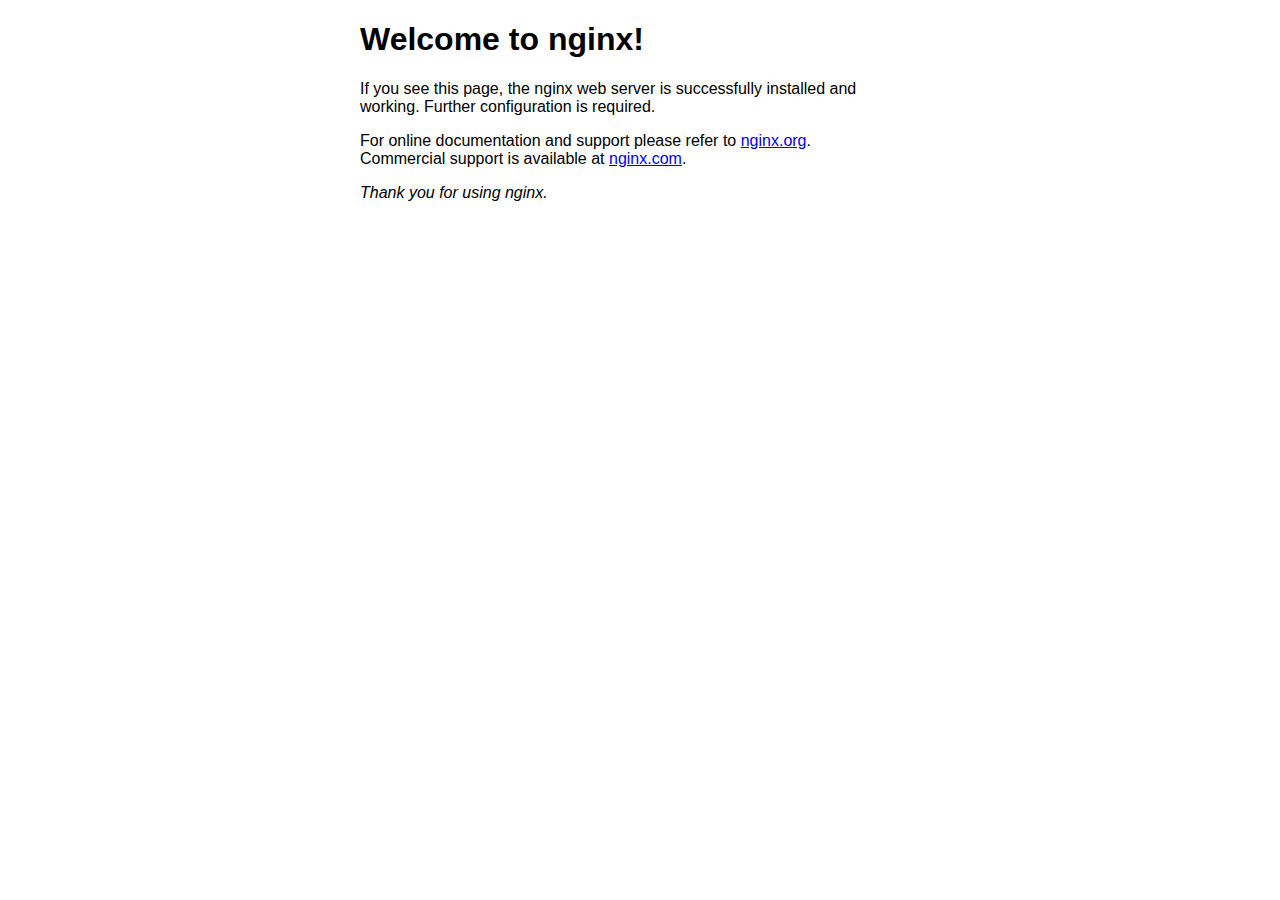
<file: doc/nginx-1.18.0/html/index.html>
<!DOCTYPE html>
<html>
<head>
    <title>Welcome to nginx!</title>
    <style>
        body {
            width: 35em;
            margin: 0 auto;
            font-family: Tahoma, Verdana, Arial, sans-serif;
        }
    </style>
</head>
<body>
<h1>Welcome to nginx!</h1>
<p>If you see this page, the nginx web server is successfully installed and
    working. Further configuration is required.</p>

<p>For online documentation and support please refer to
    <a href="http://nginx.org/">nginx.org</a>.<br/>
    Commercial support is available at
    <a href="http://nginx.com/">nginx.com</a>.</p>

<p><em>Thank you for using nginx.</em></p>
</body>
</html>
</file>
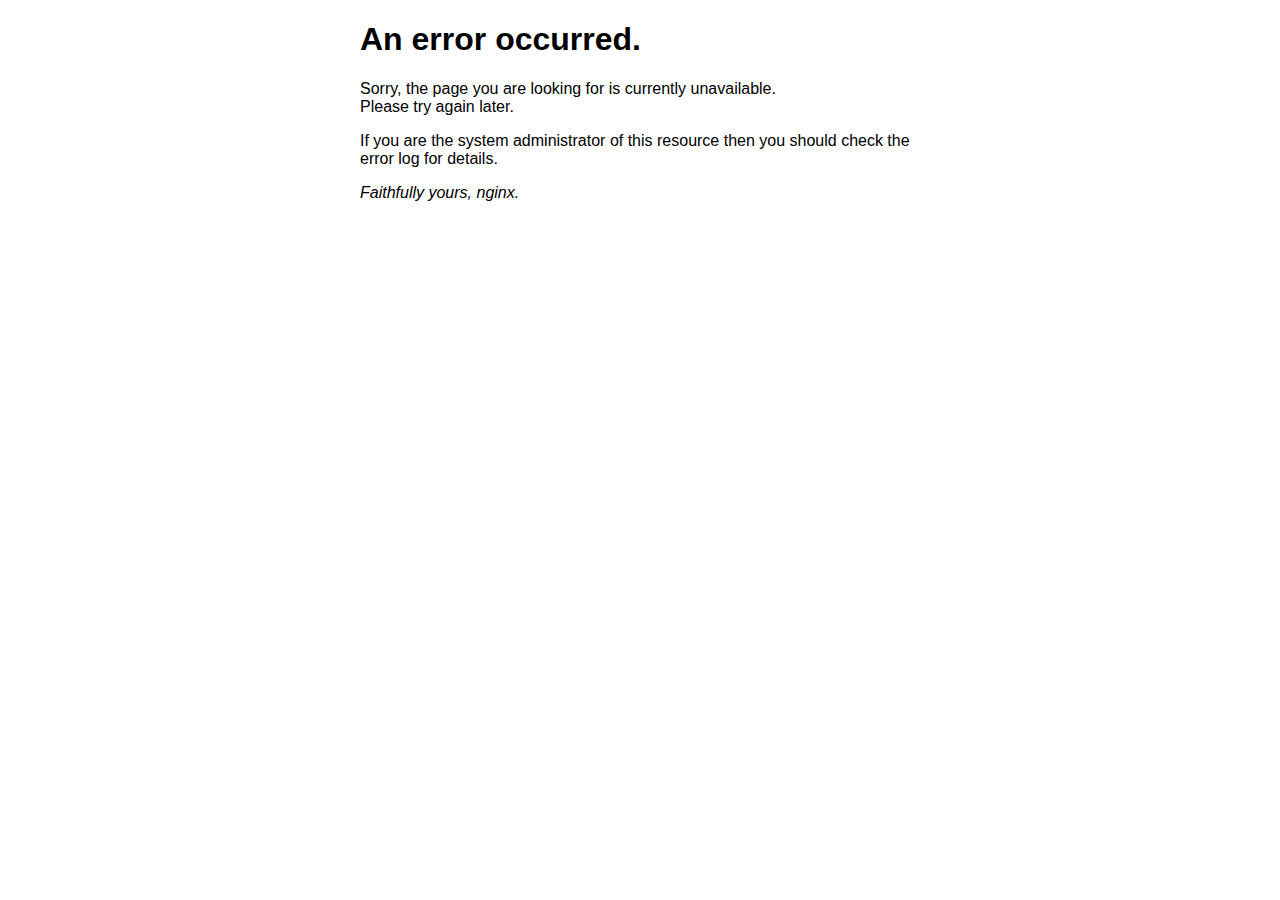
<file: doc/nginx-1.18.0/html/50x.html>
<!DOCTYPE html>
<html>
<head>
    <title>Error</title>
    <style>
        body {
            width: 35em;
            margin: 0 auto;
            font-family: Tahoma, Verdana, Arial, sans-serif;
        }
    </style>
</head>
<body>
<h1>An error occurred.</h1>
<p>Sorry, the page you are looking for is currently unavailable.<br/>
    Please try again later.</p>
<p>If you are the system administrator of this resource then you should check
    the error log for details.</p>
<p><em>Faithfully yours, nginx.</em></p>
</body>
</html>
</file>
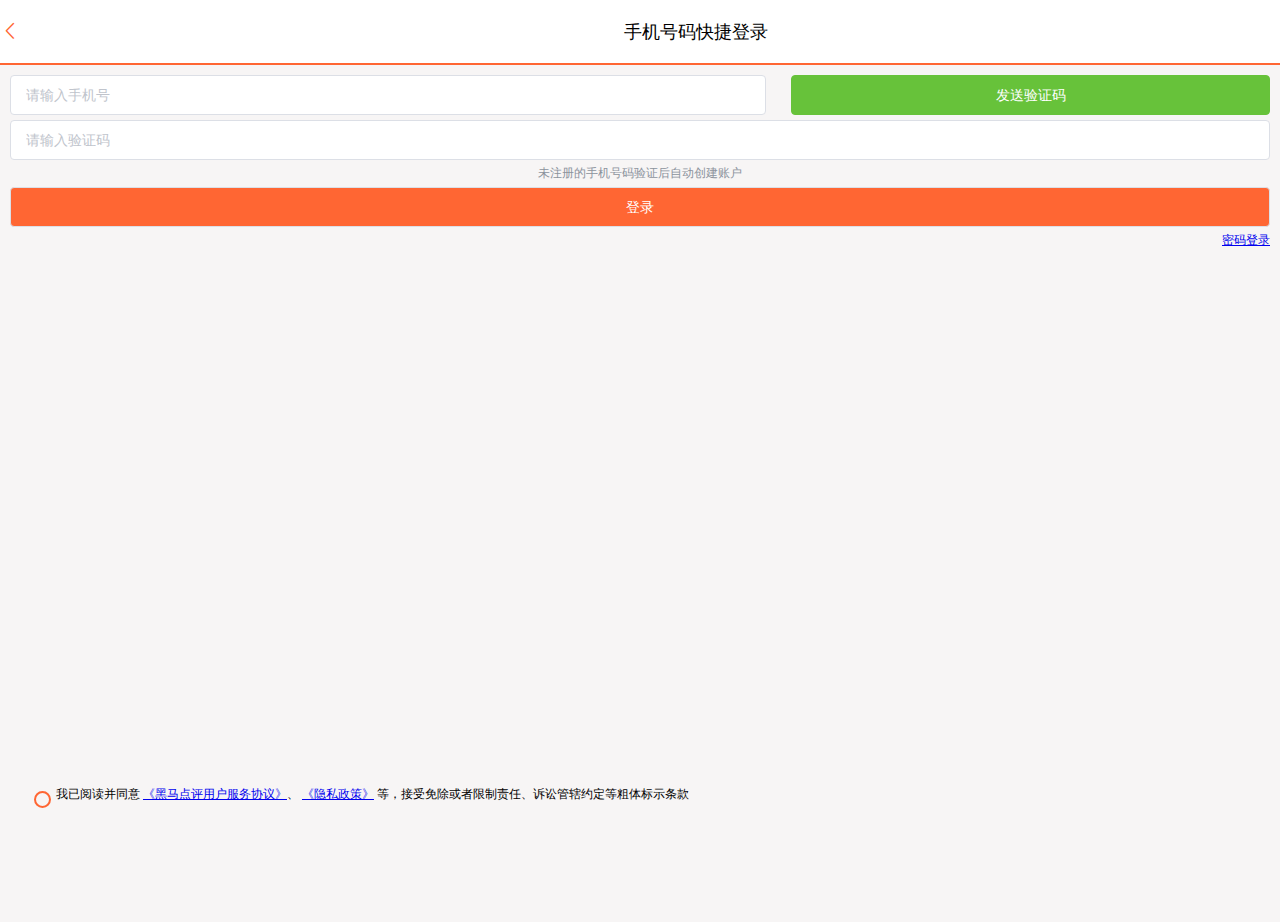
<file: doc/nginx-1.18.0/html/hmdp/login.html>
<!DOCTYPE html>
<html lang="en">
<head>
    <meta content="text/html; charset=UTF-8" http-equiv="Content-Type">
    <meta content="width=device-width, initial-scale=1, maximum-scale=1, user-scalable=0" name="viewport">
    <title>黑马点评</title>
    <!-- 引入样式 -->
    <link href="./css/element.css" rel="stylesheet">
    <link href="./css/main.css" rel="stylesheet">
    <link href="./css/login.css" rel="stylesheet">

    <style type="text/css">

    </style>
</head>
<body>
<div id="app">
    <div class="login-container">
        <div class="header">
            <div @click="goBack" class="header-back-btn"><i class="el-icon-arrow-left"></i></div>
            <div class="header-title">手机号码快捷登录&nbsp;&nbsp;&nbsp;</div>
        </div>
        <div class="content">
            <div class="login-form">
                <div style="display: flex; justify-content: space-between">
                    <el-input placeholder="请输入手机号" style="width: 60%" v-model="form.phone">
                    </el-input>
                    <el-button :disabled="disabled" @click="sendCode" style="width: 38%" type="success">{{codeBtnMsg}}
                    </el-button>
                </div>

                <div style="height: 5px"></div>
                <el-input placeholder="请输入验证码" v-model="form.code">
                </el-input>
                <div style="text-align: center; color: #8c939d;margin: 5px 0">未注册的手机号码验证后自动创建账户</div>
                <el-button @click="login" style="width: 100%; background-color:#f63; color: #fff;">登录</el-button>
                <div style="text-align: right; color:#333333; margin: 5px 0"><a href="/login2.html">密码登录</a></div>
            </div>
            <div class="login-radio">
                <div>
                    <input name="readed" type="radio" v-model="radio" value="1">
                    <label for="readed"></label>
                </div>
                <div>我已阅读并同意
                    <a href="javascript:void(0)">
                        《黑马点评用户服务协议》</a>、
                    <a href="javascript:void(0)">《隐私政策》</a>
                    等，接受免除或者限制责任、诉讼管辖约定等粗体标示条款
                </div>
            </div>
        </div>
    </div>
</div>
<script src="./js/vue.js"></script>
<script src="./js/axios.min.js"></script>
<!-- 引入组件库 -->
<script src="./js/element.js"></script>
<script src="./js/common.js"></script>
<script src="./js/footer.js"></script>
<script>

    const app = new Vue({
        el: "#app",
        data: {
            radio: "",
            disabled: false, // 发送短信按钮
            codeBtnMsg: "发送验证码", // 发送短信按钮提示
            form: {}
        },
        methods: {
            login() {
                if (!this.radio) {
                    this.$message.error("请先确认阅读用户协议！");
                    return
                }
                if (!this.form.phone || !this.form.code) {
                    this.$message.error("手机号和验证码不能为空！");
                    return
                }
                axios.post("/user/login", this.form)
                    .then(({data}) => {
                        if (data) {
                            // 保存用户信息到session
                            sessionStorage.setItem("token", data);
                        }
                        // 跳转到首页
                        location.href = "/index.html"
                    })
                    .catch(err => this.$message.error(err))
            },
            goBack() {
                history.back();
            },
            sendCode() {
                if (!this.form.phone) {
                    this.$message.error("手机号不能为空");
                    return;
                }
                // 发送验证码
                axios.post("/user/code?phone=" + this.form.phone)
                    .then(() => {
                    })
                    .catch(err => {
                        console.log(err);
                        this.$message.error(err)
                    });
                // 禁用按钮
                this.disabled = true;
                // 按钮倒计时
                let i = 60;
                this.codeBtnMsg = (i--) + '秒后可重发'
                let taskId = setInterval(() => this.codeBtnMsg = (i--) + '秒后可重发', 1000);
                setTimeout(() => {
                    this.disabled = false;
                    clearInterval(taskId);
                    this.codeBtnMsg = "发送验证码";
                }, 59000)
            }
        }
    })
</script>
</body>
</html>
</file>
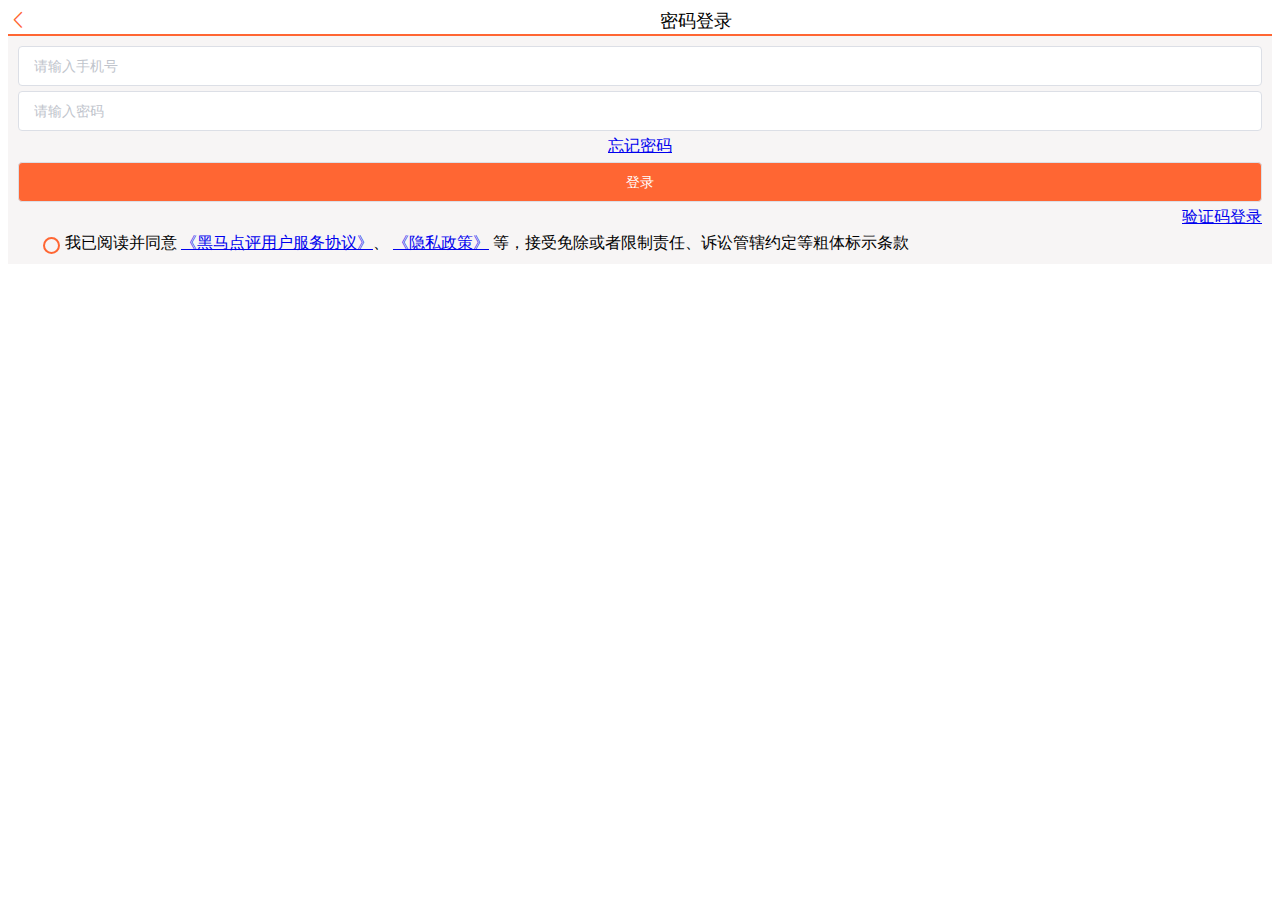
<file: doc/nginx-1.18.0/html/hmdp/login2.html>
<!DOCTYPE html>
<html lang="en">
<head>
    <meta content="text/html; charset=UTF-8" http-equiv="Content-Type">
    <meta content="width=device-width, initial-scale=1, maximum-scale=1, user-scalable=0" name="viewport">
    <title>黑马点评</title>
    <link href="./css/login.css" rel="stylesheet">
    <!-- 引入样式 -->
    <link href="./css/element.css" rel="stylesheet">

    <style type="text/css">
        .el-radio__input.is-checked .el-radio__inner {
            border-color: #F63;
            background: #F63;
        }

        .el-input__inner:focus {
            border: 1px solid #F63;
        }
    </style>
</head>
<body>
<div id="app">
    <div class="login-container">
        <div class="header">
            <div @click="goBack" class="header-back-btn"><i class="el-icon-arrow-left"></i></div>
            <div class="header-title">密码登录&nbsp;&nbsp;&nbsp;</div>
        </div>
        <div class="content">
            <div class="login-form">
                <el-input placeholder="请输入手机号" v-model="form.phone">
                </el-input>
                <div style="height: 5px"></div>
                <el-input placeholder="请输入密码" v-model="form.password">
                </el-input>
                <div style="text-align: center; color: #8c939d;margin: 5px 0"><a href="javascript:void(0)">忘记密码</a>
                </div>
                <el-button @click="login" style="width: 100%; background-color:#f63; color: #fff;">登录</el-button>
                <div style="text-align: right; color:#333333; margin: 5px 0"><a href="/login.html">验证码登录</a></div>
            </div>
            <div class="login-radio">
                <div>
                    <input name="readed" type="radio" v-model="radio" value="1">
                    <label for="readed"></label>
                </div>
                <div>我已阅读并同意
                    <a href="javascript:void(0)">
                        《黑马点评用户服务协议》</a>、
                    <a href="javascript:void(0)">《隐私政策》</a>
                    等，接受免除或者限制责任、诉讼管辖约定等粗体标示条款
                </div>
            </div>
        </div>
    </div>
</div>
<script src="./js/vue.js"></script>
<script src="./js/axios.min.js"></script>
<!-- 引入组件库 -->
<script src="./js/element.js"></script>
<script src="./js/common.js"></script>
<script>

    const app = new Vue({
        el: "#app",
        data: {
            radio: "",
            form: {}
        },
        methods: {
            login() {
                if (!this.radio) {
                    this.$message.error("请先确认阅读用户协议！");
                    return;
                }
                axios.post("/user/login", this.form)
                    .then(({data}) => {
                        if (data) {
                            // 保存用户信息到session
                            sessionStorage.setItem("token", data);
                        }
                        // 跳转到首页
                        location.href = "/info.html"
                    })
                    .catch(err => this.$message.error(err))
            },
            goBack() {
                history.back();
            }
        }
    })
</script>
</body>
</html>
</file>
<file: doc/nginx-1.18.0/html/hmdp/css/element.css>
@charset "UTF-8";.el-pagination--small .arrow.disabled,.el-table .hidden-columns,.el-table td.is-hidden>*,.el-table th.is-hidden>*,.el-table--hidden{visibility:hidden}.el-dropdown .el-dropdown-selfdefine:focus:active,.el-dropdown .el-dropdown-selfdefine:focus:not(.focusing),.el-message__closeBtn:focus,.el-message__content:focus,.el-popover:focus,.el-popover:focus:active,.el-popover__reference:focus:hover,.el-popover__reference:focus:not(.focusing),.el-rate:active,.el-rate:focus,.el-tooltip:focus:hover,.el-tooltip:focus:not(.focusing),.el-upload-list__item.is-success:active,.el-upload-list__item.is-success:not(.focusing):focus{outline-width:0}.el-input__suffix,.el-tree.is-dragging .el-tree-node__content *{pointer-events:none}@font-face{font-family:element-icons;src:url(fonts/element-icons.woff) format("woff"),url(fonts/element-icons.ttf) format("truetype");font-weight:400;font-display:"auto";font-style:normal}[class*=" el-icon-"],[class^=el-icon-]{font-family:element-icons!important;speak:none;font-style:normal;font-weight:400;font-variant:normal;text-transform:none;line-height:1;vertical-align:baseline;display:inline-block;-webkit-font-smoothing:antialiased;-moz-osx-font-smoothing:grayscale}.el-icon-ice-cream-round:before{content:"\e6a0"}.el-icon-ice-cream-square:before{content:"\e6a3"}.el-icon-lollipop:before{content:"\e6a4"}.el-icon-potato-strips:before{content:"\e6a5"}.el-icon-milk-tea:before{content:"\e6a6"}.el-icon-ice-drink:before{content:"\e6a7"}.el-icon-ice-tea:before{content:"\e6a9"}.el-icon-coffee:before{content:"\e6aa"}.el-icon-orange:before{content:"\e6ab"}.el-icon-pear:before{content:"\e6ac"}.el-icon-apple:before{content:"\e6ad"}.el-icon-cherry:before{content:"\e6ae"}.el-icon-watermelon:before{content:"\e6af"}.el-icon-grape:before{content:"\e6b0"}.el-icon-refrigerator:before{content:"\e6b1"}.el-icon-goblet-square-full:before{content:"\e6b2"}.el-icon-goblet-square:before{content:"\e6b3"}.el-icon-goblet-full:before{content:"\e6b4"}.el-icon-goblet:before{content:"\e6b5"}.el-icon-cold-drink:before{content:"\e6b6"}.el-icon-coffee-cup:before{content:"\e6b8"}.el-icon-water-cup:before{content:"\e6b9"}.el-icon-hot-water:before{content:"\e6ba"}.el-icon-ice-cream:before{content:"\e6bb"}.el-icon-dessert:before{content:"\e6bc"}.el-icon-sugar:before{content:"\e6bd"}.el-icon-tableware:before{content:"\e6be"}.el-icon-burger:before{content:"\e6bf"}.el-icon-knife-fork:before{content:"\e6c1"}.el-icon-fork-spoon:before{content:"\e6c2"}.el-icon-chicken:before{content:"\e6c3"}.el-icon-food:before{content:"\e6c4"}.el-icon-dish-1:before{content:"\e6c5"}.el-icon-dish:before{content:"\e6c6"}.el-icon-moon-night:before{content:"\e6ee"}.el-icon-moon:before{content:"\e6f0"}.el-icon-cloudy-and-sunny:before{content:"\e6f1"}.el-icon-partly-cloudy:before{content:"\e6f2"}.el-icon-cloudy:before{content:"\e6f3"}.el-icon-sunny:before{content:"\e6f6"}.el-icon-sunset:before{content:"\e6f7"}.el-icon-sunrise-1:before{content:"\e6f8"}.el-icon-sunrise:before{content:"\e6f9"}.el-icon-heavy-rain:before{content:"\e6fa"}.el-icon-lightning:before{content:"\e6fb"}.el-icon-light-rain:before{content:"\e6fc"}.el-icon-wind-power:before{content:"\e6fd"}.el-icon-baseball:before{content:"\e712"}.el-icon-soccer:before{content:"\e713"}.el-icon-football:before{content:"\e715"}.el-icon-basketball:before{content:"\e716"}.el-icon-ship:before{content:"\e73f"}.el-icon-truck:before{content:"\e740"}.el-icon-bicycle:before{content:"\e741"}.el-icon-mobile-phone:before{content:"\e6d3"}.el-icon-service:before{content:"\e6d4"}.el-icon-key:before{content:"\e6e2"}.el-icon-unlock:before{content:"\e6e4"}.el-icon-lock:before{content:"\e6e5"}.el-icon-watch:before{content:"\e6fe"}.el-icon-watch-1:before{content:"\e6ff"}.el-icon-timer:before{content:"\e702"}.el-icon-alarm-clock:before{content:"\e703"}.el-icon-map-location:before{content:"\e704"}.el-icon-delete-location:before{content:"\e705"}.el-icon-add-location:before{content:"\e706"}.el-icon-location-information:before{content:"\e707"}.el-icon-location-outline:before{content:"\e708"}.el-icon-location:before{content:"\e79e"}.el-icon-place:before{content:"\e709"}.el-icon-discover:before{content:"\e70a"}.el-icon-first-aid-kit:before{content:"\e70b"}.el-icon-trophy-1:before{content:"\e70c"}.el-icon-trophy:before{content:"\e70d"}.el-icon-medal:before{content:"\e70e"}.el-icon-medal-1:before{content:"\e70f"}.el-icon-stopwatch:before{content:"\e710"}.el-icon-mic:before{content:"\e711"}.el-icon-copy-document:before{content:"\e718"}.el-icon-full-screen:before{content:"\e719"}.el-icon-switch-button:before{content:"\e71b"}.el-icon-aim:before{content:"\e71c"}.el-icon-crop:before{content:"\e71d"}.el-icon-odometer:before{content:"\e71e"}.el-icon-time:before{content:"\e71f"}.el-icon-bangzhu:before{content:"\e724"}.el-icon-close-notification:before{content:"\e726"}.el-icon-microphone:before{content:"\e727"}.el-icon-turn-off-microphone:before{content:"\e728"}.el-icon-position:before{content:"\e729"}.el-icon-postcard:before{content:"\e72a"}.el-icon-message:before{content:"\e72b"}.el-icon-chat-line-square:before{content:"\e72d"}.el-icon-chat-dot-square:before{content:"\e72e"}.el-icon-chat-dot-round:before{content:"\e72f"}.el-icon-chat-square:before{content:"\e730"}.el-icon-chat-line-round:before{content:"\e731"}.el-icon-chat-round:before{content:"\e732"}.el-icon-set-up:before{content:"\e733"}.el-icon-turn-off:before{content:"\e734"}.el-icon-open:before{content:"\e735"}.el-icon-connection:before{content:"\e736"}.el-icon-link:before{content:"\e737"}.el-icon-cpu:before{content:"\e738"}.el-icon-thumb:before{content:"\e739"}.el-icon-female:before{content:"\e73a"}.el-icon-male:before{content:"\e73b"}.el-icon-guide:before{content:"\e73c"}.el-icon-news:before{content:"\e73e"}.el-icon-price-tag:before{content:"\e744"}.el-icon-discount:before{content:"\e745"}.el-icon-wallet:before{content:"\e747"}.el-icon-coin:before{content:"\e748"}.el-icon-money:before{content:"\e749"}.el-icon-bank-card:before{content:"\e74a"}.el-icon-box:before{content:"\e74b"}.el-icon-present:before{content:"\e74c"}.el-icon-sell:before{content:"\e6d5"}.el-icon-sold-out:before{content:"\e6d6"}.el-icon-shopping-bag-2:before{content:"\e74d"}.el-icon-shopping-bag-1:before{content:"\e74e"}.el-icon-shopping-cart-2:before{content:"\e74f"}.el-icon-shopping-cart-1:before{content:"\e750"}.el-icon-shopping-cart-full:before{content:"\e751"}.el-icon-smoking:before{content:"\e752"}.el-icon-no-smoking:before{content:"\e753"}.el-icon-house:before{content:"\e754"}.el-icon-table-lamp:before{content:"\e755"}.el-icon-school:before{content:"\e756"}.el-icon-office-building:before{content:"\e757"}.el-icon-toilet-paper:before{content:"\e758"}.el-icon-notebook-2:before{content:"\e759"}.el-icon-notebook-1:before{content:"\e75a"}.el-icon-files:before{content:"\e75b"}.el-icon-collection:before{content:"\e75c"}.el-icon-receiving:before{content:"\e75d"}.el-icon-suitcase-1:before{content:"\e760"}.el-icon-suitcase:before{content:"\e761"}.el-icon-film:before{content:"\e763"}.el-icon-collection-tag:before{content:"\e765"}.el-icon-data-analysis:before{content:"\e766"}.el-icon-pie-chart:before{content:"\e767"}.el-icon-data-board:before{content:"\e768"}.el-icon-data-line:before{content:"\e76d"}.el-icon-reading:before{content:"\e769"}.el-icon-magic-stick:before{content:"\e76a"}.el-icon-coordinate:before{content:"\e76b"}.el-icon-mouse:before{content:"\e76c"}.el-icon-brush:before{content:"\e76e"}.el-icon-headset:before{content:"\e76f"}.el-icon-umbrella:before{content:"\e770"}.el-icon-scissors:before{content:"\e771"}.el-icon-mobile:before{content:"\e773"}.el-icon-attract:before{content:"\e774"}.el-icon-monitor:before{content:"\e775"}.el-icon-search:before{content:"\e778"}.el-icon-takeaway-box:before{content:"\e77a"}.el-icon-paperclip:before{content:"\e77d"}.el-icon-printer:before{content:"\e77e"}.el-icon-document-add:before{content:"\e782"}.el-icon-document:before{content:"\e785"}.el-icon-document-checked:before{content:"\e786"}.el-icon-document-copy:before{content:"\e787"}.el-icon-document-delete:before{content:"\e788"}.el-icon-document-remove:before{content:"\e789"}.el-icon-tickets:before{content:"\e78b"}.el-icon-folder-checked:before{content:"\e77f"}.el-icon-folder-delete:before{content:"\e780"}.el-icon-folder-remove:before{content:"\e781"}.el-icon-folder-add:before{content:"\e783"}.el-icon-folder-opened:before{content:"\e784"}.el-icon-folder:before{content:"\e78a"}.el-icon-edit-outline:before{content:"\e764"}.el-icon-edit:before{content:"\e78c"}.el-icon-date:before{content:"\e78e"}.el-icon-c-scale-to-original:before{content:"\e7c6"}.el-icon-view:before{content:"\e6ce"}.el-icon-loading:before{content:"\e6cf"}.el-icon-rank:before{content:"\e6d1"}.el-icon-sort-down:before{content:"\e7c4"}.el-icon-sort-up:before{content:"\e7c5"}.el-icon-sort:before{content:"\e6d2"}.el-icon-finished:before{content:"\e6cd"}.el-icon-refresh-left:before{content:"\e6c7"}.el-icon-refresh-right:before{content:"\e6c8"}.el-icon-refresh:before{content:"\e6d0"}.el-icon-video-play:before{content:"\e7c0"}.el-icon-video-pause:before{content:"\e7c1"}.el-icon-d-arrow-right:before{content:"\e6dc"}.el-icon-d-arrow-left:before{content:"\e6dd"}.el-icon-arrow-up:before{content:"\e6e1"}.el-icon-arrow-down:before{content:"\e6df"}.el-icon-arrow-right:before{content:"\e6e0"}.el-icon-arrow-left:before{content:"\e6de"}.el-icon-top-right:before{content:"\e6e7"}.el-icon-top-left:before{content:"\e6e8"}.el-icon-top:before{content:"\e6e6"}.el-icon-bottom:before{content:"\e6eb"}.el-icon-right:before{content:"\e6e9"}.el-icon-back:before{content:"\e6ea"}.el-icon-bottom-right:before{content:"\e6ec"}.el-icon-bottom-left:before{content:"\e6ed"}.el-icon-caret-top:before{content:"\e78f"}.el-icon-caret-bottom:before{content:"\e790"}.el-icon-caret-right:before{content:"\e791"}.el-icon-caret-left:before{content:"\e792"}.el-icon-d-caret:before{content:"\e79a"}.el-icon-share:before{content:"\e793"}.el-icon-menu:before{content:"\e798"}.el-icon-s-grid:before{content:"\e7a6"}.el-icon-s-check:before{content:"\e7a7"}.el-icon-s-data:before{content:"\e7a8"}.el-icon-s-opportunity:before{content:"\e7aa"}.el-icon-s-custom:before{content:"\e7ab"}.el-icon-s-claim:before{content:"\e7ad"}.el-icon-s-finance:before{content:"\e7ae"}.el-icon-s-comment:before{content:"\e7af"}.el-icon-s-flag:before{content:"\e7b0"}.el-icon-s-marketing:before{content:"\e7b1"}.el-icon-s-shop:before{content:"\e7b4"}.el-icon-s-open:before{content:"\e7b5"}.el-icon-s-management:before{content:"\e7b6"}.el-icon-s-ticket:before{content:"\e7b7"}.el-icon-s-release:before{content:"\e7b8"}.el-icon-s-home:before{content:"\e7b9"}.el-icon-s-promotion:before{content:"\e7ba"}.el-icon-s-operation:before{content:"\e7bb"}.el-icon-s-unfold:before{content:"\e7bc"}.el-icon-s-fold:before{content:"\e7a9"}.el-icon-s-platform:before{content:"\e7bd"}.el-icon-s-order:before{content:"\e7be"}.el-icon-s-cooperation:before{content:"\e7bf"}.el-icon-bell:before{content:"\e725"}.el-icon-message-solid:before{content:"\e799"}.el-icon-video-camera:before{content:"\e772"}.el-icon-video-camera-solid:before{content:"\e796"}.el-icon-camera:before{content:"\e779"}.el-icon-camera-solid:before{content:"\e79b"}.el-icon-download:before{content:"\e77c"}.el-icon-upload2:before{content:"\e77b"}.el-icon-upload:before{content:"\e7c3"}.el-icon-picture-outline-round:before{content:"\e75f"}.el-icon-picture-outline:before{content:"\e75e"}.el-icon-picture:before{content:"\e79f"}.el-icon-close:before{content:"\e6db"}.el-icon-check:before{content:"\e6da"}.el-icon-plus:before{content:"\e6d9"}.el-icon-minus:before{content:"\e6d8"}.el-icon-help:before{content:"\e73d"}.el-icon-s-help:before{content:"\e7b3"}.el-icon-circle-close:before{content:"\e78d"}.el-icon-circle-check:before{content:"\e720"}.el-icon-circle-plus-outline:before{content:"\e723"}.el-icon-remove-outline:before{content:"\e722"}.el-icon-zoom-out:before{content:"\e776"}.el-icon-zoom-in:before{content:"\e777"}.el-icon-error:before{content:"\e79d"}.el-icon-success:before{content:"\e79c"}.el-icon-circle-plus:before{content:"\e7a0"}.el-icon-remove:before{content:"\e7a2"}.el-icon-info:before{content:"\e7a1"}.el-icon-question:before{content:"\e7a4"}.el-icon-warning-outline:before{content:"\e6c9"}.el-icon-warning:before{content:"\e7a3"}.el-icon-goods:before{content:"\e7c2"}.el-icon-s-goods:before{content:"\e7b2"}.el-icon-star-off:before{content:"\e717"}.el-icon-star-on:before{content:"\e797"}.el-icon-more-outline:before{content:"\e6cc"}.el-icon-more:before{content:"\e794"}.el-icon-phone-outline:before{content:"\e6cb"}.el-icon-phone:before{content:"\e795"}.el-icon-user:before{content:"\e6e3"}.el-icon-user-solid:before{content:"\e7a5"}.el-icon-setting:before{content:"\e6ca"}.el-icon-s-tools:before{content:"\e7ac"}.el-icon-delete:before{content:"\e6d7"}.el-icon-delete-solid:before{content:"\e7c9"}.el-icon-eleme:before{content:"\e7c7"}.el-icon-platform-eleme:before{content:"\e7ca"}.el-icon-loading{-webkit-animation:rotating 2s linear infinite;animation:rotating 2s linear infinite}.el-icon--right{margin-left:5px}.el-icon--left{margin-right:5px}@-webkit-keyframes rotating{0%{-webkit-transform:rotateZ(0);transform:rotateZ(0)}100%{-webkit-transform:rotateZ(360deg);transform:rotateZ(360deg)}}@keyframes rotating{0%{-webkit-transform:rotateZ(0);transform:rotateZ(0)}100%{-webkit-transform:rotateZ(360deg);transform:rotateZ(360deg)}}.el-pagination{white-space:nowrap;padding:2px 5px;color:#303133;font-weight:700}.el-pagination::after,.el-pagination::before{display:table;content:""}.el-pagination::after{clear:both}.el-pagination button,.el-pagination span:not([class*=suffix]){display:inline-block;font-size:13px;min-width:35.5px;height:28px;line-height:28px;vertical-align:top;-webkit-box-sizing:border-box;box-sizing:border-box}.el-pagination .el-input__inner{text-align:center;-moz-appearance:textfield;line-height:normal}.el-pagination .el-input__suffix{right:0;-webkit-transform:scale(.8);transform:scale(.8)}.el-pagination .el-select .el-input{width:100px;margin:0 5px}.el-pagination .el-select .el-input .el-input__inner{padding-right:25px;border-radius:3px}.el-pagination button{border:none;padding:0 6px;background:0 0}.el-pagination button:focus{outline:0}.el-pagination button:hover{color:#FF6633}.el-pagination button:disabled{color:#C0C4CC;background-color:#FFF;cursor:not-allowed}.el-pagination .btn-next,.el-pagination .btn-prev{background:center center no-repeat #FFF;background-size:16px;cursor:pointer;margin:0;color:#303133}.el-pagination .btn-next .el-icon,.el-pagination .btn-prev .el-icon{display:block;font-size:12px;font-weight:700}.el-pagination .btn-prev{padding-right:12px}.el-pagination .btn-next{padding-left:12px}.el-pagination .el-pager li.disabled{color:#C0C4CC;cursor:not-allowed}.el-pager li,.el-pager li.btn-quicknext:hover,.el-pager li.btn-quickprev:hover{cursor:pointer}.el-pagination--small .btn-next,.el-pagination--small .btn-prev,.el-pagination--small .el-pager li,.el-pagination--small .el-pager li.btn-quicknext,.el-pagination--small .el-pager li.btn-quickprev,.el-pagination--small .el-pager li:last-child{border-color:transparent;font-size:12px;line-height:22px;height:22px;min-width:22px}.el-pagination--small .more::before,.el-pagination--small li.more::before{line-height:24px}.el-pagination--small button,.el-pagination--small span:not([class*=suffix]){height:22px;line-height:22px}.el-pagination--small .el-pagination__editor,.el-pagination--small .el-pagination__editor.el-input .el-input__inner{height:22px}.el-pagination__sizes{margin:0 10px 0 0;font-weight:400;color:#606266}.el-pagination__sizes .el-input .el-input__inner{font-size:13px;padding-left:8px}.el-pagination__sizes .el-input .el-input__inner:hover{border-color:#FF6633}.el-pagination__total{margin-right:10px;font-weight:400;color:#606266}.el-pagination__jump{margin-left:24px;font-weight:400;color:#606266}.el-pagination__jump .el-input__inner{padding:0 3px}.el-pagination__rightwrapper{float:right}.el-pagination__editor{line-height:18px;padding:0 2px;height:28px;text-align:center;margin:0 2px;-webkit-box-sizing:border-box;box-sizing:border-box;border-radius:3px}.el-pager,.el-pagination.is-background .btn-next,.el-pagination.is-background .btn-prev{padding:0}.el-pagination__editor.el-input{width:50px}.el-pagination__editor.el-input .el-input__inner{height:28px}.el-pagination__editor .el-input__inner::-webkit-inner-spin-button,.el-pagination__editor .el-input__inner::-webkit-outer-spin-button{-webkit-appearance:none;margin:0}.el-pagination.is-background .btn-next,.el-pagination.is-background .btn-prev,.el-pagination.is-background .el-pager li{margin:0 5px;background-color:#f4f4f5;color:#606266;min-width:30px;border-radius:2px}.el-pagination.is-background .btn-next.disabled,.el-pagination.is-background .btn-next:disabled,.el-pagination.is-background .btn-prev.disabled,.el-pagination.is-background .btn-prev:disabled,.el-pagination.is-background .el-pager li.disabled{color:#C0C4CC}.el-pagination.is-background .el-pager li:not(.disabled):hover{color:#FF6633}.el-pagination.is-background .el-pager li:not(.disabled).active{background-color:#FF6633;color:#FFF}.el-dialog,.el-pager li{background:#FFF;-webkit-box-sizing:border-box}.el-pagination.is-background.el-pagination--small .btn-next,.el-pagination.is-background.el-pagination--small .btn-prev,.el-pagination.is-background.el-pagination--small .el-pager li{margin:0 3px;min-width:22px}.el-pager,.el-pager li{vertical-align:top;margin:0;display:inline-block}.el-pager{-webkit-user-select:none;-moz-user-select:none;-ms-user-select:none;user-select:none;list-style:none;font-size:0}.el-date-table,.el-table th{-webkit-user-select:none;-moz-user-select:none}.el-pager .more::before{line-height:30px}.el-pager li{padding:0 4px;font-size:13px;min-width:35.5px;height:28px;line-height:28px;box-sizing:border-box;text-align:center}.el-menu--collapse .el-menu .el-submenu,.el-menu--popup{min-width:200px}.el-pager li.btn-quicknext,.el-pager li.btn-quickprev{line-height:28px;color:#303133}.el-pager li.btn-quicknext.disabled,.el-pager li.btn-quickprev.disabled{color:#C0C4CC}.el-pager li.active+li{border-left:0}.el-pager li:hover{color:#FF6633}.el-pager li.active{color:#FF6633;cursor:default}@-webkit-keyframes v-modal-in{0%{opacity:0}}@-webkit-keyframes v-modal-out{100%{opacity:0}}.el-dialog{position:relative;margin:0 auto 50px;border-radius:2px;-webkit-box-shadow:0 1px 3px rgba(0,0,0,.3);box-shadow:0 1px 3px rgba(0,0,0,.3);box-sizing:border-box;width:50%}.el-dialog.is-fullscreen{width:100%;margin-top:0;margin-bottom:0;height:100%;overflow:auto}.el-dialog__wrapper{position:fixed;top:0;right:0;bottom:0;left:0;overflow:auto;margin:0}.el-dialog__header{padding:20px 20px 10px}.el-dialog__headerbtn{position:absolute;top:20px;right:20px;padding:0;background:0 0;border:none;outline:0;cursor:pointer;font-size:16px}.el-dialog__headerbtn .el-dialog__close{color:#909399}.el-dialog__headerbtn:focus .el-dialog__close,.el-dialog__headerbtn:hover .el-dialog__close{color:#FF6633}.el-dialog__title{line-height:24px;font-size:18px;color:#303133}.el-dialog__body{padding:30px 20px;color:#606266;font-size:14px;word-break:break-all}.el-dialog__footer{padding:10px 20px 20px;text-align:right;-webkit-box-sizing:border-box;box-sizing:border-box}.el-dialog--center{text-align:center}.el-dialog--center .el-dialog__body{text-align:initial;padding:25px 25px 30px}.el-dialog--center .el-dialog__footer{text-align:inherit}.dialog-fade-enter-active{-webkit-animation:dialog-fade-in .3s;animation:dialog-fade-in .3s}.dialog-fade-leave-active{-webkit-animation:dialog-fade-out .3s;animation:dialog-fade-out .3s}@-webkit-keyframes dialog-fade-in{0%{-webkit-transform:translate3d(0,-20px,0);transform:translate3d(0,-20px,0);opacity:0}100%{-webkit-transform:translate3d(0,0,0);transform:translate3d(0,0,0);opacity:1}}@keyframes dialog-fade-in{0%{-webkit-transform:translate3d(0,-20px,0);transform:translate3d(0,-20px,0);opacity:0}100%{-webkit-transform:translate3d(0,0,0);transform:translate3d(0,0,0);opacity:1}}@-webkit-keyframes dialog-fade-out{0%{-webkit-transform:translate3d(0,0,0);transform:translate3d(0,0,0);opacity:1}100%{-webkit-transform:translate3d(0,-20px,0);transform:translate3d(0,-20px,0);opacity:0}}@keyframes dialog-fade-out{0%{-webkit-transform:translate3d(0,0,0);transform:translate3d(0,0,0);opacity:1}100%{-webkit-transform:translate3d(0,-20px,0);transform:translate3d(0,-20px,0);opacity:0}}.el-autocomplete{position:relative;display:inline-block}.el-autocomplete-suggestion{margin:5px 0;-webkit-box-shadow:0 2px 12px 0 rgba(0,0,0,.1);box-shadow:0 2px 12px 0 rgba(0,0,0,.1);border-radius:4px;border:1px solid #E4E7ED;-webkit-box-sizing:border-box;box-sizing:border-box;background-color:#FFF}.el-dropdown-menu,.el-menu--collapse .el-submenu .el-menu{z-index:10;-webkit-box-shadow:0 2px 12px 0 rgba(0,0,0,.1)}.el-autocomplete-suggestion__wrap{max-height:280px;padding:10px 0;-webkit-box-sizing:border-box;box-sizing:border-box}.el-autocomplete-suggestion__list{margin:0;padding:0}.el-autocomplete-suggestion li{padding:0 20px;margin:0;line-height:34px;cursor:pointer;color:#606266;font-size:14px;list-style:none;white-space:nowrap;overflow:hidden;text-overflow:ellipsis}.el-autocomplete-suggestion li.highlighted,.el-autocomplete-suggestion li:hover{background-color:#F5F7FA}.el-autocomplete-suggestion li.divider{margin-top:6px;border-top:1px solid #000}.el-autocomplete-suggestion li.divider:last-child{margin-bottom:-6px}.el-autocomplete-suggestion.is-loading li{text-align:center;height:100px;line-height:100px;font-size:20px;color:#999}.el-autocomplete-suggestion.is-loading li::after{display:inline-block;content:"";height:100%;vertical-align:middle}.el-autocomplete-suggestion.is-loading li:hover{background-color:#FFF}.el-autocomplete-suggestion.is-loading .el-icon-loading{vertical-align:middle}.el-dropdown{display:inline-block;position:relative;color:#606266;font-size:14px}.el-dropdown .el-button-group{display:block}.el-dropdown .el-button-group .el-button{float:none}.el-dropdown .el-dropdown__caret-button{padding-left:5px;padding-right:5px;position:relative;border-left:none}.el-dropdown .el-dropdown__caret-button::before{content:'';position:absolute;display:block;width:1px;top:5px;bottom:5px;left:0;background:rgba(255,255,255,.5)}.el-dropdown .el-dropdown__caret-button.el-button--default::before{background:rgba(220,223,230,.5)}.el-dropdown .el-dropdown__caret-button:hover::before{top:0;bottom:0}.el-dropdown .el-dropdown__caret-button .el-dropdown__icon{padding-left:0}.el-dropdown__icon{font-size:12px;margin:0 3px}.el-dropdown-menu{position:absolute;top:0;left:0;padding:10px 0;margin:5px 0;background-color:#FFF;border:1px solid #EBEEF5;border-radius:4px;box-shadow:0 2px 12px 0 rgba(0,0,0,.1)}.el-dropdown-menu__item{list-style:none;line-height:36px;padding:0 20px;margin:0;font-size:14px;color:#606266;cursor:pointer;outline:0}.el-dropdown-menu__item:focus,.el-dropdown-menu__item:not(.is-disabled):hover{background-color:#ecf5ff;color:#66b1ff}.el-dropdown-menu__item i{margin-right:5px}.el-dropdown-menu__item--divided{position:relative;margin-top:6px;border-top:1px solid #EBEEF5}.el-dropdown-menu__item--divided:before{content:'';height:6px;display:block;margin:0 -20px;background-color:#FFF}.el-dropdown-menu__item.is-disabled{cursor:default;color:#bbb;pointer-events:none}.el-dropdown-menu--medium{padding:6px 0}.el-dropdown-menu--medium .el-dropdown-menu__item{line-height:30px;padding:0 17px;font-size:14px}.el-dropdown-menu--medium .el-dropdown-menu__item.el-dropdown-menu__item--divided{margin-top:6px}.el-dropdown-menu--medium .el-dropdown-menu__item.el-dropdown-menu__item--divided:before{height:6px;margin:0 -17px}.el-dropdown-menu--small{padding:6px 0}.el-dropdown-menu--small .el-dropdown-menu__item{line-height:27px;padding:0 15px;font-size:13px}.el-dropdown-menu--small .el-dropdown-menu__item.el-dropdown-menu__item--divided{margin-top:4px}.el-dropdown-menu--small .el-dropdown-menu__item.el-dropdown-menu__item--divided:before{height:4px;margin:0 -15px}.el-dropdown-menu--mini{padding:3px 0}.el-dropdown-menu--mini .el-dropdown-menu__item{line-height:24px;padding:0 10px;font-size:12px}.el-dropdown-menu--mini .el-dropdown-menu__item.el-dropdown-menu__item--divided{margin-top:3px}.el-dropdown-menu--mini .el-dropdown-menu__item.el-dropdown-menu__item--divided:before{height:3px;margin:0 -10px}.el-menu{border-right:solid 1px #e6e6e6;list-style:none;position:relative;margin:0;padding-left:0;background-color:#FFF}.el-menu--horizontal>.el-menu-item:not(.is-disabled):focus,.el-menu--horizontal>.el-menu-item:not(.is-disabled):hover,.el-menu--horizontal>.el-submenu .el-submenu__title:hover{background-color:#fff}.el-menu::after,.el-menu::before{display:table;content:""}.el-menu::after{clear:both}.el-menu.el-menu--horizontal{border-bottom:solid 1px #e6e6e6}.el-menu--horizontal{border-right:none}.el-menu--horizontal>.el-menu-item{float:left;height:60px;line-height:60px;margin:0;border-bottom:2px solid transparent;color:#909399}.el-menu--horizontal>.el-menu-item a,.el-menu--horizontal>.el-menu-item a:hover{color:inherit}.el-menu--horizontal>.el-submenu{float:left}.el-menu--horizontal>.el-submenu:focus,.el-menu--horizontal>.el-submenu:hover{outline:0}.el-menu--horizontal>.el-submenu:focus .el-submenu__title,.el-menu--horizontal>.el-submenu:hover .el-submenu__title{color:#303133}.el-menu--horizontal>.el-submenu.is-active .el-submenu__title{border-bottom:2px solid #FF6633;color:#303133}.el-menu--horizontal>.el-submenu .el-submenu__title{height:60px;line-height:60px;border-bottom:2px solid transparent;color:#909399}.el-menu--horizontal>.el-submenu .el-submenu__icon-arrow{position:static;vertical-align:middle;margin-left:8px;margin-top:-3px}.el-menu--horizontal .el-menu .el-menu-item,.el-menu--horizontal .el-menu .el-submenu__title{background-color:#FFF;float:none;height:36px;line-height:36px;padding:0 10px;color:#909399}.el-menu--horizontal .el-menu .el-menu-item.is-active,.el-menu--horizontal .el-menu .el-submenu.is-active>.el-submenu__title{color:#303133}.el-menu--horizontal .el-menu-item:not(.is-disabled):focus,.el-menu--horizontal .el-menu-item:not(.is-disabled):hover{outline:0;color:#303133}.el-menu--horizontal>.el-menu-item.is-active{border-bottom:2px solid #FF6633;color:#303133}.el-menu--collapse{width:64px}.el-menu--collapse>.el-menu-item [class^=el-icon-],.el-menu--collapse>.el-submenu>.el-submenu__title [class^=el-icon-]{margin:0;vertical-align:middle;width:24px;text-align:center}.el-menu--collapse>.el-menu-item .el-submenu__icon-arrow,.el-menu--collapse>.el-submenu>.el-submenu__title .el-submenu__icon-arrow{display:none}.el-menu--collapse>.el-menu-item span,.el-menu--collapse>.el-submenu>.el-submenu__title span{height:0;width:0;overflow:hidden;visibility:hidden;display:inline-block}.el-menu--collapse>.el-menu-item.is-active i{color:inherit}.el-menu--collapse .el-submenu{position:relative}.el-menu--collapse .el-submenu .el-menu{position:absolute;margin-left:5px;top:0;left:100%;border:1px solid #E4E7ED;border-radius:2px;box-shadow:0 2px 12px 0 rgba(0,0,0,.1)}.el-menu-item,.el-submenu__title{height:56px;line-height:56px;position:relative;-webkit-box-sizing:border-box;white-space:nowrap;list-style:none}.el-menu--collapse .el-submenu.is-opened>.el-submenu__title .el-submenu__icon-arrow{-webkit-transform:none;transform:none}.el-menu--popup{z-index:100;border:none;padding:5px 0;border-radius:2px;-webkit-box-shadow:0 2px 12px 0 rgba(0,0,0,.1);box-shadow:0 2px 12px 0 rgba(0,0,0,.1)}.el-menu--popup-bottom-start{margin-top:5px}.el-menu--popup-right-start{margin-left:5px;margin-right:5px}.el-menu-item{font-size:14px;color:#303133;padding:0 20px;cursor:pointer;-webkit-transition:border-color .3s,background-color .3s,color .3s;transition:border-color .3s,background-color .3s,color .3s;box-sizing:border-box}.el-menu-item *{vertical-align:middle}.el-menu-item i{color:#909399}.el-menu-item:focus,.el-menu-item:hover{outline:0;background-color:#ecf5ff}.el-menu-item.is-disabled{opacity:.25;cursor:not-allowed;background:0 0!important}.el-menu-item [class^=el-icon-]{margin-right:5px;width:24px;text-align:center;font-size:18px;vertical-align:middle}.el-menu-item.is-active{color:#FF6633}.el-menu-item.is-active i{color:inherit}.el-submenu{list-style:none;margin:0;padding-left:0}.el-submenu__title{font-size:14px;color:#303133;padding:0 20px;cursor:pointer;-webkit-transition:border-color .3s,background-color .3s,color .3s;transition:border-color .3s,background-color .3s,color .3s;box-sizing:border-box}.el-submenu__title *{vertical-align:middle}.el-submenu__title i{color:#909399}.el-submenu__title:focus,.el-submenu__title:hover{outline:0;background-color:#ecf5ff}.el-submenu__title.is-disabled{opacity:.25;cursor:not-allowed;background:0 0!important}.el-submenu__title:hover{background-color:#ecf5ff}.el-submenu .el-menu{border:none}.el-submenu .el-menu-item{height:50px;line-height:50px;padding:0 45px;min-width:200px}.el-submenu__icon-arrow{position:absolute;top:50%;right:20px;margin-top:-7px;-webkit-transition:-webkit-transform .3s;transition:-webkit-transform .3s;transition:transform .3s;transition:transform .3s,-webkit-transform .3s;font-size:12px}.el-submenu.is-active .el-submenu__title{border-bottom-color:#FF6633}.el-submenu.is-opened>.el-submenu__title .el-submenu__icon-arrow{-webkit-transform:rotateZ(180deg);transform:rotateZ(180deg)}.el-submenu.is-disabled .el-menu-item,.el-submenu.is-disabled .el-submenu__title{opacity:.25;cursor:not-allowed;background:0 0!important}.el-submenu [class^=el-icon-]{vertical-align:middle;margin-right:5px;width:24px;text-align:center;font-size:18px}.el-menu-item-group>ul{padding:0}.el-menu-item-group__title{padding:7px 0 7px 20px;line-height:normal;font-size:12px;color:#909399}.el-radio-button__inner,.el-radio-group{display:inline-block;line-height:1;vertical-align:middle}.horizontal-collapse-transition .el-submenu__title .el-submenu__icon-arrow{-webkit-transition:.2s;transition:.2s;opacity:0}.el-radio-group{font-size:0}.el-radio-button{position:relative;display:inline-block;outline:0}.el-radio-button__inner{white-space:nowrap;background:#FFF;border:1px solid #DCDFE6;font-weight:500;border-left:0;color:#606266;-webkit-appearance:none;text-align:center;-webkit-box-sizing:border-box;box-sizing:border-box;outline:0;margin:0;position:relative;cursor:pointer;-webkit-transition:all .3s cubic-bezier(.645,.045,.355,1);transition:all .3s cubic-bezier(.645,.045,.355,1);padding:12px 20px;font-size:14px;border-radius:0}.el-radio-button__inner.is-round{padding:12px 20px}.el-radio-button__inner:hover{color:#FF6633}.el-radio-button__inner [class*=el-icon-]{line-height:.9}.el-radio-button__inner [class*=el-icon-]+span{margin-left:5px}.el-radio-button:first-child .el-radio-button__inner{border-left:1px solid #DCDFE6;border-radius:4px 0 0 4px;-webkit-box-shadow:none!important;box-shadow:none!important}.el-radio-button__orig-radio{opacity:0;outline:0;position:absolute;z-index:-1}.el-radio-button__orig-radio:checked+.el-radio-button__inner{color:#FFF;background-color:#FF6633;border-color:#FF6633;-webkit-box-shadow:-1px 0 0 0 #FF6633;box-shadow:-1px 0 0 0 #FF6633}.el-radio-button__orig-radio:disabled+.el-radio-button__inner{color:#C0C4CC;cursor:not-allowed;background-image:none;background-color:#FFF;border-color:#EBEEF5;-webkit-box-shadow:none;box-shadow:none}.el-radio-button__orig-radio:disabled:checked+.el-radio-button__inner{background-color:#F2F6FC}.el-radio-button:last-child .el-radio-button__inner{border-radius:0 4px 4px 0}.el-popover,.el-radio-button:first-child:last-child .el-radio-button__inner{border-radius:4px}.el-radio-button--medium .el-radio-button__inner{padding:10px 20px;font-size:14px;border-radius:0}.el-radio-button--medium .el-radio-button__inner.is-round{padding:10px 20px}.el-radio-button--small .el-radio-button__inner{padding:9px 15px;font-size:12px;border-radius:0}.el-radio-button--small .el-radio-button__inner.is-round{padding:9px 15px}.el-radio-button--mini .el-radio-button__inner{padding:7px 15px;font-size:12px;border-radius:0}.el-radio-button--mini .el-radio-button__inner.is-round{padding:7px 15px}.el-radio-button:focus:not(.is-focus):not(:active):not(.is-disabled){-webkit-box-shadow:0 0 2px 2px #FF6633;box-shadow:0 0 2px 2px #FF6633}.el-switch{display:-webkit-inline-box;display:-ms-inline-flexbox;display:inline-flex;-webkit-box-align:center;-ms-flex-align:center;align-items:center;position:relative;font-size:14px;line-height:20px;height:20px;vertical-align:middle}.el-switch__core,.el-switch__label{display:inline-block;cursor:pointer}.el-switch.is-disabled .el-switch__core,.el-switch.is-disabled .el-switch__label{cursor:not-allowed}.el-switch__label{-webkit-transition:.2s;transition:.2s;height:20px;font-size:14px;font-weight:500;vertical-align:middle;color:#303133}.el-switch__label.is-active{color:#FF6633}.el-switch__label--left{margin-right:10px}.el-switch__label--right{margin-left:10px}.el-switch__label *{line-height:1;font-size:14px;display:inline-block}.el-switch__input{position:absolute;width:0;height:0;opacity:0;margin:0}.el-switch__core{margin:0;position:relative;width:40px;height:20px;border:1px solid #DCDFE6;outline:0;border-radius:10px;-webkit-box-sizing:border-box;box-sizing:border-box;background:#DCDFE6;-webkit-transition:border-color .3s,background-color .3s;transition:border-color .3s,background-color .3s;vertical-align:middle}.el-switch__core:after{content:"";position:absolute;top:1px;left:1px;border-radius:100%;-webkit-transition:all .3s;transition:all .3s;width:16px;height:16px;background-color:#FFF}.el-switch.is-checked .el-switch__core{border-color:#FF6633;background-color:#FF6633}.el-switch.is-checked .el-switch__core::after{left:100%;margin-left:-17px}.el-switch.is-disabled{opacity:.6}.el-switch--wide .el-switch__label.el-switch__label--left span{left:10px}.el-switch--wide .el-switch__label.el-switch__label--right span{right:10px}.el-switch .label-fade-enter,.el-switch .label-fade-leave-active{opacity:0}.el-select-dropdown{position:absolute;z-index:1001;border:1px solid #E4E7ED;border-radius:4px;background-color:#FFF;-webkit-box-shadow:0 2px 12px 0 rgba(0,0,0,.1);box-shadow:0 2px 12px 0 rgba(0,0,0,.1);-webkit-box-sizing:border-box;box-sizing:border-box;margin:5px 0}.el-select-dropdown.is-multiple .el-select-dropdown__item.selected{color:#FF6633;background-color:#FFF}.el-select-dropdown.is-multiple .el-select-dropdown__item.selected.hover{background-color:#F5F7FA}.el-select-dropdown.is-multiple .el-select-dropdown__item.selected::after{position:absolute;right:20px;font-family:element-icons;content:"\e6da";font-size:12px;font-weight:700;-webkit-font-smoothing:antialiased;-moz-osx-font-smoothing:grayscale}.el-select-dropdown .el-scrollbar.is-empty .el-select-dropdown__list{padding:0}.el-select-dropdown__empty{padding:10px 0;margin:0;text-align:center;color:#999;font-size:14px}.el-select-dropdown__wrap{max-height:274px}.el-select-dropdown__list{list-style:none;padding:6px 0;margin:0;-webkit-box-sizing:border-box;box-sizing:border-box}.el-select-dropdown__item{font-size:14px;padding:0 20px;position:relative;white-space:nowrap;overflow:hidden;text-overflow:ellipsis;color:#606266;height:34px;line-height:34px;-webkit-box-sizing:border-box;box-sizing:border-box;cursor:pointer}.el-select-dropdown__item.is-disabled{color:#C0C4CC;cursor:not-allowed}.el-select-dropdown__item.is-disabled:hover{background-color:#FFF}.el-select-dropdown__item.hover,.el-select-dropdown__item:hover{background-color:#F5F7FA}.el-select-dropdown__item.selected{color:#FF6633;font-weight:700}.el-select-group{margin:0;padding:0}.el-select-group__wrap{position:relative;list-style:none;margin:0;padding:0}.el-select-group__wrap:not(:last-of-type){padding-bottom:24px}.el-select-group__wrap:not(:last-of-type)::after{content:'';position:absolute;display:block;left:20px;right:20px;bottom:12px;height:1px;background:#E4E7ED}.el-select-group__title{padding-left:20px;font-size:12px;color:#909399;line-height:30px}.el-select-group .el-select-dropdown__item{padding-left:20px}.el-select{display:inline-block;position:relative}.el-select .el-select__tags>span{display:contents}.el-select:hover .el-input__inner{border-color:#C0C4CC}.el-select .el-input__inner{cursor:pointer;padding-right:35px}.el-select .el-input__inner:focus{border-color:#FF6633}.el-select .el-input .el-select__caret{color:#C0C4CC;font-size:14px;-webkit-transition:-webkit-transform .3s;transition:-webkit-transform .3s;transition:transform .3s;transition:transform .3s,-webkit-transform .3s;-webkit-transform:rotateZ(180deg);transform:rotateZ(180deg);cursor:pointer}.el-select .el-input .el-select__caret.is-reverse{-webkit-transform:rotateZ(0);transform:rotateZ(0)}.el-select .el-input .el-select__caret.is-show-close{font-size:14px;text-align:center;-webkit-transform:rotateZ(180deg);transform:rotateZ(180deg);border-radius:100%;color:#C0C4CC;-webkit-transition:color .2s cubic-bezier(.645,.045,.355,1);transition:color .2s cubic-bezier(.645,.045,.355,1)}.el-select .el-input .el-select__caret.is-show-close:hover{color:#909399}.el-select .el-input.is-disabled .el-input__inner{cursor:not-allowed}.el-select .el-input.is-disabled .el-input__inner:hover{border-color:#E4E7ED}.el-select .el-input.is-focus .el-input__inner{border-color:#FF6633}.el-select>.el-input{display:block}.el-select__input{border:none;outline:0;padding:0;margin-left:15px;color:#666;font-size:14px;-webkit-appearance:none;-moz-appearance:none;appearance:none;height:28px;background-color:transparent}.el-select__input.is-mini{height:14px}.el-select__close{cursor:pointer;position:absolute;top:8px;z-index:1000;right:25px;color:#C0C4CC;line-height:18px;font-size:14px}.el-select__close:hover{color:#909399}.el-select__tags{position:absolute;line-height:normal;white-space:normal;z-index:1;top:50%;-webkit-transform:translateY(-50%);transform:translateY(-50%);display:-webkit-box;display:-ms-flexbox;display:flex;-webkit-box-align:center;-ms-flex-align:center;align-items:center;-ms-flex-wrap:wrap;flex-wrap:wrap}.el-select .el-tag__close{margin-top:-2px}.el-select .el-tag{-webkit-box-sizing:border-box;box-sizing:border-box;border-color:transparent;margin:2px 0 2px 6px;background-color:#f0f2f5}.el-select .el-tag__close.el-icon-close{background-color:#C0C4CC;right:-7px;top:0;color:#FFF}.el-select .el-tag__close.el-icon-close:hover{background-color:#909399}.el-table,.el-table__expanded-cell{background-color:#FFF}.el-select .el-tag__close.el-icon-close::before{display:block;-webkit-transform:translate(0,.5px);transform:translate(0,.5px)}.el-table{position:relative;overflow:hidden;-webkit-box-sizing:border-box;box-sizing:border-box;-webkit-box-flex:1;-ms-flex:1;flex:1;width:100%;max-width:100%;font-size:14px;color:#606266}.el-table--mini,.el-table--small,.el-table__expand-icon{font-size:12px}.el-table__empty-block{min-height:60px;text-align:center;width:100%;display:-webkit-box;display:-ms-flexbox;display:flex;-webkit-box-pack:center;-ms-flex-pack:center;justify-content:center;-webkit-box-align:center;-ms-flex-align:center;align-items:center}.el-table__empty-text{line-height:60px;width:50%;color:#909399}.el-table__expand-column .cell{padding:0;text-align:center}.el-table__expand-icon{position:relative;cursor:pointer;color:#666;-webkit-transition:-webkit-transform .2s ease-in-out;transition:-webkit-transform .2s ease-in-out;transition:transform .2s ease-in-out;transition:transform .2s ease-in-out,-webkit-transform .2s ease-in-out;height:20px}.el-table__expand-icon--expanded{-webkit-transform:rotate(90deg);transform:rotate(90deg)}.el-table__expand-icon>.el-icon{position:absolute;left:50%;top:50%;margin-left:-5px;margin-top:-5px}.el-table__expanded-cell[class*=cell]{padding:20px 50px}.el-table__expanded-cell:hover{background-color:transparent!important}.el-table__placeholder{display:inline-block;width:20px}.el-table__append-wrapper{overflow:hidden}.el-table--fit{border-right:0;border-bottom:0}.el-table--fit td.gutter,.el-table--fit th.gutter{border-right-width:1px}.el-table--scrollable-x .el-table__body-wrapper{overflow-x:auto}.el-table--scrollable-y .el-table__body-wrapper{overflow-y:auto}.el-table thead{color:#909399;font-weight:500}.el-table thead.is-group th{background:#F5F7FA}.el-table th,.el-table tr{background-color:#FFF}.el-table td,.el-table th{padding:12px 0;min-width:0;-webkit-box-sizing:border-box;box-sizing:border-box;text-overflow:ellipsis;vertical-align:middle;position:relative;text-align:left}.el-table td.is-center,.el-table th.is-center{text-align:center}.el-table td.is-right,.el-table th.is-right{text-align:right}.el-table td.gutter,.el-table th.gutter{width:15px;border-right-width:0;border-bottom-width:0;padding:0}.el-table--medium td,.el-table--medium th{padding:10px 0}.el-table--small td,.el-table--small th{padding:8px 0}.el-table--mini td,.el-table--mini th{padding:6px 0}.el-table .cell,.el-table--border td:first-child .cell,.el-table--border th:first-child .cell{padding-left:10px}.el-table tr input[type=checkbox]{margin:0}.el-table td,.el-table th.is-leaf{border-bottom:1px solid #EBEEF5}.el-table th.is-sortable{cursor:pointer}.el-table th{overflow:hidden;-ms-user-select:none;user-select:none}.el-table th>.cell{display:inline-block;-webkit-box-sizing:border-box;box-sizing:border-box;position:relative;vertical-align:middle;padding-left:10px;padding-right:10px;width:100%}.el-table th>.cell.highlight{color:#FF6633}.el-table th.required>div::before{display:inline-block;content:"";width:8px;height:8px;border-radius:50%;background:#ff4d51;margin-right:5px;vertical-align:middle}.el-table td div{-webkit-box-sizing:border-box;box-sizing:border-box}.el-table td.gutter{width:0}.el-table .cell{-webkit-box-sizing:border-box;box-sizing:border-box;overflow:hidden;text-overflow:ellipsis;white-space:normal;word-break:break-all;line-height:23px;padding-right:10px}.el-table .cell.el-tooltip{white-space:nowrap;min-width:50px}.el-table--border,.el-table--group{border:1px solid #EBEEF5}.el-table--border::after,.el-table--group::after,.el-table::before{content:'';position:absolute;background-color:#EBEEF5;z-index:1}.el-table--border::after,.el-table--group::after{top:0;right:0;width:1px;height:100%}.el-table::before{left:0;bottom:0;width:100%;height:1px}.el-table--border{border-right:none;border-bottom:none}.el-table--border.el-loading-parent--relative{border-color:transparent}.el-table--border td,.el-table--border th,.el-table__body-wrapper .el-table--border.is-scrolling-left~.el-table__fixed{border-right:1px solid #EBEEF5}.el-table--border th.gutter:last-of-type{border-bottom:1px solid #EBEEF5;border-bottom-width:1px}.el-table--border th,.el-table__fixed-right-patch{border-bottom:1px solid #EBEEF5}.el-table__fixed,.el-table__fixed-right{position:absolute;top:0;left:0;overflow-x:hidden;overflow-y:hidden;-webkit-box-shadow:0 0 10px rgba(0,0,0,.12);box-shadow:0 0 10px rgba(0,0,0,.12)}.el-table__fixed-right::before,.el-table__fixed::before{content:'';position:absolute;left:0;bottom:0;width:100%;height:1px;background-color:#EBEEF5;z-index:4}.el-table__fixed-right-patch{position:absolute;top:-1px;right:0;background-color:#FFF}.el-table__fixed-right{top:0;left:auto;right:0}.el-table__fixed-right .el-table__fixed-body-wrapper,.el-table__fixed-right .el-table__fixed-footer-wrapper,.el-table__fixed-right .el-table__fixed-header-wrapper{left:auto;right:0}.el-table__fixed-header-wrapper{position:absolute;left:0;top:0;z-index:3}.el-table__fixed-footer-wrapper{position:absolute;left:0;bottom:0;z-index:3}.el-table__fixed-footer-wrapper tbody td{border-top:1px solid #EBEEF5;background-color:#F5F7FA;color:#606266}.el-table__fixed-body-wrapper{position:absolute;left:0;top:37px;overflow:hidden;z-index:3}.el-table__body-wrapper,.el-table__footer-wrapper,.el-table__header-wrapper{width:100%}.el-table__footer-wrapper{margin-top:-1px}.el-table__footer-wrapper td{border-top:1px solid #EBEEF5}.el-table__body,.el-table__footer,.el-table__header{table-layout:fixed;border-collapse:separate}.el-table__footer-wrapper,.el-table__header-wrapper{overflow:hidden}.el-table__footer-wrapper tbody td,.el-table__header-wrapper tbody td{background-color:#F5F7FA;color:#606266}.el-table__body-wrapper{overflow:hidden;position:relative}.el-table__body-wrapper.is-scrolling-left~.el-table__fixed,.el-table__body-wrapper.is-scrolling-none~.el-table__fixed,.el-table__body-wrapper.is-scrolling-none~.el-table__fixed-right,.el-table__body-wrapper.is-scrolling-right~.el-table__fixed-right{-webkit-box-shadow:none;box-shadow:none}.el-picker-panel,.el-table-filter{-webkit-box-shadow:0 2px 12px 0 rgba(0,0,0,.1)}.el-table__body-wrapper .el-table--border.is-scrolling-right~.el-table__fixed-right{border-left:1px solid #EBEEF5}.el-table .caret-wrapper{display:-webkit-inline-box;display:-ms-inline-flexbox;display:inline-flex;-webkit-box-orient:vertical;-webkit-box-direction:normal;-ms-flex-direction:column;flex-direction:column;-webkit-box-align:center;-ms-flex-align:center;align-items:center;height:34px;width:24px;vertical-align:middle;cursor:pointer;overflow:initial;position:relative}.el-table .sort-caret{width:0;height:0;border:5px solid transparent;position:absolute;left:7px}.el-table .sort-caret.ascending{border-bottom-color:#C0C4CC;top:5px}.el-table .sort-caret.descending{border-top-color:#C0C4CC;bottom:7px}.el-table .ascending .sort-caret.ascending{border-bottom-color:#FF6633}.el-table .descending .sort-caret.descending{border-top-color:#FF6633}.el-table .hidden-columns{position:absolute;z-index:-1}.el-table--striped .el-table__body tr.el-table__row--striped td{background:#FAFAFA}.el-table--striped .el-table__body tr.el-table__row--striped.current-row td{background-color:#ecf5ff}.el-table__body tr.hover-row.current-row>td,.el-table__body tr.hover-row.el-table__row--striped.current-row>td,.el-table__body tr.hover-row.el-table__row--striped>td,.el-table__body tr.hover-row>td{background-color:#F5F7FA}.el-table__body tr.current-row>td{background-color:#ecf5ff}.el-table__column-resize-proxy{position:absolute;left:200px;top:0;bottom:0;width:0;border-left:1px solid #EBEEF5;z-index:10}.el-table__column-filter-trigger{display:inline-block;line-height:34px;cursor:pointer}.el-table__column-filter-trigger i{color:#909399;font-size:12px;-webkit-transform:scale(.75);transform:scale(.75)}.el-table--enable-row-transition .el-table__body td{-webkit-transition:background-color .25s ease;transition:background-color .25s ease}.el-table--enable-row-hover .el-table__body tr:hover>td{background-color:#F5F7FA}.el-table--fluid-height .el-table__fixed,.el-table--fluid-height .el-table__fixed-right{bottom:0;overflow:hidden}.el-table [class*=el-table__row--level] .el-table__expand-icon{display:inline-block;width:20px;line-height:20px;height:20px;text-align:center;margin-right:3px}.el-table-column--selection .cell{padding-left:14px;padding-right:14px}.el-table-filter{border:1px solid #EBEEF5;border-radius:2px;background-color:#FFF;box-shadow:0 2px 12px 0 rgba(0,0,0,.1);-webkit-box-sizing:border-box;box-sizing:border-box;margin:2px 0}.el-date-table td,.el-date-table td div{height:30px;-webkit-box-sizing:border-box}.el-table-filter__list{padding:5px 0;margin:0;list-style:none;min-width:100px}.el-table-filter__list-item{line-height:36px;padding:0 10px;cursor:pointer;font-size:14px}.el-table-filter__list-item:hover{background-color:#ecf5ff;color:#66b1ff}.el-table-filter__list-item.is-active{background-color:#FF6633;color:#FFF}.el-table-filter__content{min-width:100px}.el-table-filter__bottom{border-top:1px solid #EBEEF5;padding:8px}.el-table-filter__bottom button{background:0 0;border:none;color:#606266;cursor:pointer;font-size:13px;padding:0 3px}.el-date-table td.in-range div,.el-date-table td.in-range div:hover,.el-date-table.is-week-mode .el-date-table__row.current div,.el-date-table.is-week-mode .el-date-table__row:hover div{background-color:#F2F6FC}.el-table-filter__bottom button:hover{color:#FF6633}.el-table-filter__bottom button:focus{outline:0}.el-table-filter__bottom button.is-disabled{color:#C0C4CC;cursor:not-allowed}.el-table-filter__wrap{max-height:280px}.el-table-filter__checkbox-group{padding:10px}.el-table-filter__checkbox-group label.el-checkbox{display:block;margin-right:5px;margin-bottom:8px;margin-left:5px}.el-table-filter__checkbox-group .el-checkbox:last-child{margin-bottom:0}.el-date-table{font-size:12px;-ms-user-select:none;user-select:none}.el-date-table.is-week-mode .el-date-table__row:hover td.available:hover{color:#606266}.el-date-table.is-week-mode .el-date-table__row:hover td:first-child div{margin-left:5px;border-top-left-radius:15px;border-bottom-left-radius:15px}.el-date-table.is-week-mode .el-date-table__row:hover td:last-child div{margin-right:5px;border-top-right-radius:15px;border-bottom-right-radius:15px}.el-date-table td{width:32px;padding:4px 0;box-sizing:border-box;text-align:center;cursor:pointer;position:relative}.el-date-table td div{padding:3px 0;box-sizing:border-box}.el-date-table td span{width:24px;height:24px;display:block;margin:0 auto;line-height:24px;position:absolute;left:50%;-webkit-transform:translateX(-50%);transform:translateX(-50%);border-radius:50%}.el-date-table td.next-month,.el-date-table td.prev-month{color:#C0C4CC}.el-date-table td.today{position:relative}.el-date-table td.today span{color:#FF6633;font-weight:700}.el-date-table td.today.end-date span,.el-date-table td.today.start-date span{color:#FFF}.el-date-table td.available:hover{color:#FF6633}.el-date-table td.current:not(.disabled) span{color:#FFF;background-color:#FF6633}.el-date-table td.end-date div,.el-date-table td.start-date div{color:#FFF}.el-date-table td.end-date span,.el-date-table td.start-date span{background-color:#FF6633}.el-date-table td.start-date div{margin-left:5px;border-top-left-radius:15px;border-bottom-left-radius:15px}.el-date-table td.end-date div{margin-right:5px;border-top-right-radius:15px;border-bottom-right-radius:15px}.el-date-table td.disabled div{background-color:#F5F7FA;opacity:1;cursor:not-allowed;color:#C0C4CC}.el-date-table td.selected div{margin-left:5px;margin-right:5px;background-color:#F2F6FC;border-radius:15px}.el-date-table td.selected div:hover{background-color:#F2F6FC}.el-date-table td.selected span{background-color:#FF6633;color:#FFF;border-radius:15px}.el-date-table td.week{font-size:80%;color:#606266}.el-month-table,.el-year-table{font-size:12px;border-collapse:collapse}.el-date-table th{padding:5px;color:#606266;font-weight:400;border-bottom:solid 1px #EBEEF5}.el-month-table{margin:-1px}.el-month-table td{text-align:center;padding:8px 0;cursor:pointer}.el-month-table td div{height:48px;padding:6px 0;-webkit-box-sizing:border-box;box-sizing:border-box}.el-month-table td.today .cell{color:#FF6633;font-weight:700}.el-month-table td.today.end-date .cell,.el-month-table td.today.start-date .cell{color:#FFF}.el-month-table td.disabled .cell{background-color:#F5F7FA;cursor:not-allowed;color:#C0C4CC}.el-month-table td.disabled .cell:hover{color:#C0C4CC}.el-month-table td .cell{width:60px;height:36px;display:block;line-height:36px;color:#606266;margin:0 auto;border-radius:18px}.el-month-table td .cell:hover{color:#FF6633}.el-month-table td.in-range div,.el-month-table td.in-range div:hover{background-color:#F2F6FC}.el-month-table td.end-date div,.el-month-table td.start-date div{color:#FFF}.el-month-table td.end-date .cell,.el-month-table td.start-date .cell{color:#FFF;background-color:#FF6633}.el-month-table td.start-date div{border-top-left-radius:24px;border-bottom-left-radius:24px}.el-month-table td.end-date div{border-top-right-radius:24px;border-bottom-right-radius:24px}.el-month-table td.current:not(.disabled) .cell{color:#FF6633}.el-year-table{margin:-1px}.el-year-table .el-icon{color:#303133}.el-year-table td{text-align:center;padding:20px 3px;cursor:pointer}.el-year-table td.today .cell{color:#FF6633;font-weight:700}.el-year-table td.disabled .cell{background-color:#F5F7FA;cursor:not-allowed;color:#C0C4CC}.el-year-table td.disabled .cell:hover{color:#C0C4CC}.el-year-table td .cell{width:48px;height:32px;display:block;line-height:32px;color:#606266;margin:0 auto}.el-year-table td .cell:hover,.el-year-table td.current:not(.disabled) .cell{color:#FF6633}.el-date-range-picker{width:646px}.el-date-range-picker.has-sidebar{width:756px}.el-date-range-picker table{table-layout:fixed;width:100%}.el-date-range-picker .el-picker-panel__body{min-width:513px}.el-date-range-picker .el-picker-panel__content{margin:0}.el-date-range-picker__header{position:relative;text-align:center;height:28px}.el-date-range-picker__header [class*=arrow-left]{float:left}.el-date-range-picker__header [class*=arrow-right]{float:right}.el-date-range-picker__header div{font-size:16px;font-weight:500;margin-right:50px}.el-date-range-picker__content{float:left;width:50%;-webkit-box-sizing:border-box;box-sizing:border-box;margin:0;padding:16px}.el-date-range-picker__content.is-left{border-right:1px solid #e4e4e4}.el-date-range-picker__content .el-date-range-picker__header div{margin-left:50px;margin-right:50px}.el-date-range-picker__editors-wrap{-webkit-box-sizing:border-box;box-sizing:border-box;display:table-cell}.el-date-range-picker__editors-wrap.is-right{text-align:right}.el-date-range-picker__time-header{position:relative;border-bottom:1px solid #e4e4e4;font-size:12px;padding:8px 5px 5px;display:table;width:100%;-webkit-box-sizing:border-box;box-sizing:border-box}.el-date-range-picker__time-header>.el-icon-arrow-right{font-size:20px;vertical-align:middle;display:table-cell;color:#303133}.el-date-range-picker__time-picker-wrap{position:relative;display:table-cell;padding:0 5px}.el-date-range-picker__time-picker-wrap .el-picker-panel{position:absolute;top:13px;right:0;z-index:1;background:#FFF}.el-date-picker{width:322px}.el-date-picker.has-sidebar.has-time{width:434px}.el-date-picker.has-sidebar{width:438px}.el-date-picker.has-time .el-picker-panel__body-wrapper{position:relative}.el-date-picker .el-picker-panel__content{width:292px}.el-date-picker table{table-layout:fixed;width:100%}.el-date-picker__editor-wrap{position:relative;display:table-cell;padding:0 5px}.el-date-picker__time-header{position:relative;border-bottom:1px solid #e4e4e4;font-size:12px;padding:8px 5px 5px;display:table;width:100%;-webkit-box-sizing:border-box;box-sizing:border-box}.el-date-picker__header{margin:12px;text-align:center}.el-date-picker__header--bordered{margin-bottom:0;padding-bottom:12px;border-bottom:solid 1px #EBEEF5}.el-date-picker__header--bordered+.el-picker-panel__content{margin-top:0}.el-date-picker__header-label{font-size:16px;font-weight:500;padding:0 5px;line-height:22px;text-align:center;cursor:pointer;color:#606266}.el-date-picker__header-label.active,.el-date-picker__header-label:hover{color:#FF6633}.el-date-picker__prev-btn{float:left}.el-date-picker__next-btn{float:right}.el-date-picker__time-wrap{padding:10px;text-align:center}.el-date-picker__time-label{float:left;cursor:pointer;line-height:30px;margin-left:10px}.time-select{margin:5px 0;min-width:0}.time-select .el-picker-panel__content{max-height:200px;margin:0}.time-select-item{padding:8px 10px;font-size:14px;line-height:20px}.time-select-item.selected:not(.disabled){color:#FF6633;font-weight:700}.time-select-item.disabled{color:#E4E7ED;cursor:not-allowed}.time-select-item:hover{background-color:#F5F7FA;font-weight:700;cursor:pointer}.el-date-editor{position:relative;display:inline-block;text-align:left}.el-date-editor.el-input,.el-date-editor.el-input__inner{width:220px}.el-date-editor--monthrange.el-input,.el-date-editor--monthrange.el-input__inner{width:300px}.el-date-editor--daterange.el-input,.el-date-editor--daterange.el-input__inner,.el-date-editor--timerange.el-input,.el-date-editor--timerange.el-input__inner{width:350px}.el-date-editor--datetimerange.el-input,.el-date-editor--datetimerange.el-input__inner{width:400px}.el-date-editor--dates .el-input__inner{text-overflow:ellipsis;white-space:nowrap}.el-date-editor .el-icon-circle-close{cursor:pointer}.el-date-editor .el-range__icon{font-size:14px;margin-left:-5px;color:#C0C4CC;float:left;line-height:32px}.el-date-editor .el-range-input,.el-date-editor .el-range-separator{height:100%;margin:0;text-align:center;display:inline-block;font-size:14px}.el-date-editor .el-range-input{-webkit-appearance:none;-moz-appearance:none;appearance:none;border:none;outline:0;padding:0;width:39%;color:#606266}.el-date-editor .el-range-input::-webkit-input-placeholder{color:#C0C4CC}.el-date-editor .el-range-input:-ms-input-placeholder{color:#C0C4CC}.el-date-editor .el-range-input::-ms-input-placeholder{color:#C0C4CC}.el-date-editor .el-range-input::placeholder{color:#C0C4CC}.el-date-editor .el-range-separator{padding:0 5px;line-height:32px;width:5%;color:#303133}.el-date-editor .el-range__close-icon{font-size:14px;color:#C0C4CC;width:25px;display:inline-block;float:right;line-height:32px}.el-range-editor.el-input__inner{display:-webkit-inline-box;display:-ms-inline-flexbox;display:inline-flex;-webkit-box-align:center;-ms-flex-align:center;align-items:center;padding:3px 10px}.el-range-editor .el-range-input{line-height:1}.el-range-editor.is-active,.el-range-editor.is-active:hover{border-color:#FF6633}.el-range-editor--medium.el-input__inner{height:36px}.el-range-editor--medium .el-range-separator{line-height:28px;font-size:14px}.el-range-editor--medium .el-range-input{font-size:14px}.el-range-editor--medium .el-range__close-icon,.el-range-editor--medium .el-range__icon{line-height:28px}.el-range-editor--small.el-input__inner{height:32px}.el-range-editor--small .el-range-separator{line-height:24px;font-size:13px}.el-range-editor--small .el-range-input{font-size:13px}.el-range-editor--small .el-range__close-icon,.el-range-editor--small .el-range__icon{line-height:24px}.el-range-editor--mini.el-input__inner{height:28px}.el-range-editor--mini .el-range-separator{line-height:20px;font-size:12px}.el-range-editor--mini .el-range-input{font-size:12px}.el-range-editor--mini .el-range__close-icon,.el-range-editor--mini .el-range__icon{line-height:20px}.el-range-editor.is-disabled{background-color:#F5F7FA;border-color:#E4E7ED;color:#C0C4CC;cursor:not-allowed}.el-range-editor.is-disabled:focus,.el-range-editor.is-disabled:hover{border-color:#E4E7ED}.el-range-editor.is-disabled input{background-color:#F5F7FA;color:#C0C4CC;cursor:not-allowed}.el-range-editor.is-disabled input::-webkit-input-placeholder{color:#C0C4CC}.el-range-editor.is-disabled input:-ms-input-placeholder{color:#C0C4CC}.el-range-editor.is-disabled input::-ms-input-placeholder{color:#C0C4CC}.el-range-editor.is-disabled input::placeholder{color:#C0C4CC}.el-range-editor.is-disabled .el-range-separator{color:#C0C4CC}.el-picker-panel{color:#606266;border:1px solid #E4E7ED;box-shadow:0 2px 12px 0 rgba(0,0,0,.1);background:#FFF;border-radius:4px;line-height:30px;margin:5px 0}.el-popover,.el-time-panel{-webkit-box-shadow:0 2px 12px 0 rgba(0,0,0,.1)}.el-picker-panel__body-wrapper::after,.el-picker-panel__body::after{content:"";display:table;clear:both}.el-picker-panel__content{position:relative;margin:15px}.el-picker-panel__footer{border-top:1px solid #e4e4e4;padding:4px;text-align:right;background-color:#FFF;position:relative;font-size:0}.el-picker-panel__shortcut{display:block;width:100%;border:0;background-color:transparent;line-height:28px;font-size:14px;color:#606266;padding-left:12px;text-align:left;outline:0;cursor:pointer}.el-picker-panel__shortcut:hover{color:#FF6633}.el-picker-panel__shortcut.active{background-color:#e6f1fe;color:#FF6633}.el-picker-panel__btn{border:1px solid #dcdcdc;color:#333;line-height:24px;border-radius:2px;padding:0 20px;cursor:pointer;background-color:transparent;outline:0;font-size:12px}.el-picker-panel__btn[disabled]{color:#ccc;cursor:not-allowed}.el-picker-panel__icon-btn{font-size:12px;color:#303133;border:0;background:0 0;cursor:pointer;outline:0;margin-top:8px}.el-picker-panel__icon-btn:hover{color:#FF6633}.el-picker-panel__icon-btn.is-disabled{color:#bbb}.el-picker-panel__icon-btn.is-disabled:hover{cursor:not-allowed}.el-picker-panel__link-btn{vertical-align:middle}.el-picker-panel [slot=sidebar],.el-picker-panel__sidebar{position:absolute;top:0;bottom:0;width:110px;border-right:1px solid #e4e4e4;-webkit-box-sizing:border-box;box-sizing:border-box;padding-top:6px;background-color:#FFF;overflow:auto}.el-picker-panel [slot=sidebar]+.el-picker-panel__body,.el-picker-panel__sidebar+.el-picker-panel__body{margin-left:110px}.el-time-spinner.has-seconds .el-time-spinner__wrapper{width:33.3%}.el-time-spinner__wrapper{max-height:190px;overflow:auto;display:inline-block;width:50%;vertical-align:top;position:relative}.el-time-spinner__wrapper .el-scrollbar__wrap:not(.el-scrollbar__wrap--hidden-default){padding-bottom:15px}.el-time-spinner__input.el-input .el-input__inner,.el-time-spinner__list{padding:0;text-align:center}.el-time-spinner__wrapper.is-arrow{-webkit-box-sizing:border-box;box-sizing:border-box;text-align:center;overflow:hidden}.el-time-spinner__wrapper.is-arrow .el-time-spinner__list{-webkit-transform:translateY(-32px);transform:translateY(-32px)}.el-time-spinner__wrapper.is-arrow .el-time-spinner__item:hover:not(.disabled):not(.active){background:#FFF;cursor:default}.el-time-spinner__arrow{font-size:12px;color:#909399;position:absolute;left:0;width:100%;z-index:1;text-align:center;height:30px;line-height:30px;cursor:pointer}.el-time-spinner__arrow:hover{color:#FF6633}.el-time-spinner__arrow.el-icon-arrow-up{top:10px}.el-time-spinner__arrow.el-icon-arrow-down{bottom:10px}.el-time-spinner__input.el-input{width:70%}.el-time-spinner__list{margin:0;list-style:none}.el-time-spinner__list::after,.el-time-spinner__list::before{content:'';display:block;width:100%;height:80px}.el-time-spinner__item{height:32px;line-height:32px;font-size:12px;color:#606266}.el-time-spinner__item:hover:not(.disabled):not(.active){background:#F5F7FA;cursor:pointer}.el-time-spinner__item.active:not(.disabled){color:#303133;font-weight:700}.el-time-spinner__item.disabled{color:#C0C4CC;cursor:not-allowed}.el-time-panel{margin:5px 0;border:1px solid #E4E7ED;background-color:#FFF;box-shadow:0 2px 12px 0 rgba(0,0,0,.1);border-radius:2px;position:absolute;width:180px;left:0;z-index:1000;-webkit-user-select:none;-moz-user-select:none;-ms-user-select:none;user-select:none;-webkit-box-sizing:content-box;box-sizing:content-box}.el-slider__button,.el-slider__button-wrapper{-webkit-user-select:none;-moz-user-select:none;-ms-user-select:none}.el-time-panel__content{font-size:0;position:relative;overflow:hidden}.el-time-panel__content::after,.el-time-panel__content::before{content:"";top:50%;position:absolute;margin-top:-15px;height:32px;z-index:-1;left:0;right:0;-webkit-box-sizing:border-box;box-sizing:border-box;padding-top:6px;text-align:left;border-top:1px solid #E4E7ED;border-bottom:1px solid #E4E7ED}.el-time-panel__content::after{left:50%;margin-left:12%;margin-right:12%}.el-time-panel__content::before{padding-left:50%;margin-right:12%;margin-left:12%}.el-time-panel__content.has-seconds::after{left:calc(100% / 3 * 2)}.el-time-panel__content.has-seconds::before{padding-left:calc(100% / 3)}.el-time-panel__footer{border-top:1px solid #e4e4e4;padding:4px;height:36px;line-height:25px;text-align:right;-webkit-box-sizing:border-box;box-sizing:border-box}.el-time-panel__btn{border:none;line-height:28px;padding:0 5px;margin:0 5px;cursor:pointer;background-color:transparent;outline:0;font-size:12px;color:#303133}.el-time-panel__btn.confirm{font-weight:800;color:#FF6633}.el-time-range-picker{width:354px;overflow:visible}.el-time-range-picker__content{position:relative;text-align:center;padding:10px}.el-time-range-picker__cell{-webkit-box-sizing:border-box;box-sizing:border-box;margin:0;padding:4px 7px 7px;width:50%;display:inline-block}.el-time-range-picker__header{margin-bottom:5px;text-align:center;font-size:14px}.el-time-range-picker__body{border-radius:2px;border:1px solid #E4E7ED}.el-popover{position:absolute;background:#FFF;min-width:150px;border:1px solid #EBEEF5;padding:12px;z-index:2000;color:#606266;line-height:1.4;text-align:justify;font-size:14px;box-shadow:0 2px 12px 0 rgba(0,0,0,.1);word-break:break-all}.el-popover--plain{padding:18px 20px}.el-popover__title{color:#303133;font-size:16px;line-height:1;margin-bottom:12px}.v-modal-enter{-webkit-animation:v-modal-in .2s ease;animation:v-modal-in .2s ease}.v-modal-leave{-webkit-animation:v-modal-out .2s ease forwards;animation:v-modal-out .2s ease forwards}@keyframes v-modal-in{0%{opacity:0}}@keyframes v-modal-out{100%{opacity:0}}.v-modal{position:fixed;left:0;top:0;width:100%;height:100%;opacity:.5;background:#000}.el-popup-parent--hidden{overflow:hidden}.el-message-box{display:inline-block;width:420px;padding-bottom:10px;vertical-align:middle;background-color:#FFF;border-radius:4px;border:1px solid #EBEEF5;font-size:18px;-webkit-box-shadow:0 2px 12px 0 rgba(0,0,0,.1);box-shadow:0 2px 12px 0 rgba(0,0,0,.1);text-align:left;overflow:hidden;-webkit-backface-visibility:hidden;backface-visibility:hidden}.el-message-box__wrapper{position:fixed;top:0;bottom:0;left:0;right:0;text-align:center}.el-message-box__wrapper::after{content:"";display:inline-block;height:100%;width:0;vertical-align:middle}.el-message-box__header{position:relative;padding:15px 15px 10px}.el-message-box__title{padding-left:0;margin-bottom:0;font-size:18px;line-height:1;color:#303133}.el-message-box__headerbtn{position:absolute;top:15px;right:15px;padding:0;border:none;outline:0;background:0 0;font-size:16px;cursor:pointer}.el-form-item.is-error .el-input__inner,.el-form-item.is-error .el-input__inner:focus,.el-form-item.is-error .el-textarea__inner,.el-form-item.is-error .el-textarea__inner:focus,.el-message-box__input input.invalid,.el-message-box__input input.invalid:focus{border-color:#F56C6C}.el-message-box__headerbtn .el-message-box__close{color:#909399}.el-message-box__headerbtn:focus .el-message-box__close,.el-message-box__headerbtn:hover .el-message-box__close{color:#FF6633}.el-message-box__content{padding:10px 15px;color:#606266;font-size:14px}.el-message-box__container{position:relative}.el-message-box__input{padding-top:15px}.el-message-box__status{position:absolute;top:50%;-webkit-transform:translateY(-50%);transform:translateY(-50%);font-size:24px!important}.el-message-box__status::before{padding-left:1px}.el-message-box__status+.el-message-box__message{padding-left:36px;padding-right:12px}.el-message-box__status.el-icon-success{color:#67C23A}.el-message-box__status.el-icon-info{color:#909399}.el-message-box__status.el-icon-warning{color:#E6A23C}.el-message-box__status.el-icon-error{color:#F56C6C}.el-message-box__message{margin:0}.el-message-box__message p{margin:0;line-height:24px}.el-message-box__errormsg{color:#F56C6C;font-size:12px;min-height:18px;margin-top:2px}.el-message-box__btns{padding:5px 15px 0;text-align:right}.el-message-box__btns button:nth-child(2){margin-left:10px}.el-message-box__btns-reverse{-webkit-box-orient:horizontal;-webkit-box-direction:reverse;-ms-flex-direction:row-reverse;flex-direction:row-reverse}.el-message-box--center{padding-bottom:30px}.el-message-box--center .el-message-box__header{padding-top:30px}.el-message-box--center .el-message-box__title{position:relative;display:-webkit-box;display:-ms-flexbox;display:flex;-webkit-box-align:center;-ms-flex-align:center;align-items:center;-webkit-box-pack:center;-ms-flex-pack:center;justify-content:center}.el-message-box--center .el-message-box__status{position:relative;top:auto;padding-right:5px;text-align:center;-webkit-transform:translateY(-1px);transform:translateY(-1px)}.el-message-box--center .el-message-box__message{margin-left:0}.el-message-box--center .el-message-box__btns,.el-message-box--center .el-message-box__content{text-align:center}.el-message-box--center .el-message-box__content{padding-left:27px;padding-right:27px}.msgbox-fade-enter-active{-webkit-animation:msgbox-fade-in .3s;animation:msgbox-fade-in .3s}.msgbox-fade-leave-active{-webkit-animation:msgbox-fade-out .3s;animation:msgbox-fade-out .3s}@-webkit-keyframes msgbox-fade-in{0%{-webkit-transform:translate3d(0,-20px,0);transform:translate3d(0,-20px,0);opacity:0}100%{-webkit-transform:translate3d(0,0,0);transform:translate3d(0,0,0);opacity:1}}@keyframes msgbox-fade-in{0%{-webkit-transform:translate3d(0,-20px,0);transform:translate3d(0,-20px,0);opacity:0}100%{-webkit-transform:translate3d(0,0,0);transform:translate3d(0,0,0);opacity:1}}@-webkit-keyframes msgbox-fade-out{0%{-webkit-transform:translate3d(0,0,0);transform:translate3d(0,0,0);opacity:1}100%{-webkit-transform:translate3d(0,-20px,0);transform:translate3d(0,-20px,0);opacity:0}}@keyframes msgbox-fade-out{0%{-webkit-transform:translate3d(0,0,0);transform:translate3d(0,0,0);opacity:1}100%{-webkit-transform:translate3d(0,-20px,0);transform:translate3d(0,-20px,0);opacity:0}}.el-breadcrumb{font-size:14px;line-height:1}.el-breadcrumb::after,.el-breadcrumb::before{display:table;content:""}.el-breadcrumb::after{clear:both}.el-breadcrumb__separator{margin:0 9px;font-weight:700;color:#C0C4CC}.el-breadcrumb__separator[class*=icon]{margin:0 6px;font-weight:400}.el-breadcrumb__item{float:left}.el-breadcrumb__inner{color:#606266}.el-breadcrumb__inner a,.el-breadcrumb__inner.is-link{font-weight:700;text-decoration:none;-webkit-transition:color .2s cubic-bezier(.645,.045,.355,1);transition:color .2s cubic-bezier(.645,.045,.355,1);color:#303133}.el-breadcrumb__inner a:hover,.el-breadcrumb__inner.is-link:hover{color:#FF6633;cursor:pointer}.el-breadcrumb__item:last-child .el-breadcrumb__inner,.el-breadcrumb__item:last-child .el-breadcrumb__inner a,.el-breadcrumb__item:last-child .el-breadcrumb__inner a:hover,.el-breadcrumb__item:last-child .el-breadcrumb__inner:hover{font-weight:400;color:#606266;cursor:text}.el-breadcrumb__item:last-child .el-breadcrumb__separator{display:none}.el-form--label-left .el-form-item__label{text-align:left}.el-form--label-top .el-form-item__label{float:none;display:inline-block;text-align:left;padding:0 0 10px}.el-form--inline .el-form-item{display:inline-block;margin-right:10px;vertical-align:top}.el-form--inline .el-form-item__label{float:none;display:inline-block}.el-form--inline .el-form-item__content{display:inline-block;vertical-align:top}.el-form--inline.el-form--label-top .el-form-item__content{display:block}.el-form-item{margin-bottom:22px}.el-form-item::after,.el-form-item::before{display:table;content:""}.el-form-item::after{clear:both}.el-form-item .el-form-item{margin-bottom:0}.el-form-item--mini.el-form-item,.el-form-item--small.el-form-item{margin-bottom:18px}.el-form-item .el-input__validateIcon{display:none}.el-form-item--medium .el-form-item__content,.el-form-item--medium .el-form-item__label{line-height:36px}.el-form-item--small .el-form-item__content,.el-form-item--small .el-form-item__label{line-height:32px}.el-form-item--small .el-form-item__error{padding-top:2px}.el-form-item--mini .el-form-item__content,.el-form-item--mini .el-form-item__label{line-height:28px}.el-form-item--mini .el-form-item__error{padding-top:1px}.el-form-item__label-wrap{float:left}.el-form-item__label-wrap .el-form-item__label{display:inline-block;float:none}.el-form-item__label{text-align:right;vertical-align:middle;float:left;font-size:14px;color:#606266;line-height:40px;padding:0 12px 0 0;-webkit-box-sizing:border-box;box-sizing:border-box}.el-form-item__content{line-height:40px;position:relative;font-size:14px}.el-form-item__content::after,.el-form-item__content::before{display:table;content:""}.el-form-item__content::after{clear:both}.el-form-item__content .el-input-group{vertical-align:top}.el-form-item__error{color:#F56C6C;font-size:12px;line-height:1;padding-top:4px;position:absolute;top:100%;left:0}.el-form-item__error--inline{position:relative;top:auto;left:auto;display:inline-block;margin-left:10px}.el-form-item.is-required:not(.is-no-asterisk) .el-form-item__label-wrap>.el-form-item__label:before,.el-form-item.is-required:not(.is-no-asterisk)>.el-form-item__label:before{content:'*';color:#F56C6C;margin-right:4px}.el-form-item.is-error .el-input-group__append .el-input__inner,.el-form-item.is-error .el-input-group__prepend .el-input__inner{border-color:transparent}.el-form-item.is-error .el-input__validateIcon{color:#F56C6C}.el-form-item--feedback .el-input__validateIcon{display:inline-block}.el-tabs__header{padding:0;position:relative;margin:0 0 15px}.el-tabs__active-bar{position:absolute;bottom:0;left:0;height:2px;background-color:#FF6633;z-index:1;-webkit-transition:-webkit-transform .3s cubic-bezier(.645,.045,.355,1);transition:-webkit-transform .3s cubic-bezier(.645,.045,.355,1);transition:transform .3s cubic-bezier(.645,.045,.355,1);transition:transform .3s cubic-bezier(.645,.045,.355,1),-webkit-transform .3s cubic-bezier(.645,.045,.355,1);list-style:none}.el-tabs__new-tab{float:right;border:1px solid #d3dce6;height:18px;width:18px;line-height:18px;margin:12px 0 9px 10px;border-radius:3px;text-align:center;font-size:12px;color:#d3dce6;cursor:pointer;-webkit-transition:all .15s;transition:all .15s}.el-collapse-item__arrow,.el-tabs__nav{-webkit-transition:-webkit-transform .3s}.el-tabs__new-tab .el-icon-plus{-webkit-transform:scale(.8,.8);transform:scale(.8,.8)}.el-tabs__new-tab:hover{color:#FF6633}.el-tabs__nav-wrap{overflow:hidden;margin-bottom:-1px;position:relative}.el-tabs__nav-wrap::after{content:"";position:absolute;left:0;bottom:0;width:100%;height:2px;background-color:#E4E7ED;z-index:1}.el-tabs--border-card>.el-tabs__header .el-tabs__nav-wrap::after,.el-tabs--card>.el-tabs__header .el-tabs__nav-wrap::after{content:none}.el-tabs__nav-wrap.is-scrollable{padding:0 20px;-webkit-box-sizing:border-box;box-sizing:border-box}.el-tabs__nav-scroll{overflow:hidden}.el-tabs__nav-next,.el-tabs__nav-prev{position:absolute;cursor:pointer;line-height:44px;font-size:12px;color:#909399}.el-tabs__nav-next{right:0}.el-tabs__nav-prev{left:0}.el-tabs__nav{white-space:nowrap;position:relative;transition:-webkit-transform .3s;transition:transform .3s;transition:transform .3s,-webkit-transform .3s;float:left;z-index:2}.el-tabs__nav.is-stretch{min-width:100%;display:-webkit-box;display:-ms-flexbox;display:flex}.el-tabs__nav.is-stretch>*{-webkit-box-flex:1;-ms-flex:1;flex:1;text-align:center}.el-tabs__item{padding:0 20px;height:40px;-webkit-box-sizing:border-box;box-sizing:border-box;line-height:40px;display:inline-block;list-style:none;font-size:14px;font-weight:500;color:#303133;position:relative}.el-tabs__item:focus,.el-tabs__item:focus:active{outline:0}.el-tabs__item:focus.is-active.is-focus:not(:active){-webkit-box-shadow:0 0 2px 2px #FF6633 inset;box-shadow:0 0 2px 2px #FF6633 inset;border-radius:3px}.el-tabs__item .el-icon-close{border-radius:50%;text-align:center;-webkit-transition:all .3s cubic-bezier(.645,.045,.355,1);transition:all .3s cubic-bezier(.645,.045,.355,1);margin-left:5px}.el-tabs__item .el-icon-close:before{-webkit-transform:scale(.9);transform:scale(.9);display:inline-block}.el-tabs__item .el-icon-close:hover{background-color:#C0C4CC;color:#FFF}.el-tabs__item.is-active{color:#FF6633}.el-tabs__item:hover{color:#FF6633;cursor:pointer}.el-tabs__item.is-disabled{color:#C0C4CC;cursor:default}.el-tabs__content{overflow:hidden;position:relative}.el-tabs--card>.el-tabs__header{border-bottom:1px solid #E4E7ED}.el-tabs--card>.el-tabs__header .el-tabs__nav{border:1px solid #E4E7ED;border-bottom:none;border-radius:4px 4px 0 0;-webkit-box-sizing:border-box;box-sizing:border-box}.el-tabs--card>.el-tabs__header .el-tabs__active-bar{display:none}.el-tabs--card>.el-tabs__header .el-tabs__item .el-icon-close{position:relative;font-size:12px;width:0;height:14px;vertical-align:middle;line-height:15px;overflow:hidden;top:-1px;right:-2px;-webkit-transform-origin:100% 50%;transform-origin:100% 50%}.el-tabs--card>.el-tabs__header .el-tabs__item.is-active.is-closable .el-icon-close,.el-tabs--card>.el-tabs__header .el-tabs__item.is-closable:hover .el-icon-close{width:14px}.el-tabs--card>.el-tabs__header .el-tabs__item{border-bottom:1px solid transparent;border-left:1px solid #E4E7ED;-webkit-transition:color .3s cubic-bezier(.645,.045,.355,1),padding .3s cubic-bezier(.645,.045,.355,1);transition:color .3s cubic-bezier(.645,.045,.355,1),padding .3s cubic-bezier(.645,.045,.355,1)}.el-tabs--card>.el-tabs__header .el-tabs__item:first-child{border-left:none}.el-tabs--card>.el-tabs__header .el-tabs__item.is-closable:hover{padding-left:13px;padding-right:13px}.el-tabs--card>.el-tabs__header .el-tabs__item.is-active{border-bottom-color:#FFF}.el-tabs--card>.el-tabs__header .el-tabs__item.is-active.is-closable{padding-left:20px;padding-right:20px}.el-tabs--border-card{background:#FFF;border:1px solid #DCDFE6;-webkit-box-shadow:0 2px 4px 0 rgba(0,0,0,.12),0 0 6px 0 rgba(0,0,0,.04);box-shadow:0 2px 4px 0 rgba(0,0,0,.12),0 0 6px 0 rgba(0,0,0,.04)}.el-tabs--border-card>.el-tabs__content{padding:15px}.el-tabs--border-card>.el-tabs__header{background-color:#F5F7FA;border-bottom:1px solid #E4E7ED;margin:0}.el-tabs--border-card>.el-tabs__header .el-tabs__item{-webkit-transition:all .3s cubic-bezier(.645,.045,.355,1);transition:all .3s cubic-bezier(.645,.045,.355,1);border:1px solid transparent;margin-top:-1px;color:#909399}.el-tabs--border-card>.el-tabs__header .el-tabs__item+.el-tabs__item,.el-tabs--border-card>.el-tabs__header .el-tabs__item:first-child{margin-left:-1px}.el-tabs--border-card>.el-tabs__header .el-tabs__item.is-active{color:#FF6633;background-color:#FFF;border-right-color:#DCDFE6;border-left-color:#DCDFE6}.el-tabs--border-card>.el-tabs__header .el-tabs__item:not(.is-disabled):hover{color:#FF6633}.el-tabs--border-card>.el-tabs__header .el-tabs__item.is-disabled{color:#C0C4CC}.el-tabs--border-card>.el-tabs__header .is-scrollable .el-tabs__item:first-child{margin-left:0}.el-tabs--bottom .el-tabs__item.is-bottom:nth-child(2),.el-tabs--bottom .el-tabs__item.is-top:nth-child(2),.el-tabs--top .el-tabs__item.is-bottom:nth-child(2),.el-tabs--top .el-tabs__item.is-top:nth-child(2){padding-left:0}.el-tabs--bottom .el-tabs__item.is-bottom:last-child,.el-tabs--bottom .el-tabs__item.is-top:last-child,.el-tabs--top .el-tabs__item.is-bottom:last-child,.el-tabs--top .el-tabs__item.is-top:last-child{padding-right:0}.el-tabs--bottom .el-tabs--left>.el-tabs__header .el-tabs__item:nth-child(2),.el-tabs--bottom .el-tabs--right>.el-tabs__header .el-tabs__item:nth-child(2),.el-tabs--bottom.el-tabs--border-card>.el-tabs__header .el-tabs__item:nth-child(2),.el-tabs--bottom.el-tabs--card>.el-tabs__header .el-tabs__item:nth-child(2),.el-tabs--top .el-tabs--left>.el-tabs__header .el-tabs__item:nth-child(2),.el-tabs--top .el-tabs--right>.el-tabs__header .el-tabs__item:nth-child(2),.el-tabs--top.el-tabs--border-card>.el-tabs__header .el-tabs__item:nth-child(2),.el-tabs--top.el-tabs--card>.el-tabs__header .el-tabs__item:nth-child(2){padding-left:20px}.el-tabs--bottom .el-tabs--left>.el-tabs__header .el-tabs__item:last-child,.el-tabs--bottom .el-tabs--right>.el-tabs__header .el-tabs__item:last-child,.el-tabs--bottom.el-tabs--border-card>.el-tabs__header .el-tabs__item:last-child,.el-tabs--bottom.el-tabs--card>.el-tabs__header .el-tabs__item:last-child,.el-tabs--top .el-tabs--left>.el-tabs__header .el-tabs__item:last-child,.el-tabs--top .el-tabs--right>.el-tabs__header .el-tabs__item:last-child,.el-tabs--top.el-tabs--border-card>.el-tabs__header .el-tabs__item:last-child,.el-tabs--top.el-tabs--card>.el-tabs__header .el-tabs__item:last-child{padding-right:20px}.el-tabs--bottom .el-tabs__header.is-bottom{margin-bottom:0;margin-top:10px}.el-tabs--bottom.el-tabs--border-card .el-tabs__header.is-bottom{border-bottom:0;border-top:1px solid #DCDFE6}.el-tabs--bottom.el-tabs--border-card .el-tabs__nav-wrap.is-bottom{margin-top:-1px;margin-bottom:0}.el-tabs--bottom.el-tabs--border-card .el-tabs__item.is-bottom:not(.is-active){border:1px solid transparent}.el-tabs--bottom.el-tabs--border-card .el-tabs__item.is-bottom{margin:0 -1px -1px}.el-tabs--left,.el-tabs--right{overflow:hidden}.el-tabs--left .el-tabs__header.is-left,.el-tabs--left .el-tabs__header.is-right,.el-tabs--left .el-tabs__nav-scroll,.el-tabs--left .el-tabs__nav-wrap.is-left,.el-tabs--left .el-tabs__nav-wrap.is-right,.el-tabs--right .el-tabs__header.is-left,.el-tabs--right .el-tabs__header.is-right,.el-tabs--right .el-tabs__nav-scroll,.el-tabs--right .el-tabs__nav-wrap.is-left,.el-tabs--right .el-tabs__nav-wrap.is-right{height:100%}.el-tabs--left .el-tabs__active-bar.is-left,.el-tabs--left .el-tabs__active-bar.is-right,.el-tabs--right .el-tabs__active-bar.is-left,.el-tabs--right .el-tabs__active-bar.is-right{top:0;bottom:auto;width:2px;height:auto}.el-tabs--left .el-tabs__nav-wrap.is-left,.el-tabs--left .el-tabs__nav-wrap.is-right,.el-tabs--right .el-tabs__nav-wrap.is-left,.el-tabs--right .el-tabs__nav-wrap.is-right{margin-bottom:0}.el-tabs--left .el-tabs__nav-wrap.is-left>.el-tabs__nav-next,.el-tabs--left .el-tabs__nav-wrap.is-left>.el-tabs__nav-prev,.el-tabs--left .el-tabs__nav-wrap.is-right>.el-tabs__nav-next,.el-tabs--left .el-tabs__nav-wrap.is-right>.el-tabs__nav-prev,.el-tabs--right .el-tabs__nav-wrap.is-left>.el-tabs__nav-next,.el-tabs--right .el-tabs__nav-wrap.is-left>.el-tabs__nav-prev,.el-tabs--right .el-tabs__nav-wrap.is-right>.el-tabs__nav-next,.el-tabs--right .el-tabs__nav-wrap.is-right>.el-tabs__nav-prev{height:30px;line-height:30px;width:100%;text-align:center;cursor:pointer}.el-tabs--left .el-tabs__nav-wrap.is-left>.el-tabs__nav-next i,.el-tabs--left .el-tabs__nav-wrap.is-left>.el-tabs__nav-prev i,.el-tabs--left .el-tabs__nav-wrap.is-right>.el-tabs__nav-next i,.el-tabs--left .el-tabs__nav-wrap.is-right>.el-tabs__nav-prev i,.el-tabs--right .el-tabs__nav-wrap.is-left>.el-tabs__nav-next i,.el-tabs--right .el-tabs__nav-wrap.is-left>.el-tabs__nav-prev i,.el-tabs--right .el-tabs__nav-wrap.is-right>.el-tabs__nav-next i,.el-tabs--right .el-tabs__nav-wrap.is-right>.el-tabs__nav-prev i{-webkit-transform:rotateZ(90deg);transform:rotateZ(90deg)}.el-tabs--left .el-tabs__nav-wrap.is-left>.el-tabs__nav-prev,.el-tabs--left .el-tabs__nav-wrap.is-right>.el-tabs__nav-prev,.el-tabs--right .el-tabs__nav-wrap.is-left>.el-tabs__nav-prev,.el-tabs--right .el-tabs__nav-wrap.is-right>.el-tabs__nav-prev{left:auto;top:0}.el-tabs--left .el-tabs__nav-wrap.is-left>.el-tabs__nav-next,.el-tabs--left .el-tabs__nav-wrap.is-right>.el-tabs__nav-next,.el-tabs--right .el-tabs__nav-wrap.is-left>.el-tabs__nav-next,.el-tabs--right .el-tabs__nav-wrap.is-right>.el-tabs__nav-next{right:auto;bottom:0}.el-tabs--left .el-tabs__active-bar.is-left,.el-tabs--left .el-tabs__nav-wrap.is-left::after{right:0;left:auto}.el-tabs--left .el-tabs__nav-wrap.is-left.is-scrollable,.el-tabs--left .el-tabs__nav-wrap.is-right.is-scrollable,.el-tabs--right .el-tabs__nav-wrap.is-left.is-scrollable,.el-tabs--right .el-tabs__nav-wrap.is-right.is-scrollable{padding:30px 0}.el-tabs--left .el-tabs__nav-wrap.is-left::after,.el-tabs--left .el-tabs__nav-wrap.is-right::after,.el-tabs--right .el-tabs__nav-wrap.is-left::after,.el-tabs--right .el-tabs__nav-wrap.is-right::after{height:100%;width:2px;bottom:auto;top:0}.el-tabs--left .el-tabs__nav.is-left,.el-tabs--left .el-tabs__nav.is-right,.el-tabs--right .el-tabs__nav.is-left,.el-tabs--right .el-tabs__nav.is-right{float:none}.el-tabs--left .el-tabs__item.is-left,.el-tabs--left .el-tabs__item.is-right,.el-tabs--right .el-tabs__item.is-left,.el-tabs--right .el-tabs__item.is-right{display:block}.el-tabs--left.el-tabs--card .el-tabs__active-bar.is-left,.el-tabs--right.el-tabs--card .el-tabs__active-bar.is-right{display:none}.el-tabs--left .el-tabs__header.is-left{float:left;margin-bottom:0;margin-right:10px}.el-tabs--left .el-tabs__nav-wrap.is-left{margin-right:-1px}.el-tabs--left .el-tabs__item.is-left{text-align:right}.el-tabs--left.el-tabs--card .el-tabs__item.is-left{border-left:none;border-right:1px solid #E4E7ED;border-bottom:none;border-top:1px solid #E4E7ED;text-align:left}.el-tabs--left.el-tabs--card .el-tabs__item.is-left:first-child{border-right:1px solid #E4E7ED;border-top:none}.el-tabs--left.el-tabs--card .el-tabs__item.is-left.is-active{border:1px solid #E4E7ED;border-right-color:#fff;border-left:none;border-bottom:none}.el-tabs--left.el-tabs--card .el-tabs__item.is-left.is-active:first-child{border-top:none}.el-tabs--left.el-tabs--card .el-tabs__item.is-left.is-active:last-child{border-bottom:none}.el-tabs--left.el-tabs--card .el-tabs__nav{border-radius:4px 0 0 4px;border-bottom:1px solid #E4E7ED;border-right:none}.el-tabs--left.el-tabs--card .el-tabs__new-tab{float:none}.el-tabs--left.el-tabs--border-card .el-tabs__header.is-left{border-right:1px solid #dfe4ed}.el-tabs--left.el-tabs--border-card .el-tabs__item.is-left{border:1px solid transparent;margin:-1px 0 -1px -1px}.el-tabs--left.el-tabs--border-card .el-tabs__item.is-left.is-active{border-color:#d1dbe5 transparent}.el-tabs--right .el-tabs__header.is-right{float:right;margin-bottom:0;margin-left:10px}.el-tabs--right .el-tabs__nav-wrap.is-right{margin-left:-1px}.el-tabs--right .el-tabs__nav-wrap.is-right::after{left:0;right:auto}.el-tabs--right .el-tabs__active-bar.is-right{left:0}.el-tabs--right.el-tabs--card .el-tabs__item.is-right{border-bottom:none;border-top:1px solid #E4E7ED}.el-tabs--right.el-tabs--card .el-tabs__item.is-right:first-child{border-left:1px solid #E4E7ED;border-top:none}.el-tabs--right.el-tabs--card .el-tabs__item.is-right.is-active{border:1px solid #E4E7ED;border-left-color:#fff;border-right:none;border-bottom:none}.el-tabs--right.el-tabs--card .el-tabs__item.is-right.is-active:first-child{border-top:none}.el-tabs--right.el-tabs--card .el-tabs__item.is-right.is-active:last-child{border-bottom:none}.el-tabs--right.el-tabs--card .el-tabs__nav{border-radius:0 4px 4px 0;border-bottom:1px solid #E4E7ED;border-left:none}.el-tabs--right.el-tabs--border-card .el-tabs__header.is-right{border-left:1px solid #dfe4ed}.el-tabs--right.el-tabs--border-card .el-tabs__item.is-right{border:1px solid transparent;margin:-1px -1px -1px 0}.el-tabs--right.el-tabs--border-card .el-tabs__item.is-right.is-active{border-color:#d1dbe5 transparent}.slideInLeft-transition,.slideInRight-transition{display:inline-block}.slideInRight-enter{-webkit-animation:slideInRight-enter .3s;animation:slideInRight-enter .3s}.slideInRight-leave{position:absolute;left:0;right:0;-webkit-animation:slideInRight-leave .3s;animation:slideInRight-leave .3s}.slideInLeft-enter{-webkit-animation:slideInLeft-enter .3s;animation:slideInLeft-enter .3s}.slideInLeft-leave{position:absolute;left:0;right:0;-webkit-animation:slideInLeft-leave .3s;animation:slideInLeft-leave .3s}@-webkit-keyframes slideInRight-enter{0%{opacity:0;-webkit-transform-origin:0 0;transform-origin:0 0;-webkit-transform:translateX(100%);transform:translateX(100%)}to{opacity:1;-webkit-transform-origin:0 0;transform-origin:0 0;-webkit-transform:translateX(0);transform:translateX(0)}}@keyframes slideInRight-enter{0%{opacity:0;-webkit-transform-origin:0 0;transform-origin:0 0;-webkit-transform:translateX(100%);transform:translateX(100%)}to{opacity:1;-webkit-transform-origin:0 0;transform-origin:0 0;-webkit-transform:translateX(0);transform:translateX(0)}}@-webkit-keyframes slideInRight-leave{0%{-webkit-transform-origin:0 0;transform-origin:0 0;-webkit-transform:translateX(0);transform:translateX(0);opacity:1}100%{-webkit-transform-origin:0 0;transform-origin:0 0;-webkit-transform:translateX(100%);transform:translateX(100%);opacity:0}}@keyframes slideInRight-leave{0%{-webkit-transform-origin:0 0;transform-origin:0 0;-webkit-transform:translateX(0);transform:translateX(0);opacity:1}100%{-webkit-transform-origin:0 0;transform-origin:0 0;-webkit-transform:translateX(100%);transform:translateX(100%);opacity:0}}@-webkit-keyframes slideInLeft-enter{0%{opacity:0;-webkit-transform-origin:0 0;transform-origin:0 0;-webkit-transform:translateX(-100%);transform:translateX(-100%)}to{opacity:1;-webkit-transform-origin:0 0;transform-origin:0 0;-webkit-transform:translateX(0);transform:translateX(0)}}@keyframes slideInLeft-enter{0%{opacity:0;-webkit-transform-origin:0 0;transform-origin:0 0;-webkit-transform:translateX(-100%);transform:translateX(-100%)}to{opacity:1;-webkit-transform-origin:0 0;transform-origin:0 0;-webkit-transform:translateX(0);transform:translateX(0)}}@-webkit-keyframes slideInLeft-leave{0%{-webkit-transform-origin:0 0;transform-origin:0 0;-webkit-transform:translateX(0);transform:translateX(0);opacity:1}100%{-webkit-transform-origin:0 0;transform-origin:0 0;-webkit-transform:translateX(-100%);transform:translateX(-100%);opacity:0}}@keyframes slideInLeft-leave{0%{-webkit-transform-origin:0 0;transform-origin:0 0;-webkit-transform:translateX(0);transform:translateX(0);opacity:1}100%{-webkit-transform-origin:0 0;transform-origin:0 0;-webkit-transform:translateX(-100%);transform:translateX(-100%);opacity:0}}.el-tree{position:relative;cursor:default;background:#FFF;color:#606266}.el-tree__empty-block{position:relative;min-height:60px;text-align:center;width:100%;height:100%}.el-tree__empty-text{position:absolute;left:50%;top:50%;-webkit-transform:translate(-50%,-50%);transform:translate(-50%,-50%);color:#909399;font-size:14px}.el-tree__drop-indicator{position:absolute;left:0;right:0;height:1px;background-color:#FF6633}.el-tree-node{white-space:nowrap;outline:0}.el-tree-node:focus>.el-tree-node__content{background-color:#F5F7FA}.el-tree-node.is-drop-inner>.el-tree-node__content .el-tree-node__label{background-color:#FF6633;color:#fff}.el-tree-node__content{display:-webkit-box;display:-ms-flexbox;display:flex;-webkit-box-align:center;-ms-flex-align:center;align-items:center;height:26px;cursor:pointer}.el-tree-node__content>.el-tree-node__expand-icon{padding:6px}.el-tree-node__content>label.el-checkbox{margin-right:8px}.el-tree-node__content:hover{background-color:#F5F7FA}.el-tree.is-dragging .el-tree-node__content{cursor:move}.el-tree.is-dragging.is-drop-not-allow .el-tree-node__content{cursor:not-allowed}.el-tree-node__expand-icon{cursor:pointer;color:#C0C4CC;font-size:12px;-webkit-transform:rotate(0);transform:rotate(0);-webkit-transition:-webkit-transform .3s ease-in-out;transition:-webkit-transform .3s ease-in-out;transition:transform .3s ease-in-out;transition:transform .3s ease-in-out,-webkit-transform .3s ease-in-out}.el-tree-node__expand-icon.expanded{-webkit-transform:rotate(90deg);transform:rotate(90deg)}.el-tree-node__expand-icon.is-leaf{color:transparent;cursor:default}.el-tree-node__label{font-size:14px}.el-tree-node__loading-icon{margin-right:8px;font-size:14px;color:#C0C4CC}.el-tree-node>.el-tree-node__children{overflow:hidden;background-color:transparent}.el-tree-node.is-expanded>.el-tree-node__children{display:block}.el-tree--highlight-current .el-tree-node.is-current>.el-tree-node__content{background-color:#f0f7ff}.el-alert{width:100%;padding:8px 16px;margin:0;-webkit-box-sizing:border-box;box-sizing:border-box;border-radius:4px;position:relative;background-color:#FFF;overflow:hidden;opacity:1;display:-webkit-box;display:-ms-flexbox;display:flex;-webkit-box-align:center;-ms-flex-align:center;align-items:center;-webkit-transition:opacity .2s;transition:opacity .2s}.el-alert.is-light .el-alert__closebtn{color:#C0C4CC}.el-alert.is-dark .el-alert__closebtn,.el-alert.is-dark .el-alert__description{color:#FFF}.el-alert.is-center{-webkit-box-pack:center;-ms-flex-pack:center;justify-content:center}.el-alert--success.is-light{background-color:#f0f9eb;color:#67C23A}.el-alert--success.is-light .el-alert__description{color:#67C23A}.el-alert--success.is-dark{background-color:#67C23A;color:#FFF}.el-alert--info.is-light{background-color:#f4f4f5;color:#909399}.el-alert--info.is-dark{background-color:#909399;color:#FFF}.el-alert--info .el-alert__description{color:#909399}.el-alert--warning.is-light{background-color:#fdf6ec;color:#E6A23C}.el-alert--warning.is-light .el-alert__description{color:#E6A23C}.el-alert--warning.is-dark{background-color:#E6A23C;color:#FFF}.el-alert--error.is-light{background-color:#fef0f0;color:#F56C6C}.el-alert--error.is-light .el-alert__description{color:#F56C6C}.el-alert--error.is-dark{background-color:#F56C6C;color:#FFF}.el-alert__content{display:table-cell;padding:0 8px}.el-alert__icon{font-size:16px;width:16px}.el-alert__icon.is-big{font-size:28px;width:28px}.el-alert__title{font-size:13px;line-height:18px}.el-alert__title.is-bold{font-weight:700}.el-alert .el-alert__description{font-size:12px;margin:5px 0 0}.el-alert__closebtn{font-size:12px;opacity:1;position:absolute;top:12px;right:15px;cursor:pointer}.el-alert-fade-enter,.el-alert-fade-leave-active,.el-loading-fade-enter,.el-loading-fade-leave-active,.el-notification-fade-leave-active{opacity:0}.el-alert__closebtn.is-customed{font-style:normal;font-size:13px;top:9px}.el-notification{display:-webkit-box;display:-ms-flexbox;display:flex;width:330px;padding:14px 26px 14px 13px;border-radius:8px;-webkit-box-sizing:border-box;box-sizing:border-box;border:1px solid #EBEEF5;position:fixed;background-color:#FFF;-webkit-box-shadow:0 2px 12px 0 rgba(0,0,0,.1);box-shadow:0 2px 12px 0 rgba(0,0,0,.1);-webkit-transition:opacity .3s,left .3s,right .3s,top .4s,bottom .3s,-webkit-transform .3s;transition:opacity .3s,left .3s,right .3s,top .4s,bottom .3s,-webkit-transform .3s;transition:opacity .3s,transform .3s,left .3s,right .3s,top .4s,bottom .3s;transition:opacity .3s,transform .3s,left .3s,right .3s,top .4s,bottom .3s,-webkit-transform .3s;overflow:hidden}.el-notification.right{right:16px}.el-notification.left{left:16px}.el-notification__group{margin-left:13px;margin-right:8px}.el-notification__title{font-weight:700;font-size:16px;color:#303133;margin:0}.el-notification__content{font-size:14px;line-height:21px;margin:6px 0 0;color:#606266;text-align:justify}.el-notification__content p{margin:0}.el-notification__icon{height:24px;width:24px;font-size:24px}.el-notification__closeBtn{position:absolute;top:18px;right:15px;cursor:pointer;color:#909399;font-size:16px}.el-notification__closeBtn:hover{color:#606266}.el-notification .el-icon-success{color:#67C23A}.el-notification .el-icon-error{color:#F56C6C}.el-notification .el-icon-info{color:#909399}.el-notification .el-icon-warning{color:#E6A23C}.el-notification-fade-enter.right{right:0;-webkit-transform:translateX(100%);transform:translateX(100%)}.el-notification-fade-enter.left{left:0;-webkit-transform:translateX(-100%);transform:translateX(-100%)}.el-input-number{position:relative;display:inline-block;width:180px;line-height:38px}.el-input-number .el-input{display:block}.el-input-number .el-input__inner{-webkit-appearance:none;padding-left:50px;padding-right:50px;text-align:center}.el-input-number__decrease,.el-input-number__increase{position:absolute;z-index:1;top:1px;width:40px;height:auto;text-align:center;background:#F5F7FA;color:#606266;cursor:pointer;font-size:13px}.el-input-number__decrease:hover,.el-input-number__increase:hover{color:#FF6633}.el-input-number__decrease:hover:not(.is-disabled)~.el-input .el-input__inner:not(.is-disabled),.el-input-number__increase:hover:not(.is-disabled)~.el-input .el-input__inner:not(.is-disabled){border-color:#FF6633}.el-input-number__decrease.is-disabled,.el-input-number__increase.is-disabled{color:#C0C4CC;cursor:not-allowed}.el-input-number__increase{right:1px;border-radius:0 4px 4px 0;border-left:1px solid #DCDFE6}.el-input-number__decrease{left:1px;border-radius:4px 0 0 4px;border-right:1px solid #DCDFE6}.el-input-number.is-disabled .el-input-number__decrease,.el-input-number.is-disabled .el-input-number__increase{border-color:#E4E7ED;color:#E4E7ED}.el-input-number.is-disabled .el-input-number__decrease:hover,.el-input-number.is-disabled .el-input-number__increase:hover{color:#E4E7ED;cursor:not-allowed}.el-input-number--medium{width:200px;line-height:34px}.el-input-number--medium .el-input-number__decrease,.el-input-number--medium .el-input-number__increase{width:36px;font-size:14px}.el-input-number--medium .el-input__inner{padding-left:43px;padding-right:43px}.el-input-number--small{width:130px;line-height:30px}.el-input-number--small .el-input-number__decrease,.el-input-number--small .el-input-number__increase{width:32px;font-size:13px}.el-input-number--small .el-input-number__decrease [class*=el-icon],.el-input-number--small .el-input-number__increase [class*=el-icon]{-webkit-transform:scale(.9);transform:scale(.9)}.el-input-number--small .el-input__inner{padding-left:39px;padding-right:39px}.el-input-number--mini{width:130px;line-height:26px}.el-input-number--mini .el-input-number__decrease,.el-input-number--mini .el-input-number__increase{width:28px;font-size:12px}.el-input-number--mini .el-input-number__decrease [class*=el-icon],.el-input-number--mini .el-input-number__increase [class*=el-icon]{-webkit-transform:scale(.8);transform:scale(.8)}.el-input-number--mini .el-input__inner{padding-left:35px;padding-right:35px}.el-input-number.is-without-controls .el-input__inner{padding-left:15px;padding-right:15px}.el-input-number.is-controls-right .el-input__inner{padding-left:15px;padding-right:50px}.el-input-number.is-controls-right .el-input-number__decrease,.el-input-number.is-controls-right .el-input-number__increase{height:auto;line-height:19px}.el-input-number.is-controls-right .el-input-number__decrease [class*=el-icon],.el-input-number.is-controls-right .el-input-number__increase [class*=el-icon]{-webkit-transform:scale(.8);transform:scale(.8)}.el-input-number.is-controls-right .el-input-number__increase{border-radius:0 4px 0 0;border-bottom:1px solid #DCDFE6}.el-input-number.is-controls-right .el-input-number__decrease{right:1px;bottom:1px;top:auto;left:auto;border-right:none;border-left:1px solid #DCDFE6;border-radius:0 0 4px}.el-input-number.is-controls-right[class*=medium] [class*=decrease],.el-input-number.is-controls-right[class*=medium] [class*=increase]{line-height:17px}.el-input-number.is-controls-right[class*=small] [class*=decrease],.el-input-number.is-controls-right[class*=small] [class*=increase]{line-height:15px}.el-input-number.is-controls-right[class*=mini] [class*=decrease],.el-input-number.is-controls-right[class*=mini] [class*=increase]{line-height:13px}.el-tooltip__popper{position:absolute;border-radius:4px;padding:10px;z-index:2000;font-size:12px;line-height:1.2;min-width:10px;word-wrap:break-word}.el-tooltip__popper .popper__arrow,.el-tooltip__popper .popper__arrow::after{position:absolute;display:block;width:0;height:0;border-color:transparent;border-style:solid}.el-tooltip__popper .popper__arrow{border-width:6px}.el-tooltip__popper .popper__arrow::after{content:" ";border-width:5px}.el-progress-bar__inner::after,.el-row::after,.el-row::before,.el-slider::after,.el-slider::before,.el-slider__button-wrapper::after,.el-upload-cover::after{content:""}.el-tooltip__popper[x-placement^=top]{margin-bottom:12px}.el-tooltip__popper[x-placement^=top] .popper__arrow{bottom:-6px;border-top-color:#303133;border-bottom-width:0}.el-tooltip__popper[x-placement^=top] .popper__arrow::after{bottom:1px;margin-left:-5px;border-top-color:#303133;border-bottom-width:0}.el-tooltip__popper[x-placement^=bottom]{margin-top:12px}.el-tooltip__popper[x-placement^=bottom] .popper__arrow{top:-6px;border-top-width:0;border-bottom-color:#303133}.el-tooltip__popper[x-placement^=bottom] .popper__arrow::after{top:1px;margin-left:-5px;border-top-width:0;border-bottom-color:#303133}.el-tooltip__popper[x-placement^=right]{margin-left:12px}.el-tooltip__popper[x-placement^=right] .popper__arrow{left:-6px;border-right-color:#303133;border-left-width:0}.el-tooltip__popper[x-placement^=right] .popper__arrow::after{bottom:-5px;left:1px;border-right-color:#303133;border-left-width:0}.el-tooltip__popper[x-placement^=left]{margin-right:12px}.el-tooltip__popper[x-placement^=left] .popper__arrow{right:-6px;border-right-width:0;border-left-color:#303133}.el-tooltip__popper[x-placement^=left] .popper__arrow::after{right:1px;bottom:-5px;margin-left:-5px;border-right-width:0;border-left-color:#303133}.el-tooltip__popper.is-dark{background:#303133;color:#FFF}.el-tooltip__popper.is-light{background:#FFF;border:1px solid #303133}.el-tooltip__popper.is-light[x-placement^=top] .popper__arrow{border-top-color:#303133}.el-tooltip__popper.is-light[x-placement^=top] .popper__arrow::after{border-top-color:#FFF}.el-tooltip__popper.is-light[x-placement^=bottom] .popper__arrow{border-bottom-color:#303133}.el-tooltip__popper.is-light[x-placement^=bottom] .popper__arrow::after{border-bottom-color:#FFF}.el-tooltip__popper.is-light[x-placement^=left] .popper__arrow{border-left-color:#303133}.el-tooltip__popper.is-light[x-placement^=left] .popper__arrow::after{border-left-color:#FFF}.el-tooltip__popper.is-light[x-placement^=right] .popper__arrow{border-right-color:#303133}.el-tooltip__popper.is-light[x-placement^=right] .popper__arrow::after{border-right-color:#FFF}.el-slider::after,.el-slider::before{display:table}.el-slider__button-wrapper .el-tooltip,.el-slider__button-wrapper::after{vertical-align:middle;display:inline-block}.el-slider::after{clear:both}.el-slider__runway{width:100%;height:6px;margin:16px 0;background-color:#E4E7ED;border-radius:3px;position:relative;cursor:pointer;vertical-align:middle}.el-slider__runway.show-input{margin-right:160px;width:auto}.el-slider__runway.disabled{cursor:default}.el-slider__runway.disabled .el-slider__bar{background-color:#C0C4CC}.el-slider__runway.disabled .el-slider__button{border-color:#C0C4CC}.el-slider__runway.disabled .el-slider__button-wrapper.dragging,.el-slider__runway.disabled .el-slider__button-wrapper.hover,.el-slider__runway.disabled .el-slider__button-wrapper:hover{cursor:not-allowed}.el-slider__runway.disabled .el-slider__button.dragging,.el-slider__runway.disabled .el-slider__button.hover,.el-slider__runway.disabled .el-slider__button:hover{-webkit-transform:scale(1);transform:scale(1);cursor:not-allowed}.el-slider__button-wrapper,.el-slider__stop{-webkit-transform:translateX(-50%);position:absolute}.el-slider__input{float:right;margin-top:3px;width:130px}.el-slider__input.el-input-number--mini{margin-top:5px}.el-slider__input.el-input-number--medium{margin-top:0}.el-slider__input.el-input-number--large{margin-top:-2px}.el-slider__bar{height:6px;background-color:#FF6633;border-top-left-radius:3px;border-bottom-left-radius:3px;position:absolute}.el-slider__button-wrapper{height:36px;width:36px;z-index:1001;top:-15px;transform:translateX(-50%);background-color:transparent;text-align:center;user-select:none;line-height:normal}.el-slider__button-wrapper::after{height:100%}.el-slider__button-wrapper.hover,.el-slider__button-wrapper:hover{cursor:-webkit-grab;cursor:grab}.el-slider__button-wrapper.dragging{cursor:-webkit-grabbing;cursor:grabbing}.el-slider__button{width:16px;height:16px;border:2px solid #FF6633;background-color:#FFF;border-radius:50%;-webkit-transition:.2s;transition:.2s;user-select:none}.el-image-viewer__btn,.el-step__icon-inner{-webkit-user-select:none;-moz-user-select:none;-ms-user-select:none}.el-slider__button.dragging,.el-slider__button.hover,.el-slider__button:hover{-webkit-transform:scale(1.2);transform:scale(1.2)}.el-slider__button.hover,.el-slider__button:hover{cursor:-webkit-grab;cursor:grab}.el-slider__button.dragging{cursor:-webkit-grabbing;cursor:grabbing}.el-slider__stop{height:6px;width:6px;border-radius:100%;background-color:#FFF;transform:translateX(-50%)}.el-slider__marks{top:0;left:12px;width:18px;height:100%}.el-slider__marks-text{position:absolute;-webkit-transform:translateX(-50%);transform:translateX(-50%);font-size:14px;color:#909399;margin-top:15px}.el-slider.is-vertical{position:relative}.el-slider.is-vertical .el-slider__runway{width:6px;height:100%;margin:0 16px}.el-slider.is-vertical .el-slider__bar{width:6px;height:auto;border-radius:0 0 3px 3px}.el-slider.is-vertical .el-slider__button-wrapper{top:auto;left:-15px;-webkit-transform:translateY(50%);transform:translateY(50%)}.el-slider.is-vertical .el-slider__stop{-webkit-transform:translateY(50%);transform:translateY(50%)}.el-slider.is-vertical.el-slider--with-input{padding-bottom:58px}.el-slider.is-vertical.el-slider--with-input .el-slider__input{overflow:visible;float:none;position:absolute;bottom:22px;width:36px;margin-top:15px}.el-slider.is-vertical.el-slider--with-input .el-slider__input .el-input__inner{text-align:center;padding-left:5px;padding-right:5px}.el-slider.is-vertical.el-slider--with-input .el-slider__input .el-input-number__decrease,.el-slider.is-vertical.el-slider--with-input .el-slider__input .el-input-number__increase{top:32px;margin-top:-1px;border:1px solid #DCDFE6;line-height:20px;-webkit-box-sizing:border-box;box-sizing:border-box;-webkit-transition:border-color .2s cubic-bezier(.645,.045,.355,1);transition:border-color .2s cubic-bezier(.645,.045,.355,1)}.el-slider.is-vertical.el-slider--with-input .el-slider__input .el-input-number__decrease{width:18px;right:18px;border-bottom-left-radius:4px}.el-slider.is-vertical.el-slider--with-input .el-slider__input .el-input-number__increase{width:19px;border-bottom-right-radius:4px}.el-slider.is-vertical.el-slider--with-input .el-slider__input .el-input-number__increase~.el-input .el-input__inner{border-bottom-left-radius:0;border-bottom-right-radius:0}.el-slider.is-vertical.el-slider--with-input .el-slider__input:hover .el-input-number__decrease,.el-slider.is-vertical.el-slider--with-input .el-slider__input:hover .el-input-number__increase{border-color:#C0C4CC}.el-slider.is-vertical.el-slider--with-input .el-slider__input:active .el-input-number__decrease,.el-slider.is-vertical.el-slider--with-input .el-slider__input:active .el-input-number__increase{border-color:#FF6633}.el-slider.is-vertical .el-slider__marks-text{margin-top:0;left:15px;-webkit-transform:translateY(50%);transform:translateY(50%)}.el-loading-parent--relative{position:relative!important}.el-loading-parent--hidden{overflow:hidden!important}.el-loading-mask{position:absolute;z-index:2000;background-color:rgba(255,255,255,.9);margin:0;top:0;right:0;bottom:0;left:0;-webkit-transition:opacity .3s;transition:opacity .3s}.el-loading-mask.is-fullscreen{position:fixed}.el-loading-mask.is-fullscreen .el-loading-spinner{margin-top:-25px}.el-loading-mask.is-fullscreen .el-loading-spinner .circular{height:50px;width:50px}.el-loading-spinner{top:50%;margin-top:-21px;width:100%;text-align:center;position:absolute}.el-col-pull-0,.el-col-pull-1,.el-col-pull-10,.el-col-pull-11,.el-col-pull-13,.el-col-pull-14,.el-col-pull-15,.el-col-pull-16,.el-col-pull-17,.el-col-pull-18,.el-col-pull-19,.el-col-pull-2,.el-col-pull-20,.el-col-pull-21,.el-col-pull-22,.el-col-pull-23,.el-col-pull-24,.el-col-pull-3,.el-col-pull-4,.el-col-pull-5,.el-col-pull-6,.el-col-pull-7,.el-col-pull-8,.el-col-pull-9,.el-col-push-0,.el-col-push-1,.el-col-push-10,.el-col-push-11,.el-col-push-12,.el-col-push-13,.el-col-push-14,.el-col-push-15,.el-col-push-16,.el-col-push-17,.el-col-push-18,.el-col-push-19,.el-col-push-2,.el-col-push-20,.el-col-push-21,.el-col-push-22,.el-col-push-23,.el-col-push-24,.el-col-push-3,.el-col-push-4,.el-col-push-5,.el-col-push-6,.el-col-push-7,.el-col-push-8,.el-col-push-9,.el-row{position:relative}.el-loading-spinner .el-loading-text{color:#FF6633;margin:3px 0;font-size:14px}.el-loading-spinner .circular{height:42px;width:42px;-webkit-animation:loading-rotate 2s linear infinite;animation:loading-rotate 2s linear infinite}.el-loading-spinner .path{-webkit-animation:loading-dash 1.5s ease-in-out infinite;animation:loading-dash 1.5s ease-in-out infinite;stroke-dasharray:90,150;stroke-dashoffset:0;stroke-width:2;stroke:#FF6633;stroke-linecap:round}.el-loading-spinner i{color:#FF6633}@-webkit-keyframes loading-rotate{100%{-webkit-transform:rotate(360deg);transform:rotate(360deg)}}@keyframes loading-rotate{100%{-webkit-transform:rotate(360deg);transform:rotate(360deg)}}@-webkit-keyframes loading-dash{0%{stroke-dasharray:1,200;stroke-dashoffset:0}50%{stroke-dasharray:90,150;stroke-dashoffset:-40px}100%{stroke-dasharray:90,150;stroke-dashoffset:-120px}}@keyframes loading-dash{0%{stroke-dasharray:1,200;stroke-dashoffset:0}50%{stroke-dasharray:90,150;stroke-dashoffset:-40px}100%{stroke-dasharray:90,150;stroke-dashoffset:-120px}}.el-row{-webkit-box-sizing:border-box;box-sizing:border-box}.el-row::after,.el-row::before{display:table}.el-row::after{clear:both}.el-row--flex{display:-webkit-box;display:-ms-flexbox;display:flex}.el-col-0,.el-row--flex:after,.el-row--flex:before{display:none}.el-row--flex.is-justify-center{-webkit-box-pack:center;-ms-flex-pack:center;justify-content:center}.el-row--flex.is-justify-end{-webkit-box-pack:end;-ms-flex-pack:end;justify-content:flex-end}.el-row--flex.is-justify-space-between{-webkit-box-pack:justify;-ms-flex-pack:justify;justify-content:space-between}.el-row--flex.is-justify-space-around{-ms-flex-pack:distribute;justify-content:space-around}.el-row--flex.is-align-top{-webkit-box-align:start;-ms-flex-align:start;align-items:flex-start}.el-row--flex.is-align-middle{-webkit-box-align:center;-ms-flex-align:center;align-items:center}.el-row--flex.is-align-bottom{-webkit-box-align:end;-ms-flex-align:end;align-items:flex-end}[class*=el-col-]{float:left;-webkit-box-sizing:border-box;box-sizing:border-box}.el-upload--picture-card,.el-upload-dragger{-webkit-box-sizing:border-box;cursor:pointer}.el-col-0{width:0%}.el-col-offset-0{margin-left:0}.el-col-pull-0{right:0}.el-col-push-0{left:0}.el-col-1{width:4.16667%}.el-col-offset-1{margin-left:4.16667%}.el-col-pull-1{right:4.16667%}.el-col-push-1{left:4.16667%}.el-col-2{width:8.33333%}.el-col-offset-2{margin-left:8.33333%}.el-col-pull-2{right:8.33333%}.el-col-push-2{left:8.33333%}.el-col-3{width:12.5%}.el-col-offset-3{margin-left:12.5%}.el-col-pull-3{right:12.5%}.el-col-push-3{left:12.5%}.el-col-4{width:16.66667%}.el-col-offset-4{margin-left:16.66667%}.el-col-pull-4{right:16.66667%}.el-col-push-4{left:16.66667%}.el-col-5{width:20.83333%}.el-col-offset-5{margin-left:20.83333%}.el-col-pull-5{right:20.83333%}.el-col-push-5{left:20.83333%}.el-col-6{width:25%}.el-col-offset-6{margin-left:25%}.el-col-pull-6{right:25%}.el-col-push-6{left:25%}.el-col-7{width:29.16667%}.el-col-offset-7{margin-left:29.16667%}.el-col-pull-7{right:29.16667%}.el-col-push-7{left:29.16667%}.el-col-8{width:33.33333%}.el-col-offset-8{margin-left:33.33333%}.el-col-pull-8{right:33.33333%}.el-col-push-8{left:33.33333%}.el-col-9{width:37.5%}.el-col-offset-9{margin-left:37.5%}.el-col-pull-9{right:37.5%}.el-col-push-9{left:37.5%}.el-col-10{width:41.66667%}.el-col-offset-10{margin-left:41.66667%}.el-col-pull-10{right:41.66667%}.el-col-push-10{left:41.66667%}.el-col-11{width:45.83333%}.el-col-offset-11{margin-left:45.83333%}.el-col-pull-11{right:45.83333%}.el-col-push-11{left:45.83333%}.el-col-12{width:50%}.el-col-offset-12{margin-left:50%}.el-col-pull-12{position:relative;right:50%}.el-col-push-12{left:50%}.el-col-13{width:54.16667%}.el-col-offset-13{margin-left:54.16667%}.el-col-pull-13{right:54.16667%}.el-col-push-13{left:54.16667%}.el-col-14{width:58.33333%}.el-col-offset-14{margin-left:58.33333%}.el-col-pull-14{right:58.33333%}.el-col-push-14{left:58.33333%}.el-col-15{width:62.5%}.el-col-offset-15{margin-left:62.5%}.el-col-pull-15{right:62.5%}.el-col-push-15{left:62.5%}.el-col-16{width:66.66667%}.el-col-offset-16{margin-left:66.66667%}.el-col-pull-16{right:66.66667%}.el-col-push-16{left:66.66667%}.el-col-17{width:70.83333%}.el-col-offset-17{margin-left:70.83333%}.el-col-pull-17{right:70.83333%}.el-col-push-17{left:70.83333%}.el-col-18{width:75%}.el-col-offset-18{margin-left:75%}.el-col-pull-18{right:75%}.el-col-push-18{left:75%}.el-col-19{width:79.16667%}.el-col-offset-19{margin-left:79.16667%}.el-col-pull-19{right:79.16667%}.el-col-push-19{left:79.16667%}.el-col-20{width:83.33333%}.el-col-offset-20{margin-left:83.33333%}.el-col-pull-20{right:83.33333%}.el-col-push-20{left:83.33333%}.el-col-21{width:87.5%}.el-col-offset-21{margin-left:87.5%}.el-col-pull-21{right:87.5%}.el-col-push-21{left:87.5%}.el-col-22{width:91.66667%}.el-col-offset-22{margin-left:91.66667%}.el-col-pull-22{right:91.66667%}.el-col-push-22{left:91.66667%}.el-col-23{width:95.83333%}.el-col-offset-23{margin-left:95.83333%}.el-col-pull-23{right:95.83333%}.el-col-push-23{left:95.83333%}.el-col-24{width:100%}.el-col-offset-24{margin-left:100%}.el-col-pull-24{right:100%}.el-col-push-24{left:100%}@media only screen and (max-width:767px){.el-col-xs-0{display:none;width:0%}.el-col-xs-offset-0{margin-left:0}.el-col-xs-pull-0{position:relative;right:0}.el-col-xs-push-0{position:relative;left:0}.el-col-xs-1{width:4.16667%}.el-col-xs-offset-1{margin-left:4.16667%}.el-col-xs-pull-1{position:relative;right:4.16667%}.el-col-xs-push-1{position:relative;left:4.16667%}.el-col-xs-2{width:8.33333%}.el-col-xs-offset-2{margin-left:8.33333%}.el-col-xs-pull-2{position:relative;right:8.33333%}.el-col-xs-push-2{position:relative;left:8.33333%}.el-col-xs-3{width:12.5%}.el-col-xs-offset-3{margin-left:12.5%}.el-col-xs-pull-3{position:relative;right:12.5%}.el-col-xs-push-3{position:relative;left:12.5%}.el-col-xs-4{width:16.66667%}.el-col-xs-offset-4{margin-left:16.66667%}.el-col-xs-pull-4{position:relative;right:16.66667%}.el-col-xs-push-4{position:relative;left:16.66667%}.el-col-xs-5{width:20.83333%}.el-col-xs-offset-5{margin-left:20.83333%}.el-col-xs-pull-5{position:relative;right:20.83333%}.el-col-xs-push-5{position:relative;left:20.83333%}.el-col-xs-6{width:25%}.el-col-xs-offset-6{margin-left:25%}.el-col-xs-pull-6{position:relative;right:25%}.el-col-xs-push-6{position:relative;left:25%}.el-col-xs-7{width:29.16667%}.el-col-xs-offset-7{margin-left:29.16667%}.el-col-xs-pull-7{position:relative;right:29.16667%}.el-col-xs-push-7{position:relative;left:29.16667%}.el-col-xs-8{width:33.33333%}.el-col-xs-offset-8{margin-left:33.33333%}.el-col-xs-pull-8{position:relative;right:33.33333%}.el-col-xs-push-8{position:relative;left:33.33333%}.el-col-xs-9{width:37.5%}.el-col-xs-offset-9{margin-left:37.5%}.el-col-xs-pull-9{position:relative;right:37.5%}.el-col-xs-push-9{position:relative;left:37.5%}.el-col-xs-10{width:41.66667%}.el-col-xs-offset-10{margin-left:41.66667%}.el-col-xs-pull-10{position:relative;right:41.66667%}.el-col-xs-push-10{position:relative;left:41.66667%}.el-col-xs-11{width:45.83333%}.el-col-xs-offset-11{margin-left:45.83333%}.el-col-xs-pull-11{position:relative;right:45.83333%}.el-col-xs-push-11{position:relative;left:45.83333%}.el-col-xs-12{width:50%}.el-col-xs-offset-12{margin-left:50%}.el-col-xs-pull-12{position:relative;right:50%}.el-col-xs-push-12{position:relative;left:50%}.el-col-xs-13{width:54.16667%}.el-col-xs-offset-13{margin-left:54.16667%}.el-col-xs-pull-13{position:relative;right:54.16667%}.el-col-xs-push-13{position:relative;left:54.16667%}.el-col-xs-14{width:58.33333%}.el-col-xs-offset-14{margin-left:58.33333%}.el-col-xs-pull-14{position:relative;right:58.33333%}.el-col-xs-push-14{position:relative;left:58.33333%}.el-col-xs-15{width:62.5%}.el-col-xs-offset-15{margin-left:62.5%}.el-col-xs-pull-15{position:relative;right:62.5%}.el-col-xs-push-15{position:relative;left:62.5%}.el-col-xs-16{width:66.66667%}.el-col-xs-offset-16{margin-left:66.66667%}.el-col-xs-pull-16{position:relative;right:66.66667%}.el-col-xs-push-16{position:relative;left:66.66667%}.el-col-xs-17{width:70.83333%}.el-col-xs-offset-17{margin-left:70.83333%}.el-col-xs-pull-17{position:relative;right:70.83333%}.el-col-xs-push-17{position:relative;left:70.83333%}.el-col-xs-18{width:75%}.el-col-xs-offset-18{margin-left:75%}.el-col-xs-pull-18{position:relative;right:75%}.el-col-xs-push-18{position:relative;left:75%}.el-col-xs-19{width:79.16667%}.el-col-xs-offset-19{margin-left:79.16667%}.el-col-xs-pull-19{position:relative;right:79.16667%}.el-col-xs-push-19{position:relative;left:79.16667%}.el-col-xs-20{width:83.33333%}.el-col-xs-offset-20{margin-left:83.33333%}.el-col-xs-pull-20{position:relative;right:83.33333%}.el-col-xs-push-20{position:relative;left:83.33333%}.el-col-xs-21{width:87.5%}.el-col-xs-offset-21{margin-left:87.5%}.el-col-xs-pull-21{position:relative;right:87.5%}.el-col-xs-push-21{position:relative;left:87.5%}.el-col-xs-22{width:91.66667%}.el-col-xs-offset-22{margin-left:91.66667%}.el-col-xs-pull-22{position:relative;right:91.66667%}.el-col-xs-push-22{position:relative;left:91.66667%}.el-col-xs-23{width:95.83333%}.el-col-xs-offset-23{margin-left:95.83333%}.el-col-xs-pull-23{position:relative;right:95.83333%}.el-col-xs-push-23{position:relative;left:95.83333%}.el-col-xs-24{width:100%}.el-col-xs-offset-24{margin-left:100%}.el-col-xs-pull-24{position:relative;right:100%}.el-col-xs-push-24{position:relative;left:100%}}@media only screen and (min-width:768px){.el-col-sm-0{display:none;width:0%}.el-col-sm-offset-0{margin-left:0}.el-col-sm-pull-0{position:relative;right:0}.el-col-sm-push-0{position:relative;left:0}.el-col-sm-1{width:4.16667%}.el-col-sm-offset-1{margin-left:4.16667%}.el-col-sm-pull-1{position:relative;right:4.16667%}.el-col-sm-push-1{position:relative;left:4.16667%}.el-col-sm-2{width:8.33333%}.el-col-sm-offset-2{margin-left:8.33333%}.el-col-sm-pull-2{position:relative;right:8.33333%}.el-col-sm-push-2{position:relative;left:8.33333%}.el-col-sm-3{width:12.5%}.el-col-sm-offset-3{margin-left:12.5%}.el-col-sm-pull-3{position:relative;right:12.5%}.el-col-sm-push-3{position:relative;left:12.5%}.el-col-sm-4{width:16.66667%}.el-col-sm-offset-4{margin-left:16.66667%}.el-col-sm-pull-4{position:relative;right:16.66667%}.el-col-sm-push-4{position:relative;left:16.66667%}.el-col-sm-5{width:20.83333%}.el-col-sm-offset-5{margin-left:20.83333%}.el-col-sm-pull-5{position:relative;right:20.83333%}.el-col-sm-push-5{position:relative;left:20.83333%}.el-col-sm-6{width:25%}.el-col-sm-offset-6{margin-left:25%}.el-col-sm-pull-6{position:relative;right:25%}.el-col-sm-push-6{position:relative;left:25%}.el-col-sm-7{width:29.16667%}.el-col-sm-offset-7{margin-left:29.16667%}.el-col-sm-pull-7{position:relative;right:29.16667%}.el-col-sm-push-7{position:relative;left:29.16667%}.el-col-sm-8{width:33.33333%}.el-col-sm-offset-8{margin-left:33.33333%}.el-col-sm-pull-8{position:relative;right:33.33333%}.el-col-sm-push-8{position:relative;left:33.33333%}.el-col-sm-9{width:37.5%}.el-col-sm-offset-9{margin-left:37.5%}.el-col-sm-pull-9{position:relative;right:37.5%}.el-col-sm-push-9{position:relative;left:37.5%}.el-col-sm-10{width:41.66667%}.el-col-sm-offset-10{margin-left:41.66667%}.el-col-sm-pull-10{position:relative;right:41.66667%}.el-col-sm-push-10{position:relative;left:41.66667%}.el-col-sm-11{width:45.83333%}.el-col-sm-offset-11{margin-left:45.83333%}.el-col-sm-pull-11{position:relative;right:45.83333%}.el-col-sm-push-11{position:relative;left:45.83333%}.el-col-sm-12{width:50%}.el-col-sm-offset-12{margin-left:50%}.el-col-sm-pull-12{position:relative;right:50%}.el-col-sm-push-12{position:relative;left:50%}.el-col-sm-13{width:54.16667%}.el-col-sm-offset-13{margin-left:54.16667%}.el-col-sm-pull-13{position:relative;right:54.16667%}.el-col-sm-push-13{position:relative;left:54.16667%}.el-col-sm-14{width:58.33333%}.el-col-sm-offset-14{margin-left:58.33333%}.el-col-sm-pull-14{position:relative;right:58.33333%}.el-col-sm-push-14{position:relative;left:58.33333%}.el-col-sm-15{width:62.5%}.el-col-sm-offset-15{margin-left:62.5%}.el-col-sm-pull-15{position:relative;right:62.5%}.el-col-sm-push-15{position:relative;left:62.5%}.el-col-sm-16{width:66.66667%}.el-col-sm-offset-16{margin-left:66.66667%}.el-col-sm-pull-16{position:relative;right:66.66667%}.el-col-sm-push-16{position:relative;left:66.66667%}.el-col-sm-17{width:70.83333%}.el-col-sm-offset-17{margin-left:70.83333%}.el-col-sm-pull-17{position:relative;right:70.83333%}.el-col-sm-push-17{position:relative;left:70.83333%}.el-col-sm-18{width:75%}.el-col-sm-offset-18{margin-left:75%}.el-col-sm-pull-18{position:relative;right:75%}.el-col-sm-push-18{position:relative;left:75%}.el-col-sm-19{width:79.16667%}.el-col-sm-offset-19{margin-left:79.16667%}.el-col-sm-pull-19{position:relative;right:79.16667%}.el-col-sm-push-19{position:relative;left:79.16667%}.el-col-sm-20{width:83.33333%}.el-col-sm-offset-20{margin-left:83.33333%}.el-col-sm-pull-20{position:relative;right:83.33333%}.el-col-sm-push-20{position:relative;left:83.33333%}.el-col-sm-21{width:87.5%}.el-col-sm-offset-21{margin-left:87.5%}.el-col-sm-pull-21{position:relative;right:87.5%}.el-col-sm-push-21{position:relative;left:87.5%}.el-col-sm-22{width:91.66667%}.el-col-sm-offset-22{margin-left:91.66667%}.el-col-sm-pull-22{position:relative;right:91.66667%}.el-col-sm-push-22{position:relative;left:91.66667%}.el-col-sm-23{width:95.83333%}.el-col-sm-offset-23{margin-left:95.83333%}.el-col-sm-pull-23{position:relative;right:95.83333%}.el-col-sm-push-23{position:relative;left:95.83333%}.el-col-sm-24{width:100%}.el-col-sm-offset-24{margin-left:100%}.el-col-sm-pull-24{position:relative;right:100%}.el-col-sm-push-24{position:relative;left:100%}}@media only screen and (min-width:992px){.el-col-md-0{display:none;width:0%}.el-col-md-offset-0{margin-left:0}.el-col-md-pull-0{position:relative;right:0}.el-col-md-push-0{position:relative;left:0}.el-col-md-1{width:4.16667%}.el-col-md-offset-1{margin-left:4.16667%}.el-col-md-pull-1{position:relative;right:4.16667%}.el-col-md-push-1{position:relative;left:4.16667%}.el-col-md-2{width:8.33333%}.el-col-md-offset-2{margin-left:8.33333%}.el-col-md-pull-2{position:relative;right:8.33333%}.el-col-md-push-2{position:relative;left:8.33333%}.el-col-md-3{width:12.5%}.el-col-md-offset-3{margin-left:12.5%}.el-col-md-pull-3{position:relative;right:12.5%}.el-col-md-push-3{position:relative;left:12.5%}.el-col-md-4{width:16.66667%}.el-col-md-offset-4{margin-left:16.66667%}.el-col-md-pull-4{position:relative;right:16.66667%}.el-col-md-push-4{position:relative;left:16.66667%}.el-col-md-5{width:20.83333%}.el-col-md-offset-5{margin-left:20.83333%}.el-col-md-pull-5{position:relative;right:20.83333%}.el-col-md-push-5{position:relative;left:20.83333%}.el-col-md-6{width:25%}.el-col-md-offset-6{margin-left:25%}.el-col-md-pull-6{position:relative;right:25%}.el-col-md-push-6{position:relative;left:25%}.el-col-md-7{width:29.16667%}.el-col-md-offset-7{margin-left:29.16667%}.el-col-md-pull-7{position:relative;right:29.16667%}.el-col-md-push-7{position:relative;left:29.16667%}.el-col-md-8{width:33.33333%}.el-col-md-offset-8{margin-left:33.33333%}.el-col-md-pull-8{position:relative;right:33.33333%}.el-col-md-push-8{position:relative;left:33.33333%}.el-col-md-9{width:37.5%}.el-col-md-offset-9{margin-left:37.5%}.el-col-md-pull-9{position:relative;right:37.5%}.el-col-md-push-9{position:relative;left:37.5%}.el-col-md-10{width:41.66667%}.el-col-md-offset-10{margin-left:41.66667%}.el-col-md-pull-10{position:relative;right:41.66667%}.el-col-md-push-10{position:relative;left:41.66667%}.el-col-md-11{width:45.83333%}.el-col-md-offset-11{margin-left:45.83333%}.el-col-md-pull-11{position:relative;right:45.83333%}.el-col-md-push-11{position:relative;left:45.83333%}.el-col-md-12{width:50%}.el-col-md-offset-12{margin-left:50%}.el-col-md-pull-12{position:relative;right:50%}.el-col-md-push-12{position:relative;left:50%}.el-col-md-13{width:54.16667%}.el-col-md-offset-13{margin-left:54.16667%}.el-col-md-pull-13{position:relative;right:54.16667%}.el-col-md-push-13{position:relative;left:54.16667%}.el-col-md-14{width:58.33333%}.el-col-md-offset-14{margin-left:58.33333%}.el-col-md-pull-14{position:relative;right:58.33333%}.el-col-md-push-14{position:relative;left:58.33333%}.el-col-md-15{width:62.5%}.el-col-md-offset-15{margin-left:62.5%}.el-col-md-pull-15{position:relative;right:62.5%}.el-col-md-push-15{position:relative;left:62.5%}.el-col-md-16{width:66.66667%}.el-col-md-offset-16{margin-left:66.66667%}.el-col-md-pull-16{position:relative;right:66.66667%}.el-col-md-push-16{position:relative;left:66.66667%}.el-col-md-17{width:70.83333%}.el-col-md-offset-17{margin-left:70.83333%}.el-col-md-pull-17{position:relative;right:70.83333%}.el-col-md-push-17{position:relative;left:70.83333%}.el-col-md-18{width:75%}.el-col-md-offset-18{margin-left:75%}.el-col-md-pull-18{position:relative;right:75%}.el-col-md-push-18{position:relative;left:75%}.el-col-md-19{width:79.16667%}.el-col-md-offset-19{margin-left:79.16667%}.el-col-md-pull-19{position:relative;right:79.16667%}.el-col-md-push-19{position:relative;left:79.16667%}.el-col-md-20{width:83.33333%}.el-col-md-offset-20{margin-left:83.33333%}.el-col-md-pull-20{position:relative;right:83.33333%}.el-col-md-push-20{position:relative;left:83.33333%}.el-col-md-21{width:87.5%}.el-col-md-offset-21{margin-left:87.5%}.el-col-md-pull-21{position:relative;right:87.5%}.el-col-md-push-21{position:relative;left:87.5%}.el-col-md-22{width:91.66667%}.el-col-md-offset-22{margin-left:91.66667%}.el-col-md-pull-22{position:relative;right:91.66667%}.el-col-md-push-22{position:relative;left:91.66667%}.el-col-md-23{width:95.83333%}.el-col-md-offset-23{margin-left:95.83333%}.el-col-md-pull-23{position:relative;right:95.83333%}.el-col-md-push-23{position:relative;left:95.83333%}.el-col-md-24{width:100%}.el-col-md-offset-24{margin-left:100%}.el-col-md-pull-24{position:relative;right:100%}.el-col-md-push-24{position:relative;left:100%}}@media only screen and (min-width:1200px){.el-col-lg-0{display:none;width:0%}.el-col-lg-offset-0{margin-left:0}.el-col-lg-pull-0{position:relative;right:0}.el-col-lg-push-0{position:relative;left:0}.el-col-lg-1{width:4.16667%}.el-col-lg-offset-1{margin-left:4.16667%}.el-col-lg-pull-1{position:relative;right:4.16667%}.el-col-lg-push-1{position:relative;left:4.16667%}.el-col-lg-2{width:8.33333%}.el-col-lg-offset-2{margin-left:8.33333%}.el-col-lg-pull-2{position:relative;right:8.33333%}.el-col-lg-push-2{position:relative;left:8.33333%}.el-col-lg-3{width:12.5%}.el-col-lg-offset-3{margin-left:12.5%}.el-col-lg-pull-3{position:relative;right:12.5%}.el-col-lg-push-3{position:relative;left:12.5%}.el-col-lg-4{width:16.66667%}.el-col-lg-offset-4{margin-left:16.66667%}.el-col-lg-pull-4{position:relative;right:16.66667%}.el-col-lg-push-4{position:relative;left:16.66667%}.el-col-lg-5{width:20.83333%}.el-col-lg-offset-5{margin-left:20.83333%}.el-col-lg-pull-5{position:relative;right:20.83333%}.el-col-lg-push-5{position:relative;left:20.83333%}.el-col-lg-6{width:25%}.el-col-lg-offset-6{margin-left:25%}.el-col-lg-pull-6{position:relative;right:25%}.el-col-lg-push-6{position:relative;left:25%}.el-col-lg-7{width:29.16667%}.el-col-lg-offset-7{margin-left:29.16667%}.el-col-lg-pull-7{position:relative;right:29.16667%}.el-col-lg-push-7{position:relative;left:29.16667%}.el-col-lg-8{width:33.33333%}.el-col-lg-offset-8{margin-left:33.33333%}.el-col-lg-pull-8{position:relative;right:33.33333%}.el-col-lg-push-8{position:relative;left:33.33333%}.el-col-lg-9{width:37.5%}.el-col-lg-offset-9{margin-left:37.5%}.el-col-lg-pull-9{position:relative;right:37.5%}.el-col-lg-push-9{position:relative;left:37.5%}.el-col-lg-10{width:41.66667%}.el-col-lg-offset-10{margin-left:41.66667%}.el-col-lg-pull-10{position:relative;right:41.66667%}.el-col-lg-push-10{position:relative;left:41.66667%}.el-col-lg-11{width:45.83333%}.el-col-lg-offset-11{margin-left:45.83333%}.el-col-lg-pull-11{position:relative;right:45.83333%}.el-col-lg-push-11{position:relative;left:45.83333%}.el-col-lg-12{width:50%}.el-col-lg-offset-12{margin-left:50%}.el-col-lg-pull-12{position:relative;right:50%}.el-col-lg-push-12{position:relative;left:50%}.el-col-lg-13{width:54.16667%}.el-col-lg-offset-13{margin-left:54.16667%}.el-col-lg-pull-13{position:relative;right:54.16667%}.el-col-lg-push-13{position:relative;left:54.16667%}.el-col-lg-14{width:58.33333%}.el-col-lg-offset-14{margin-left:58.33333%}.el-col-lg-pull-14{position:relative;right:58.33333%}.el-col-lg-push-14{position:relative;left:58.33333%}.el-col-lg-15{width:62.5%}.el-col-lg-offset-15{margin-left:62.5%}.el-col-lg-pull-15{position:relative;right:62.5%}.el-col-lg-push-15{position:relative;left:62.5%}.el-col-lg-16{width:66.66667%}.el-col-lg-offset-16{margin-left:66.66667%}.el-col-lg-pull-16{position:relative;right:66.66667%}.el-col-lg-push-16{position:relative;left:66.66667%}.el-col-lg-17{width:70.83333%}.el-col-lg-offset-17{margin-left:70.83333%}.el-col-lg-pull-17{position:relative;right:70.83333%}.el-col-lg-push-17{position:relative;left:70.83333%}.el-col-lg-18{width:75%}.el-col-lg-offset-18{margin-left:75%}.el-col-lg-pull-18{position:relative;right:75%}.el-col-lg-push-18{position:relative;left:75%}.el-col-lg-19{width:79.16667%}.el-col-lg-offset-19{margin-left:79.16667%}.el-col-lg-pull-19{position:relative;right:79.16667%}.el-col-lg-push-19{position:relative;left:79.16667%}.el-col-lg-20{width:83.33333%}.el-col-lg-offset-20{margin-left:83.33333%}.el-col-lg-pull-20{position:relative;right:83.33333%}.el-col-lg-push-20{position:relative;left:83.33333%}.el-col-lg-21{width:87.5%}.el-col-lg-offset-21{margin-left:87.5%}.el-col-lg-pull-21{position:relative;right:87.5%}.el-col-lg-push-21{position:relative;left:87.5%}.el-col-lg-22{width:91.66667%}.el-col-lg-offset-22{margin-left:91.66667%}.el-col-lg-pull-22{position:relative;right:91.66667%}.el-col-lg-push-22{position:relative;left:91.66667%}.el-col-lg-23{width:95.83333%}.el-col-lg-offset-23{margin-left:95.83333%}.el-col-lg-pull-23{position:relative;right:95.83333%}.el-col-lg-push-23{position:relative;left:95.83333%}.el-col-lg-24{width:100%}.el-col-lg-offset-24{margin-left:100%}.el-col-lg-pull-24{position:relative;right:100%}.el-col-lg-push-24{position:relative;left:100%}}@media only screen and (min-width:1920px){.el-col-xl-0{display:none;width:0%}.el-col-xl-offset-0{margin-left:0}.el-col-xl-pull-0{position:relative;right:0}.el-col-xl-push-0{position:relative;left:0}.el-col-xl-1{width:4.16667%}.el-col-xl-offset-1{margin-left:4.16667%}.el-col-xl-pull-1{position:relative;right:4.16667%}.el-col-xl-push-1{position:relative;left:4.16667%}.el-col-xl-2{width:8.33333%}.el-col-xl-offset-2{margin-left:8.33333%}.el-col-xl-pull-2{position:relative;right:8.33333%}.el-col-xl-push-2{position:relative;left:8.33333%}.el-col-xl-3{width:12.5%}.el-col-xl-offset-3{margin-left:12.5%}.el-col-xl-pull-3{position:relative;right:12.5%}.el-col-xl-push-3{position:relative;left:12.5%}.el-col-xl-4{width:16.66667%}.el-col-xl-offset-4{margin-left:16.66667%}.el-col-xl-pull-4{position:relative;right:16.66667%}.el-col-xl-push-4{position:relative;left:16.66667%}.el-col-xl-5{width:20.83333%}.el-col-xl-offset-5{margin-left:20.83333%}.el-col-xl-pull-5{position:relative;right:20.83333%}.el-col-xl-push-5{position:relative;left:20.83333%}.el-col-xl-6{width:25%}.el-col-xl-offset-6{margin-left:25%}.el-col-xl-pull-6{position:relative;right:25%}.el-col-xl-push-6{position:relative;left:25%}.el-col-xl-7{width:29.16667%}.el-col-xl-offset-7{margin-left:29.16667%}.el-col-xl-pull-7{position:relative;right:29.16667%}.el-col-xl-push-7{position:relative;left:29.16667%}.el-col-xl-8{width:33.33333%}.el-col-xl-offset-8{margin-left:33.33333%}.el-col-xl-pull-8{position:relative;right:33.33333%}.el-col-xl-push-8{position:relative;left:33.33333%}.el-col-xl-9{width:37.5%}.el-col-xl-offset-9{margin-left:37.5%}.el-col-xl-pull-9{position:relative;right:37.5%}.el-col-xl-push-9{position:relative;left:37.5%}.el-col-xl-10{width:41.66667%}.el-col-xl-offset-10{margin-left:41.66667%}.el-col-xl-pull-10{position:relative;right:41.66667%}.el-col-xl-push-10{position:relative;left:41.66667%}.el-col-xl-11{width:45.83333%}.el-col-xl-offset-11{margin-left:45.83333%}.el-col-xl-pull-11{position:relative;right:45.83333%}.el-col-xl-push-11{position:relative;left:45.83333%}.el-col-xl-12{width:50%}.el-col-xl-offset-12{margin-left:50%}.el-col-xl-pull-12{position:relative;right:50%}.el-col-xl-push-12{position:relative;left:50%}.el-col-xl-13{width:54.16667%}.el-col-xl-offset-13{margin-left:54.16667%}.el-col-xl-pull-13{position:relative;right:54.16667%}.el-col-xl-push-13{position:relative;left:54.16667%}.el-col-xl-14{width:58.33333%}.el-col-xl-offset-14{margin-left:58.33333%}.el-col-xl-pull-14{position:relative;right:58.33333%}.el-col-xl-push-14{position:relative;left:58.33333%}.el-col-xl-15{width:62.5%}.el-col-xl-offset-15{margin-left:62.5%}.el-col-xl-pull-15{position:relative;right:62.5%}.el-col-xl-push-15{position:relative;left:62.5%}.el-col-xl-16{width:66.66667%}.el-col-xl-offset-16{margin-left:66.66667%}.el-col-xl-pull-16{position:relative;right:66.66667%}.el-col-xl-push-16{position:relative;left:66.66667%}.el-col-xl-17{width:70.83333%}.el-col-xl-offset-17{margin-left:70.83333%}.el-col-xl-pull-17{position:relative;right:70.83333%}.el-col-xl-push-17{position:relative;left:70.83333%}.el-col-xl-18{width:75%}.el-col-xl-offset-18{margin-left:75%}.el-col-xl-pull-18{position:relative;right:75%}.el-col-xl-push-18{position:relative;left:75%}.el-col-xl-19{width:79.16667%}.el-col-xl-offset-19{margin-left:79.16667%}.el-col-xl-pull-19{position:relative;right:79.16667%}.el-col-xl-push-19{position:relative;left:79.16667%}.el-col-xl-20{width:83.33333%}.el-col-xl-offset-20{margin-left:83.33333%}.el-col-xl-pull-20{position:relative;right:83.33333%}.el-col-xl-push-20{position:relative;left:83.33333%}.el-col-xl-21{width:87.5%}.el-col-xl-offset-21{margin-left:87.5%}.el-col-xl-pull-21{position:relative;right:87.5%}.el-col-xl-push-21{position:relative;left:87.5%}.el-col-xl-22{width:91.66667%}.el-col-xl-offset-22{margin-left:91.66667%}.el-col-xl-pull-22{position:relative;right:91.66667%}.el-col-xl-push-22{position:relative;left:91.66667%}.el-col-xl-23{width:95.83333%}.el-col-xl-offset-23{margin-left:95.83333%}.el-col-xl-pull-23{position:relative;right:95.83333%}.el-col-xl-push-23{position:relative;left:95.83333%}.el-col-xl-24{width:100%}.el-col-xl-offset-24{margin-left:100%}.el-col-xl-pull-24{position:relative;right:100%}.el-col-xl-push-24{position:relative;left:100%}}@-webkit-keyframes progress{0%{background-position:0 0}100%{background-position:32px 0}}.el-upload{display:inline-block;text-align:center;cursor:pointer;outline:0}.el-upload__input{display:none}.el-upload__tip{font-size:12px;color:#606266;margin-top:7px}.el-upload iframe{position:absolute;z-index:-1;top:0;left:0;opacity:0;filter:alpha(opacity=0)}.el-upload--picture-card{background-color:#fbfdff;border:1px dashed #c0ccda;border-radius:6px;box-sizing:border-box;width:148px;height:148px;line-height:146px;vertical-align:top}.el-upload--picture-card i{font-size:28px;color:#8c939d}.el-upload--picture-card:hover,.el-upload:focus{border-color:#FF6633;color:#FF6633}.el-upload:focus .el-upload-dragger{border-color:#FF6633}.el-upload-dragger{background-color:#fff;border:1px dashed #d9d9d9;border-radius:6px;box-sizing:border-box;width:360px;height:180px;text-align:center;position:relative;overflow:hidden}.el-upload-dragger .el-icon-upload{font-size:67px;color:#C0C4CC;margin:40px 0 16px;line-height:50px}.el-upload-dragger+.el-upload__tip{text-align:center}.el-upload-dragger~.el-upload__files{border-top:1px solid #DCDFE6;margin-top:7px;padding-top:5px}.el-upload-dragger .el-upload__text{color:#606266;font-size:14px;text-align:center}.el-upload-dragger .el-upload__text em{color:#FF6633;font-style:normal}.el-upload-dragger:hover{border-color:#FF6633}.el-upload-dragger.is-dragover{background-color:rgba(32,159,255,.06);border:2px dashed #FF6633}.el-upload-list{margin:0;padding:0;list-style:none}.el-upload-list__item{-webkit-transition:all .5s cubic-bezier(.55,0,.1,1);transition:all .5s cubic-bezier(.55,0,.1,1);font-size:14px;color:#606266;line-height:1.8;margin-top:5px;position:relative;-webkit-box-sizing:border-box;box-sizing:border-box;border-radius:4px;width:100%}.el-upload-list__item .el-progress{position:absolute;top:20px;width:100%}.el-upload-list__item .el-progress__text{position:absolute;right:0;top:-13px}.el-upload-list__item .el-progress-bar{margin-right:0;padding-right:0}.el-upload-list__item:first-child{margin-top:10px}.el-upload-list__item .el-icon-upload-success{color:#67C23A}.el-upload-list__item .el-icon-close{display:none;position:absolute;top:5px;right:5px;cursor:pointer;opacity:.75;color:#606266}.el-upload-list__item .el-icon-close:hover{opacity:1}.el-upload-list__item .el-icon-close-tip{display:none;position:absolute;top:5px;right:5px;font-size:12px;cursor:pointer;opacity:1;color:#FF6633}.el-upload-list__item:hover{background-color:#F5F7FA}.el-upload-list__item:hover .el-icon-close{display:inline-block}.el-upload-list__item:hover .el-progress__text{display:none}.el-upload-list__item.is-success .el-upload-list__item-status-label{display:block}.el-upload-list__item.is-success .el-upload-list__item-name:focus,.el-upload-list__item.is-success .el-upload-list__item-name:hover{color:#FF6633;cursor:pointer}.el-upload-list__item.is-success:focus:not(:hover) .el-icon-close-tip{display:inline-block}.el-upload-list__item.is-success:active .el-icon-close-tip,.el-upload-list__item.is-success:focus .el-upload-list__item-status-label,.el-upload-list__item.is-success:hover .el-upload-list__item-status-label,.el-upload-list__item.is-success:not(.focusing):focus .el-icon-close-tip{display:none}.el-upload-list.is-disabled .el-upload-list__item:hover .el-upload-list__item-status-label{display:block}.el-upload-list__item-name{color:#606266;display:block;margin-right:40px;overflow:hidden;padding-left:4px;text-overflow:ellipsis;-webkit-transition:color .3s;transition:color .3s;white-space:nowrap}.el-upload-list__item-name [class^=el-icon]{height:100%;margin-right:7px;color:#909399;line-height:inherit}.el-upload-list__item-status-label{position:absolute;right:5px;top:0;line-height:inherit;display:none}.el-upload-list__item-delete{position:absolute;right:10px;top:0;font-size:12px;color:#606266;display:none}.el-upload-list__item-delete:hover{color:#FF6633}.el-upload-list--picture-card{margin:0;display:inline;vertical-align:top}.el-upload-list--picture-card .el-upload-list__item{overflow:hidden;background-color:#fff;border:1px solid #c0ccda;border-radius:6px;-webkit-box-sizing:border-box;box-sizing:border-box;width:148px;height:148px;margin:0 8px 8px 0;display:inline-block}.el-upload-list--picture-card .el-upload-list__item .el-icon-check,.el-upload-list--picture-card .el-upload-list__item .el-icon-circle-check{color:#FFF}.el-upload-list--picture-card .el-upload-list__item .el-icon-close,.el-upload-list--picture-card .el-upload-list__item:hover .el-upload-list__item-status-label{display:none}.el-upload-list--picture-card .el-upload-list__item:hover .el-progress__text{display:block}.el-upload-list--picture-card .el-upload-list__item-name{display:none}.el-upload-list--picture-card .el-upload-list__item-thumbnail{width:100%;height:100%}.el-upload-list--picture-card .el-upload-list__item-status-label{position:absolute;right:-15px;top:-6px;width:40px;height:24px;background:#13ce66;text-align:center;-webkit-transform:rotate(45deg);transform:rotate(45deg);-webkit-box-shadow:0 0 1pc 1px rgba(0,0,0,.2);box-shadow:0 0 1pc 1px rgba(0,0,0,.2)}.el-upload-list--picture-card .el-upload-list__item-status-label i{font-size:12px;margin-top:11px;-webkit-transform:rotate(-45deg);transform:rotate(-45deg)}.el-upload-list--picture-card .el-upload-list__item-actions{position:absolute;width:100%;height:100%;left:0;top:0;cursor:default;text-align:center;color:#fff;opacity:0;font-size:20px;background-color:rgba(0,0,0,.5);-webkit-transition:opacity .3s;transition:opacity .3s}.el-upload-list--picture-card .el-upload-list__item-actions::after{display:inline-block;content:"";height:100%;vertical-align:middle}.el-upload-list--picture-card .el-upload-list__item-actions span{display:none;cursor:pointer}.el-upload-list--picture-card .el-upload-list__item-actions span+span{margin-left:15px}.el-upload-list--picture-card .el-upload-list__item-actions .el-upload-list__item-delete{position:static;font-size:inherit;color:inherit}.el-upload-list--picture-card .el-upload-list__item-actions:hover{opacity:1}.el-upload-list--picture-card .el-upload-list__item-actions:hover span{display:inline-block}.el-upload-list--picture-card .el-progress{top:50%;left:50%;-webkit-transform:translate(-50%,-50%);transform:translate(-50%,-50%);bottom:auto;width:126px}.el-upload-list--picture-card .el-progress .el-progress__text{top:50%}.el-upload-list--picture .el-upload-list__item{overflow:hidden;z-index:0;background-color:#fff;border:1px solid #c0ccda;border-radius:6px;-webkit-box-sizing:border-box;box-sizing:border-box;margin-top:10px;padding:10px 10px 10px 90px;height:92px}.el-upload-list--picture .el-upload-list__item .el-icon-check,.el-upload-list--picture .el-upload-list__item .el-icon-circle-check{color:#FFF}.el-upload-list--picture .el-upload-list__item:hover .el-upload-list__item-status-label{background:0 0;-webkit-box-shadow:none;box-shadow:none;top:-2px;right:-12px}.el-upload-list--picture .el-upload-list__item:hover .el-progress__text{display:block}.el-upload-list--picture .el-upload-list__item.is-success .el-upload-list__item-name{line-height:70px;margin-top:0}.el-upload-list--picture .el-upload-list__item.is-success .el-upload-list__item-name i{display:none}.el-upload-list--picture .el-upload-list__item-thumbnail{vertical-align:middle;display:inline-block;width:70px;height:70px;float:left;position:relative;z-index:1;margin-left:-80px;background-color:#FFF}.el-upload-list--picture .el-upload-list__item-name{display:block;margin-top:20px}.el-upload-list--picture .el-upload-list__item-name i{font-size:70px;line-height:1;position:absolute;left:9px;top:10px}.el-upload-list--picture .el-upload-list__item-status-label{position:absolute;right:-17px;top:-7px;width:46px;height:26px;background:#13ce66;text-align:center;-webkit-transform:rotate(45deg);transform:rotate(45deg);-webkit-box-shadow:0 1px 1px #ccc;box-shadow:0 1px 1px #ccc}.el-upload-list--picture .el-upload-list__item-status-label i{font-size:12px;margin-top:12px;-webkit-transform:rotate(-45deg);transform:rotate(-45deg)}.el-upload-list--picture .el-progress{position:relative;top:-7px}.el-upload-cover{position:absolute;left:0;top:0;width:100%;height:100%;overflow:hidden;z-index:10;cursor:default}.el-upload-cover::after{display:inline-block;height:100%;vertical-align:middle}.el-upload-cover img{display:block;width:100%;height:100%}.el-upload-cover__label{position:absolute;right:-15px;top:-6px;width:40px;height:24px;background:#13ce66;text-align:center;-webkit-transform:rotate(45deg);transform:rotate(45deg);-webkit-box-shadow:0 0 1pc 1px rgba(0,0,0,.2);box-shadow:0 0 1pc 1px rgba(0,0,0,.2)}.el-upload-cover__label i{font-size:12px;margin-top:11px;-webkit-transform:rotate(-45deg);transform:rotate(-45deg);color:#fff}.el-upload-cover__progress{display:inline-block;vertical-align:middle;position:static;width:243px}.el-upload-cover__progress+.el-upload__inner{opacity:0}.el-upload-cover__content{position:absolute;top:0;left:0;width:100%;height:100%}.el-upload-cover__interact{position:absolute;bottom:0;left:0;width:100%;height:100%;background-color:rgba(0,0,0,.72);text-align:center}.el-upload-cover__interact .btn{display:inline-block;color:#FFF;font-size:14px;cursor:pointer;vertical-align:middle;-webkit-transition:opacity .3s cubic-bezier(.23,1,.32,1),-webkit-transform .3s cubic-bezier(.23,1,.32,1);transition:opacity .3s cubic-bezier(.23,1,.32,1),-webkit-transform .3s cubic-bezier(.23,1,.32,1);transition:transform .3s cubic-bezier(.23,1,.32,1),opacity .3s cubic-bezier(.23,1,.32,1);transition:transform .3s cubic-bezier(.23,1,.32,1),opacity .3s cubic-bezier(.23,1,.32,1),-webkit-transform .3s cubic-bezier(.23,1,.32,1);margin-top:60px}.el-upload-cover__interact .btn span{opacity:0;-webkit-transition:opacity .15s linear;transition:opacity .15s linear}.el-upload-cover__interact .btn:not(:first-child){margin-left:35px}.el-upload-cover__interact .btn:hover{-webkit-transform:translateY(-13px);transform:translateY(-13px)}.el-upload-cover__interact .btn:hover span{opacity:1}.el-upload-cover__interact .btn i{color:#FFF;display:block;font-size:24px;line-height:inherit;margin:0 auto 5px}.el-upload-cover__title{position:absolute;bottom:0;left:0;background-color:#FFF;height:36px;width:100%;overflow:hidden;text-overflow:ellipsis;white-space:nowrap;font-weight:400;text-align:left;padding:0 10px;margin:0;line-height:36px;font-size:14px;color:#303133}.el-upload-cover+.el-upload__inner{opacity:0;position:relative;z-index:1}.el-progress{position:relative;line-height:1}.el-progress__text{font-size:14px;color:#606266;display:inline-block;vertical-align:middle;margin-left:10px;line-height:1}.el-progress__text i{vertical-align:middle;display:block}.el-progress--circle,.el-progress--dashboard{display:inline-block}.el-progress--circle .el-progress__text,.el-progress--dashboard .el-progress__text{position:absolute;top:50%;left:0;width:100%;text-align:center;margin:0;-webkit-transform:translate(0,-50%);transform:translate(0,-50%)}.el-progress--circle .el-progress__text i,.el-progress--dashboard .el-progress__text i{vertical-align:middle;display:inline-block}.el-progress--without-text .el-progress__text{display:none}.el-progress--without-text .el-progress-bar{padding-right:0;margin-right:0;display:block}.el-progress-bar,.el-progress-bar__inner::after,.el-progress-bar__innerText,.el-spinner{display:inline-block;vertical-align:middle}.el-progress--text-inside .el-progress-bar{padding-right:0;margin-right:0}.el-progress.is-success .el-progress-bar__inner{background-color:#67C23A}.el-progress.is-success .el-progress__text{color:#67C23A}.el-progress.is-warning .el-progress-bar__inner{background-color:#E6A23C}.el-progress.is-warning .el-progress__text{color:#E6A23C}.el-progress.is-exception .el-progress-bar__inner{background-color:#F56C6C}.el-progress.is-exception .el-progress__text{color:#F56C6C}.el-progress-bar{padding-right:50px;width:100%;margin-right:-55px;-webkit-box-sizing:border-box;box-sizing:border-box}.el-progress-bar__outer{height:6px;border-radius:100px;background-color:#EBEEF5;overflow:hidden;position:relative;vertical-align:middle}.el-progress-bar__inner{position:absolute;left:0;top:0;height:100%;background-color:#FF6633;text-align:right;border-radius:100px;line-height:1;white-space:nowrap;-webkit-transition:width .6s ease;transition:width .6s ease}.el-card,.el-message{border-radius:4px;overflow:hidden}.el-progress-bar__inner::after{height:100%}.el-progress-bar__innerText{color:#FFF;font-size:12px;margin:0 5px}@keyframes progress{0%{background-position:0 0}100%{background-position:32px 0}}.el-time-spinner{width:100%;white-space:nowrap}.el-spinner-inner{-webkit-animation:rotate 2s linear infinite;animation:rotate 2s linear infinite;width:50px;height:50px}.el-spinner-inner .path{stroke:#ececec;stroke-linecap:round;-webkit-animation:dash 1.5s ease-in-out infinite;animation:dash 1.5s ease-in-out infinite}@-webkit-keyframes rotate{100%{-webkit-transform:rotate(360deg);transform:rotate(360deg)}}@keyframes rotate{100%{-webkit-transform:rotate(360deg);transform:rotate(360deg)}}@-webkit-keyframes dash{0%{stroke-dasharray:1,150;stroke-dashoffset:0}50%{stroke-dasharray:90,150;stroke-dashoffset:-35}100%{stroke-dasharray:90,150;stroke-dashoffset:-124}}@keyframes dash{0%{stroke-dasharray:1,150;stroke-dashoffset:0}50%{stroke-dasharray:90,150;stroke-dashoffset:-35}100%{stroke-dasharray:90,150;stroke-dashoffset:-124}}.el-message{min-width:380px;-webkit-box-sizing:border-box;box-sizing:border-box;border-width:1px;border-style:solid;border-color:#EBEEF5;position:fixed;left:50%;top:20px;-webkit-transform:translateX(-50%);transform:translateX(-50%);background-color:#edf2fc;-webkit-transition:opacity .3s,top .4s,-webkit-transform .4s;transition:opacity .3s,top .4s,-webkit-transform .4s;transition:opacity .3s,transform .4s,top .4s;transition:opacity .3s,transform .4s,top .4s,-webkit-transform .4s;padding:15px 15px 15px 20px;display:-webkit-box;display:-ms-flexbox;display:flex;-webkit-box-align:center;-ms-flex-align:center;align-items:center}.el-message.is-center{-webkit-box-pack:center;-ms-flex-pack:center;justify-content:center}.el-message.is-closable .el-message__content{padding-right:16px}.el-message p{margin:0}.el-message--info .el-message__content{color:#909399}.el-message--success{background-color:#f0f9eb;border-color:#e1f3d8}.el-message--success .el-message__content{color:#67C23A}.el-message--warning{background-color:#fdf6ec;border-color:#faecd8}.el-message--warning .el-message__content{color:#E6A23C}.el-message--error{background-color:#fef0f0;border-color:#fde2e2}.el-message--error .el-message__content{color:#F56C6C}.el-message__icon{margin-right:10px}.el-message__content{padding:0;font-size:14px;line-height:1}.el-message__closeBtn{position:absolute;top:50%;right:15px;-webkit-transform:translateY(-50%);transform:translateY(-50%);cursor:pointer;color:#C0C4CC;font-size:16px}.el-message__closeBtn:hover{color:#909399}.el-message .el-icon-success{color:#67C23A}.el-message .el-icon-error{color:#F56C6C}.el-message .el-icon-info{color:#909399}.el-message .el-icon-warning{color:#E6A23C}.el-message-fade-enter,.el-message-fade-leave-active{opacity:0;-webkit-transform:translate(-50%,-100%);transform:translate(-50%,-100%)}.el-badge{position:relative;vertical-align:middle;display:inline-block}.el-badge__content{background-color:#F56C6C;border-radius:10px;color:#FFF;display:inline-block;font-size:12px;height:18px;line-height:18px;padding:0 6px;text-align:center;white-space:nowrap;border:1px solid #FFF}.el-badge__content.is-fixed{position:absolute;top:0;right:10px;-webkit-transform:translateY(-50%) translateX(100%);transform:translateY(-50%) translateX(100%)}.el-rate__icon,.el-rate__item{position:relative;display:inline-block}.el-badge__content.is-fixed.is-dot{right:5px}.el-badge__content.is-dot{height:8px;width:8px;padding:0;right:0;border-radius:50%}.el-badge__content--primary{background-color:#FF6633}.el-badge__content--success{background-color:#67C23A}.el-badge__content--warning{background-color:#E6A23C}.el-badge__content--info{background-color:#909399}.el-badge__content--danger{background-color:#F56C6C}.el-card{border:1px solid #EBEEF5;background-color:#FFF;color:#303133;-webkit-transition:.3s;transition:.3s}.el-card.is-always-shadow,.el-card.is-hover-shadow:focus,.el-card.is-hover-shadow:hover{-webkit-box-shadow:0 2px 12px 0 rgba(0,0,0,.1);box-shadow:0 2px 12px 0 rgba(0,0,0,.1)}.el-card__header{padding:18px 20px;border-bottom:1px solid #EBEEF5;-webkit-box-sizing:border-box;box-sizing:border-box}.el-card__body{padding:20px}.el-rate{height:20px;line-height:1}.el-rate__item{font-size:0;vertical-align:middle}.el-rate__icon{font-size:18px;margin-right:6px;color:#C0C4CC;-webkit-transition:.3s;transition:.3s}.el-rate__decimal,.el-rate__icon .path2{position:absolute;top:0;left:0}.el-rate__icon.hover{-webkit-transform:scale(1.15);transform:scale(1.15)}.el-rate__decimal{display:inline-block;overflow:hidden}.el-step.is-vertical,.el-steps{display:-webkit-box;display:-ms-flexbox}.el-rate__text{font-size:14px;vertical-align:middle}.el-steps{display:flex}.el-steps--simple{padding:13px 8%;border-radius:4px;background:#F5F7FA}.el-steps--horizontal{white-space:nowrap}.el-steps--vertical{height:100%;-webkit-box-orient:vertical;-webkit-box-direction:normal;-ms-flex-flow:column;flex-flow:column}.el-step{position:relative;-ms-flex-negative:1;flex-shrink:1}.el-step:last-of-type .el-step__line{display:none}.el-step:last-of-type.is-flex{-ms-flex-preferred-size:auto!important;flex-basis:auto!important;-ms-flex-negative:0;flex-shrink:0;-webkit-box-flex:0;-ms-flex-positive:0;flex-grow:0}.el-step:last-of-type .el-step__description,.el-step:last-of-type .el-step__main{padding-right:0}.el-step__head{position:relative;width:100%}.el-step__head.is-process{color:#303133;border-color:#303133}.el-step__head.is-wait{color:#C0C4CC;border-color:#C0C4CC}.el-step__head.is-success{color:#67C23A;border-color:#67C23A}.el-step__head.is-error{color:#F56C6C;border-color:#F56C6C}.el-step__head.is-finish{color:#FF6633;border-color:#FF6633}.el-step__icon{position:relative;z-index:1;display:-webkit-inline-box;display:-ms-inline-flexbox;display:inline-flex;-webkit-box-pack:center;-ms-flex-pack:center;justify-content:center;-webkit-box-align:center;-ms-flex-align:center;align-items:center;width:24px;height:24px;font-size:14px;-webkit-box-sizing:border-box;box-sizing:border-box;background:#FFF;-webkit-transition:.15s ease-out;transition:.15s ease-out}.el-step__icon.is-text{border-radius:50%;border:2px solid;border-color:inherit}.el-step__icon.is-icon{width:40px}.el-step__icon-inner{display:inline-block;user-select:none;text-align:center;font-weight:700;line-height:1;color:inherit}.el-step__icon-inner[class*=el-icon]:not(.is-status){font-size:25px;font-weight:400}.el-step__icon-inner.is-status{-webkit-transform:translateY(1px);transform:translateY(1px)}.el-step__line{position:absolute;border-color:inherit;background-color:#C0C4CC}.el-step__line-inner{display:block;border-width:1px;border-style:solid;border-color:inherit;-webkit-transition:.15s ease-out;transition:.15s ease-out;-webkit-box-sizing:border-box;box-sizing:border-box;width:0;height:0}.el-step__main{white-space:normal;text-align:left}.el-step__title{font-size:16px;line-height:38px}.el-step__title.is-process{font-weight:700;color:#303133}.el-step__title.is-wait{color:#C0C4CC}.el-step__title.is-success{color:#67C23A}.el-step__title.is-error{color:#F56C6C}.el-step__title.is-finish{color:#FF6633}.el-step__description{padding-right:10%;margin-top:-5px;font-size:12px;line-height:20px;font-weight:400}.el-step__description.is-process{color:#303133}.el-step__description.is-wait{color:#C0C4CC}.el-step__description.is-success{color:#67C23A}.el-step__description.is-error{color:#F56C6C}.el-step__description.is-finish{color:#FF6633}.el-step.is-horizontal{display:inline-block}.el-step.is-horizontal .el-step__line{height:2px;top:11px;left:0;right:0}.el-step.is-vertical{display:flex}.el-step.is-vertical .el-step__head{-webkit-box-flex:0;-ms-flex-positive:0;flex-grow:0;width:24px}.el-step.is-vertical .el-step__main{padding-left:10px;-webkit-box-flex:1;-ms-flex-positive:1;flex-grow:1}.el-step.is-vertical .el-step__title{line-height:24px;padding-bottom:8px}.el-step.is-vertical .el-step__line{width:2px;top:0;bottom:0;left:11px}.el-step.is-vertical .el-step__icon.is-icon{width:24px}.el-step.is-center .el-step__head,.el-step.is-center .el-step__main{text-align:center}.el-step.is-center .el-step__description{padding-left:20%;padding-right:20%}.el-step.is-center .el-step__line{left:50%;right:-50%}.el-step.is-simple{display:-webkit-box;display:-ms-flexbox;display:flex;-webkit-box-align:center;-ms-flex-align:center;align-items:center}.el-step.is-simple .el-step__head{width:auto;font-size:0;padding-right:10px}.el-step.is-simple .el-step__icon{background:0 0;width:16px;height:16px;font-size:12px}.el-step.is-simple .el-step__icon-inner[class*=el-icon]:not(.is-status){font-size:18px}.el-step.is-simple .el-step__icon-inner.is-status{-webkit-transform:scale(.8) translateY(1px);transform:scale(.8) translateY(1px)}.el-step.is-simple .el-step__main{position:relative;display:-webkit-box;display:-ms-flexbox;display:flex;-webkit-box-align:stretch;-ms-flex-align:stretch;align-items:stretch;-webkit-box-flex:1;-ms-flex-positive:1;flex-grow:1}.el-step.is-simple .el-step__title{font-size:16px;line-height:20px}.el-step.is-simple:not(:last-of-type) .el-step__title{max-width:50%;word-break:break-all}.el-step.is-simple .el-step__arrow{-webkit-box-flex:1;-ms-flex-positive:1;flex-grow:1;display:-webkit-box;display:-ms-flexbox;display:flex;-webkit-box-align:center;-ms-flex-align:center;align-items:center;-webkit-box-pack:center;-ms-flex-pack:center;justify-content:center}.el-step.is-simple .el-step__arrow::after,.el-step.is-simple .el-step__arrow::before{content:'';display:inline-block;position:absolute;height:15px;width:1px;background:#C0C4CC}.el-step.is-simple .el-step__arrow::before{-webkit-transform:rotate(-45deg) translateY(-4px);transform:rotate(-45deg) translateY(-4px);-webkit-transform-origin:0 0;transform-origin:0 0}.el-step.is-simple .el-step__arrow::after{-webkit-transform:rotate(45deg) translateY(4px);transform:rotate(45deg) translateY(4px);-webkit-transform-origin:100% 100%;transform-origin:100% 100%}.el-step.is-simple:last-of-type .el-step__arrow{display:none}.el-carousel{position:relative}.el-carousel--horizontal{overflow-x:hidden}.el-carousel--vertical{overflow-y:hidden}.el-carousel__container{position:relative;height:300px}.el-carousel__arrow{border:none;outline:0;padding:0;margin:0;height:36px;width:36px;cursor:pointer;-webkit-transition:.3s;transition:.3s;border-radius:50%;background-color:rgba(31,45,61,.11);color:#FFF;position:absolute;top:50%;z-index:10;-webkit-transform:translateY(-50%);transform:translateY(-50%);text-align:center;font-size:12px}.el-carousel__arrow--left{left:16px}.el-carousel__arrow--right{right:16px}.el-carousel__arrow:hover{background-color:rgba(31,45,61,.23)}.el-carousel__arrow i{cursor:pointer}.el-carousel__indicators{position:absolute;list-style:none;margin:0;padding:0;z-index:2}.el-carousel__indicators--horizontal{bottom:0;left:50%;-webkit-transform:translateX(-50%);transform:translateX(-50%)}.el-carousel__indicators--vertical{right:0;top:50%;-webkit-transform:translateY(-50%);transform:translateY(-50%)}.el-carousel__indicators--outside{bottom:26px;text-align:center;position:static;-webkit-transform:none;transform:none}.el-carousel__indicators--outside .el-carousel__indicator:hover button{opacity:.64}.el-carousel__indicators--outside button{background-color:#C0C4CC;opacity:.24}.el-carousel__indicators--labels{left:0;right:0;-webkit-transform:none;transform:none;text-align:center}.el-carousel__indicators--labels .el-carousel__button{height:auto;width:auto;padding:2px 18px;font-size:12px}.el-carousel__indicators--labels .el-carousel__indicator{padding:6px 4px}.el-carousel__indicator{background-color:transparent;cursor:pointer}.el-carousel__indicator:hover button{opacity:.72}.el-carousel__indicator--horizontal{display:inline-block;padding:12px 4px}.el-carousel__indicator--vertical{padding:4px 12px}.el-carousel__indicator--vertical .el-carousel__button{width:2px;height:15px}.el-carousel__indicator.is-active button{opacity:1}.el-carousel__button{display:block;opacity:.48;width:30px;height:2px;background-color:#FFF;border:none;outline:0;padding:0;margin:0;cursor:pointer;-webkit-transition:.3s;transition:.3s}.el-carousel__item,.el-carousel__mask{height:100%;top:0;left:0;position:absolute}.carousel-arrow-left-enter,.carousel-arrow-left-leave-active{-webkit-transform:translateY(-50%) translateX(-10px);transform:translateY(-50%) translateX(-10px);opacity:0}.carousel-arrow-right-enter,.carousel-arrow-right-leave-active{-webkit-transform:translateY(-50%) translateX(10px);transform:translateY(-50%) translateX(10px);opacity:0}.el-carousel__item{width:100%;display:inline-block;overflow:hidden;z-index:0}.el-carousel__item.is-active{z-index:2}.el-carousel__item.is-animating{-webkit-transition:-webkit-transform .4s ease-in-out;transition:-webkit-transform .4s ease-in-out;transition:transform .4s ease-in-out;transition:transform .4s ease-in-out,-webkit-transform .4s ease-in-out}.el-carousel__item--card{width:50%;-webkit-transition:-webkit-transform .4s ease-in-out;transition:-webkit-transform .4s ease-in-out;transition:transform .4s ease-in-out;transition:transform .4s ease-in-out,-webkit-transform .4s ease-in-out}.el-carousel__item--card.is-in-stage{cursor:pointer;z-index:1}.el-carousel__item--card.is-in-stage.is-hover .el-carousel__mask,.el-carousel__item--card.is-in-stage:hover .el-carousel__mask{opacity:.12}.el-carousel__item--card.is-active{z-index:2}.el-carousel__mask{width:100%;background-color:#FFF;opacity:.24;-webkit-transition:.2s;transition:.2s}.el-fade-in-enter,.el-fade-in-leave-active,.el-fade-in-linear-enter,.el-fade-in-linear-leave,.el-fade-in-linear-leave-active,.fade-in-linear-enter,.fade-in-linear-leave,.fade-in-linear-leave-active{opacity:0}.fade-in-linear-enter-active,.fade-in-linear-leave-active{-webkit-transition:opacity .2s linear;transition:opacity .2s linear}.el-fade-in-linear-enter-active,.el-fade-in-linear-leave-active{-webkit-transition:opacity .2s linear;transition:opacity .2s linear}.el-fade-in-enter-active,.el-fade-in-leave-active{-webkit-transition:all .3s cubic-bezier(.55,0,.1,1);transition:all .3s cubic-bezier(.55,0,.1,1)}.el-zoom-in-center-enter-active,.el-zoom-in-center-leave-active{-webkit-transition:all .3s cubic-bezier(.55,0,.1,1);transition:all .3s cubic-bezier(.55,0,.1,1)}.el-zoom-in-center-enter,.el-zoom-in-center-leave-active{opacity:0;-webkit-transform:scaleX(0);transform:scaleX(0)}.el-zoom-in-top-enter-active,.el-zoom-in-top-leave-active{opacity:1;-webkit-transform:scaleY(1);transform:scaleY(1);-webkit-transition:opacity .3s cubic-bezier(.23,1,.32,1),-webkit-transform .3s cubic-bezier(.23,1,.32,1);transition:opacity .3s cubic-bezier(.23,1,.32,1),-webkit-transform .3s cubic-bezier(.23,1,.32,1);transition:transform .3s cubic-bezier(.23,1,.32,1),opacity .3s cubic-bezier(.23,1,.32,1);transition:transform .3s cubic-bezier(.23,1,.32,1),opacity .3s cubic-bezier(.23,1,.32,1),-webkit-transform .3s cubic-bezier(.23,1,.32,1);-webkit-transform-origin:center top;transform-origin:center top}.el-zoom-in-top-enter,.el-zoom-in-top-leave-active{opacity:0;-webkit-transform:scaleY(0);transform:scaleY(0)}.el-zoom-in-bottom-enter-active,.el-zoom-in-bottom-leave-active{opacity:1;-webkit-transform:scaleY(1);transform:scaleY(1);-webkit-transition:opacity .3s cubic-bezier(.23,1,.32,1),-webkit-transform .3s cubic-bezier(.23,1,.32,1);transition:opacity .3s cubic-bezier(.23,1,.32,1),-webkit-transform .3s cubic-bezier(.23,1,.32,1);transition:transform .3s cubic-bezier(.23,1,.32,1),opacity .3s cubic-bezier(.23,1,.32,1);transition:transform .3s cubic-bezier(.23,1,.32,1),opacity .3s cubic-bezier(.23,1,.32,1),-webkit-transform .3s cubic-bezier(.23,1,.32,1);-webkit-transform-origin:center bottom;transform-origin:center bottom}.el-zoom-in-bottom-enter,.el-zoom-in-bottom-leave-active{opacity:0;-webkit-transform:scaleY(0);transform:scaleY(0)}.el-zoom-in-left-enter-active,.el-zoom-in-left-leave-active{opacity:1;-webkit-transform:scale(1,1);transform:scale(1,1);-webkit-transition:opacity .3s cubic-bezier(.23,1,.32,1),-webkit-transform .3s cubic-bezier(.23,1,.32,1);transition:opacity .3s cubic-bezier(.23,1,.32,1),-webkit-transform .3s cubic-bezier(.23,1,.32,1);transition:transform .3s cubic-bezier(.23,1,.32,1),opacity .3s cubic-bezier(.23,1,.32,1);transition:transform .3s cubic-bezier(.23,1,.32,1),opacity .3s cubic-bezier(.23,1,.32,1),-webkit-transform .3s cubic-bezier(.23,1,.32,1);-webkit-transform-origin:top left;transform-origin:top left}.el-zoom-in-left-enter,.el-zoom-in-left-leave-active{opacity:0;-webkit-transform:scale(.45,.45);transform:scale(.45,.45)}.collapse-transition{-webkit-transition:.3s height ease-in-out,.3s padding-top ease-in-out,.3s padding-bottom ease-in-out;transition:.3s height ease-in-out,.3s padding-top ease-in-out,.3s padding-bottom ease-in-out}.horizontal-collapse-transition{-webkit-transition:.3s width ease-in-out,.3s padding-left ease-in-out,.3s padding-right ease-in-out;transition:.3s width ease-in-out,.3s padding-left ease-in-out,.3s padding-right ease-in-out}.el-list-enter-active,.el-list-leave-active{-webkit-transition:all 1s;transition:all 1s}.el-list-enter,.el-list-leave-active{opacity:0;-webkit-transform:translateY(-30px);transform:translateY(-30px)}.el-opacity-transition{-webkit-transition:opacity .3s cubic-bezier(.55,0,.1,1);transition:opacity .3s cubic-bezier(.55,0,.1,1)}.el-collapse{border-top:1px solid #EBEEF5;border-bottom:1px solid #EBEEF5}.el-collapse-item.is-disabled .el-collapse-item__header{color:#bbb;cursor:not-allowed}.el-collapse-item__header{display:-webkit-box;display:-ms-flexbox;display:flex;-webkit-box-align:center;-ms-flex-align:center;align-items:center;height:48px;line-height:48px;background-color:#FFF;color:#303133;cursor:pointer;border-bottom:1px solid #EBEEF5;font-size:13px;font-weight:500;-webkit-transition:border-bottom-color .3s;transition:border-bottom-color .3s;outline:0}.el-collapse-item__arrow{margin:0 8px 0 auto;transition:-webkit-transform .3s;transition:transform .3s;transition:transform .3s,-webkit-transform .3s;font-weight:300}.el-collapse-item__arrow.is-active{-webkit-transform:rotate(90deg);transform:rotate(90deg)}.el-collapse-item__header.focusing:focus:not(:hover){color:#FF6633}.el-collapse-item__header.is-active{border-bottom-color:transparent}.el-collapse-item__wrap{will-change:height;background-color:#FFF;overflow:hidden;-webkit-box-sizing:border-box;box-sizing:border-box;border-bottom:1px solid #EBEEF5}.el-cascader__tags,.el-tag{-webkit-box-sizing:border-box}.el-collapse-item__content{padding-bottom:25px;font-size:13px;color:#303133;line-height:1.769230769230769}.el-collapse-item:last-child{margin-bottom:-1px}.el-popper .popper__arrow,.el-popper .popper__arrow::after{position:absolute;display:block;width:0;height:0;border-color:transparent;border-style:solid}.el-popper .popper__arrow{border-width:6px;-webkit-filter:drop-shadow(0 2px 12px rgba(0, 0, 0, .03));filter:drop-shadow(0 2px 12px rgba(0, 0, 0, .03))}.el-popper .popper__arrow::after{content:" ";border-width:6px}.el-popper[x-placement^=top]{margin-bottom:12px}.el-popper[x-placement^=top] .popper__arrow{bottom:-6px;left:50%;margin-right:3px;border-top-color:#EBEEF5;border-bottom-width:0}.el-popper[x-placement^=top] .popper__arrow::after{bottom:1px;margin-left:-6px;border-top-color:#FFF;border-bottom-width:0}.el-popper[x-placement^=bottom]{margin-top:12px}.el-popper[x-placement^=bottom] .popper__arrow{top:-6px;left:50%;margin-right:3px;border-top-width:0;border-bottom-color:#EBEEF5}.el-popper[x-placement^=bottom] .popper__arrow::after{top:1px;margin-left:-6px;border-top-width:0;border-bottom-color:#FFF}.el-popper[x-placement^=right]{margin-left:12px}.el-popper[x-placement^=right] .popper__arrow{top:50%;left:-6px;margin-bottom:3px;border-right-color:#EBEEF5;border-left-width:0}.el-popper[x-placement^=right] .popper__arrow::after{bottom:-6px;left:1px;border-right-color:#FFF;border-left-width:0}.el-popper[x-placement^=left]{margin-right:12px}.el-popper[x-placement^=left] .popper__arrow{top:50%;right:-6px;margin-bottom:3px;border-right-width:0;border-left-color:#EBEEF5}.el-popper[x-placement^=left] .popper__arrow::after{right:1px;bottom:-6px;margin-left:-6px;border-right-width:0;border-left-color:#FFF}.el-tag{background-color:#ecf5ff;border-color:#d9ecff;display:inline-block;height:32px;padding:0 10px;line-height:30px;font-size:12px;color:#FF6633;border-width:1px;border-style:solid;border-radius:4px;box-sizing:border-box;white-space:nowrap}.el-tag.is-hit{border-color:#FF6633}.el-tag .el-tag__close{color:#FF6633}.el-tag .el-tag__close:hover{color:#FFF;background-color:#FF6633}.el-tag.el-tag--info{background-color:#f4f4f5;border-color:#e9e9eb;color:#909399}.el-tag.el-tag--info.is-hit{border-color:#909399}.el-tag.el-tag--info .el-tag__close{color:#909399}.el-tag.el-tag--info .el-tag__close:hover{color:#FFF;background-color:#909399}.el-tag.el-tag--success{background-color:#f0f9eb;border-color:#e1f3d8;color:#67c23a}.el-tag.el-tag--success.is-hit{border-color:#67C23A}.el-tag.el-tag--success .el-tag__close{color:#67c23a}.el-tag.el-tag--success .el-tag__close:hover{color:#FFF;background-color:#67c23a}.el-tag.el-tag--warning{background-color:#fdf6ec;border-color:#faecd8;color:#e6a23c}.el-tag.el-tag--warning.is-hit{border-color:#E6A23C}.el-tag.el-tag--warning .el-tag__close{color:#e6a23c}.el-tag.el-tag--warning .el-tag__close:hover{color:#FFF;background-color:#e6a23c}.el-tag.el-tag--danger{background-color:#fef0f0;border-color:#fde2e2;color:#f56c6c}.el-tag.el-tag--danger.is-hit{border-color:#F56C6C}.el-tag.el-tag--danger .el-tag__close{color:#f56c6c}.el-tag.el-tag--danger .el-tag__close:hover{color:#FFF;background-color:#f56c6c}.el-tag .el-icon-close{border-radius:50%;text-align:center;position:relative;cursor:pointer;font-size:12px;height:16px;width:16px;line-height:16px;vertical-align:middle;top:-1px;right:-5px}.el-tag .el-icon-close::before{display:block}.el-tag--dark{background-color:#FF6633;border-color:#FF6633;color:#fff}.el-tag--dark.is-hit{border-color:#FF6633}.el-tag--dark .el-tag__close{color:#fff}.el-tag--dark .el-tag__close:hover{color:#FFF;background-color:#66b1ff}.el-tag--dark.el-tag--info{background-color:#909399;border-color:#909399;color:#fff}.el-tag--dark.el-tag--info.is-hit{border-color:#909399}.el-tag--dark.el-tag--info .el-tag__close{color:#fff}.el-tag--dark.el-tag--info .el-tag__close:hover{color:#FFF;background-color:#a6a9ad}.el-tag--dark.el-tag--success{background-color:#67c23a;border-color:#67c23a;color:#fff}.el-tag--dark.el-tag--success.is-hit{border-color:#67C23A}.el-tag--dark.el-tag--success .el-tag__close{color:#fff}.el-tag--dark.el-tag--success .el-tag__close:hover{color:#FFF;background-color:#85ce61}.el-tag--dark.el-tag--warning{background-color:#e6a23c;border-color:#e6a23c;color:#fff}.el-tag--dark.el-tag--warning.is-hit{border-color:#E6A23C}.el-tag--dark.el-tag--warning .el-tag__close{color:#fff}.el-tag--dark.el-tag--warning .el-tag__close:hover{color:#FFF;background-color:#ebb563}.el-tag--dark.el-tag--danger{background-color:#f56c6c;border-color:#f56c6c;color:#fff}.el-tag--dark.el-tag--danger.is-hit{border-color:#F56C6C}.el-tag--dark.el-tag--danger .el-tag__close{color:#fff}.el-tag--dark.el-tag--danger .el-tag__close:hover{color:#FFF;background-color:#f78989}.el-tag--plain{background-color:#fff;border-color:#b3d8ff;color:#FF6633}.el-tag--plain.is-hit{border-color:#FF6633}.el-tag--plain .el-tag__close{color:#FF6633}.el-tag--plain .el-tag__close:hover{color:#FFF;background-color:#FF6633}.el-tag--plain.el-tag--info{background-color:#fff;border-color:#d3d4d6;color:#909399}.el-tag--plain.el-tag--info.is-hit{border-color:#909399}.el-tag--plain.el-tag--info .el-tag__close{color:#909399}.el-tag--plain.el-tag--info .el-tag__close:hover{color:#FFF;background-color:#909399}.el-tag--plain.el-tag--success{background-color:#fff;border-color:#c2e7b0;color:#67c23a}.el-tag--plain.el-tag--success.is-hit{border-color:#67C23A}.el-tag--plain.el-tag--success .el-tag__close{color:#67c23a}.el-tag--plain.el-tag--success .el-tag__close:hover{color:#FFF;background-color:#67c23a}.el-tag--plain.el-tag--warning{background-color:#fff;border-color:#f5dab1;color:#e6a23c}.el-tag--plain.el-tag--warning.is-hit{border-color:#E6A23C}.el-tag--plain.el-tag--warning .el-tag__close{color:#e6a23c}.el-tag--plain.el-tag--warning .el-tag__close:hover{color:#FFF;background-color:#e6a23c}.el-tag--plain.el-tag--danger{background-color:#fff;border-color:#fbc4c4;color:#f56c6c}.el-tag--plain.el-tag--danger.is-hit{border-color:#F56C6C}.el-tag--plain.el-tag--danger .el-tag__close{color:#f56c6c}.el-tag--plain.el-tag--danger .el-tag__close:hover{color:#FFF;background-color:#f56c6c}.el-tag--medium{height:28px;line-height:26px}.el-tag--medium .el-icon-close{-webkit-transform:scale(.8);transform:scale(.8)}.el-tag--small{height:24px;padding:0 8px;line-height:22px}.el-tag--small .el-icon-close{-webkit-transform:scale(.8);transform:scale(.8)}.el-tag--mini{height:20px;padding:0 5px;line-height:19px}.el-tag--mini .el-icon-close{margin-left:-3px;-webkit-transform:scale(.7);transform:scale(.7)}.el-cascader{display:inline-block;position:relative;font-size:14px;line-height:40px}.el-cascader:not(.is-disabled):hover .el-input__inner{cursor:pointer;border-color:#C0C4CC}.el-cascader .el-input .el-input__inner:focus,.el-cascader .el-input.is-focus .el-input__inner{border-color:#FF6633}.el-cascader .el-input{cursor:pointer}.el-cascader .el-input .el-input__inner{text-overflow:ellipsis}.el-cascader .el-input .el-icon-arrow-down{-webkit-transition:-webkit-transform .3s;transition:-webkit-transform .3s;transition:transform .3s;transition:transform .3s,-webkit-transform .3s;font-size:14px}.el-cascader .el-input .el-icon-arrow-down.is-reverse{-webkit-transform:rotateZ(180deg);transform:rotateZ(180deg)}.el-cascader .el-input .el-icon-circle-close:hover{color:#909399}.el-cascader--medium{font-size:14px;line-height:36px}.el-cascader--small{font-size:13px;line-height:32px}.el-cascader--mini{font-size:12px;line-height:28px}.el-cascader.is-disabled .el-cascader__label{z-index:2;color:#C0C4CC}.el-cascader__dropdown{margin:5px 0;font-size:14px;background:#FFF;border:1px solid #E4E7ED;border-radius:4px;-webkit-box-shadow:0 2px 12px 0 rgba(0,0,0,.1);box-shadow:0 2px 12px 0 rgba(0,0,0,.1)}.el-cascader__tags{position:absolute;left:0;right:30px;top:50%;-webkit-transform:translateY(-50%);transform:translateY(-50%);display:-webkit-box;display:-ms-flexbox;display:flex;-ms-flex-wrap:wrap;flex-wrap:wrap;line-height:normal;text-align:left;box-sizing:border-box}.el-cascader__tags .el-tag{display:-webkit-inline-box;display:-ms-inline-flexbox;display:inline-flex;-webkit-box-align:center;-ms-flex-align:center;align-items:center;max-width:100%;margin:2px 0 2px 6px;text-overflow:ellipsis;background:#f0f2f5}.el-cascader__tags .el-tag:not(.is-hit){border-color:transparent}.el-cascader__tags .el-tag>span{-webkit-box-flex:1;-ms-flex:1;flex:1;overflow:hidden;text-overflow:ellipsis}.el-cascader__tags .el-tag .el-icon-close{-webkit-box-flex:0;-ms-flex:none;flex:none;background-color:#C0C4CC;color:#FFF}.el-cascader__tags .el-tag .el-icon-close:hover{background-color:#909399}.el-cascader__suggestion-panel{border-radius:4px}.el-cascader__suggestion-list{max-height:204px;margin:0;padding:6px 0;font-size:14px;color:#606266;text-align:center}.el-cascader__suggestion-item{display:-webkit-box;display:-ms-flexbox;display:flex;-webkit-box-pack:justify;-ms-flex-pack:justify;justify-content:space-between;-webkit-box-align:center;-ms-flex-align:center;align-items:center;height:34px;padding:0 15px;text-align:left;outline:0;cursor:pointer}.el-cascader__suggestion-item:focus,.el-cascader__suggestion-item:hover{background:#F5F7FA}.el-cascader__suggestion-item.is-checked{color:#FF6633;font-weight:700}.el-cascader__suggestion-item>span{margin-right:10px}.el-cascader__empty-text{margin:10px 0;color:#C0C4CC}.el-cascader__search-input{-webkit-box-flex:1;-ms-flex:1;flex:1;height:24px;min-width:60px;margin:2px 0 2px 15px;padding:0;color:#606266;border:none;outline:0;-webkit-box-sizing:border-box;box-sizing:border-box}.el-cascader__search-input::-webkit-input-placeholder{color:#C0C4CC}.el-cascader__search-input:-ms-input-placeholder{color:#C0C4CC}.el-cascader__search-input::-ms-input-placeholder{color:#C0C4CC}.el-cascader__search-input::placeholder{color:#C0C4CC}.el-color-predefine{display:-webkit-box;display:-ms-flexbox;display:flex;font-size:12px;margin-top:8px;width:280px}.el-color-predefine__colors{display:-webkit-box;display:-ms-flexbox;display:flex;-webkit-box-flex:1;-ms-flex:1;flex:1;-ms-flex-wrap:wrap;flex-wrap:wrap}.el-color-predefine__color-selector{margin:0 0 8px 8px;width:20px;height:20px;border-radius:4px;cursor:pointer}.el-color-predefine__color-selector:nth-child(10n+1){margin-left:0}.el-color-predefine__color-selector.selected{-webkit-box-shadow:0 0 3px 2px #FF6633;box-shadow:0 0 3px 2px #FF6633}.el-color-predefine__color-selector>div{display:-webkit-box;display:-ms-flexbox;display:flex;height:100%;border-radius:3px}.el-color-predefine__color-selector.is-alpha{background-image:url([data-uri])}.el-color-hue-slider{position:relative;-webkit-box-sizing:border-box;box-sizing:border-box;width:280px;height:12px;background-color:red;padding:0 2px}.el-color-hue-slider__bar{position:relative;background:-webkit-gradient(linear,left top,right top,from(red),color-stop(17%,#ff0),color-stop(33%,#0f0),color-stop(50%,#0ff),color-stop(67%,#00f),color-stop(83%,#f0f),to(red));background:linear-gradient(to right,red 0,#ff0 17%,#0f0 33%,#0ff 50%,#00f 67%,#f0f 83%,red 100%);height:100%}.el-color-hue-slider__thumb{position:absolute;cursor:pointer;-webkit-box-sizing:border-box;box-sizing:border-box;left:0;top:0;width:4px;height:100%;border-radius:1px;background:#fff;border:1px solid #f0f0f0;-webkit-box-shadow:0 0 2px rgba(0,0,0,.6);box-shadow:0 0 2px rgba(0,0,0,.6);z-index:1}.el-color-hue-slider.is-vertical{width:12px;height:180px;padding:2px 0}.el-color-hue-slider.is-vertical .el-color-hue-slider__bar{background:-webkit-gradient(linear,left top,left bottom,from(red),color-stop(17%,#ff0),color-stop(33%,#0f0),color-stop(50%,#0ff),color-stop(67%,#00f),color-stop(83%,#f0f),to(red));background:linear-gradient(to bottom,red 0,#ff0 17%,#0f0 33%,#0ff 50%,#00f 67%,#f0f 83%,red 100%)}.el-color-hue-slider.is-vertical .el-color-hue-slider__thumb{left:0;top:0;width:100%;height:4px}.el-color-svpanel{position:relative;width:280px;height:180px}.el-color-svpanel__black,.el-color-svpanel__white{position:absolute;top:0;left:0;right:0;bottom:0}.el-color-svpanel__white{background:-webkit-gradient(linear,left top,right top,from(#fff),to(rgba(255,255,255,0)));background:linear-gradient(to right,#fff,rgba(255,255,255,0))}.el-color-svpanel__black{background:-webkit-gradient(linear,left bottom,left top,from(#000),to(rgba(0,0,0,0)));background:linear-gradient(to top,#000,rgba(0,0,0,0))}.el-color-svpanel__cursor{position:absolute}.el-color-svpanel__cursor>div{cursor:head;width:4px;height:4px;-webkit-box-shadow:0 0 0 1.5px #fff,inset 0 0 1px 1px rgba(0,0,0,.3),0 0 1px 2px rgba(0,0,0,.4);box-shadow:0 0 0 1.5px #fff,inset 0 0 1px 1px rgba(0,0,0,.3),0 0 1px 2px rgba(0,0,0,.4);border-radius:50%;-webkit-transform:translate(-2px,-2px);transform:translate(-2px,-2px)}.el-color-alpha-slider{position:relative;-webkit-box-sizing:border-box;box-sizing:border-box;width:280px;height:12px;background:url([data-uri])}.el-color-alpha-slider__bar{position:relative;background:-webkit-gradient(linear,left top,right top,from(rgba(255,255,255,0)),to(white));background:linear-gradient(to right,rgba(255,255,255,0) 0,#fff 100%);height:100%}.el-color-alpha-slider__thumb{position:absolute;cursor:pointer;-webkit-box-sizing:border-box;box-sizing:border-box;left:0;top:0;width:4px;height:100%;border-radius:1px;background:#fff;border:1px solid #f0f0f0;-webkit-box-shadow:0 0 2px rgba(0,0,0,.6);box-shadow:0 0 2px rgba(0,0,0,.6);z-index:1}.el-color-alpha-slider.is-vertical{width:20px;height:180px}.el-color-alpha-slider.is-vertical .el-color-alpha-slider__bar{background:-webkit-gradient(linear,left top,left bottom,from(rgba(255,255,255,0)),to(white));background:linear-gradient(to bottom,rgba(255,255,255,0) 0,#fff 100%)}.el-color-alpha-slider.is-vertical .el-color-alpha-slider__thumb{left:0;top:0;width:100%;height:4px}.el-color-dropdown{width:300px}.el-color-dropdown__main-wrapper{margin-bottom:6px}.el-color-dropdown__main-wrapper::after{content:"";display:table;clear:both}.el-color-dropdown__btns{margin-top:6px;text-align:right}.el-color-dropdown__value{float:left;line-height:26px;font-size:12px;color:#000;width:160px}.el-color-dropdown__btn{border:1px solid #dcdcdc;color:#333;line-height:24px;border-radius:2px;padding:0 20px;cursor:pointer;background-color:transparent;outline:0;font-size:12px}.el-color-dropdown__btn[disabled]{color:#ccc;cursor:not-allowed}.el-color-dropdown__btn:hover{color:#FF6633;border-color:#FF6633}.el-color-dropdown__link-btn{cursor:pointer;color:#FF6633;text-decoration:none;padding:15px;font-size:12px}.el-color-dropdown__link-btn:hover{color:tint(#FF6633,20%)}.el-color-picker{display:inline-block;position:relative;line-height:normal;height:40px}.el-color-picker.is-disabled .el-color-picker__trigger{cursor:not-allowed}.el-color-picker--medium{height:36px}.el-color-picker--medium .el-color-picker__trigger{height:36px;width:36px}.el-color-picker--medium .el-color-picker__mask{height:34px;width:34px}.el-color-picker--small{height:32px}.el-color-picker--small .el-color-picker__trigger{height:32px;width:32px}.el-color-picker--small .el-color-picker__mask{height:30px;width:30px}.el-color-picker--small .el-color-picker__empty,.el-color-picker--small .el-color-picker__icon{-webkit-transform:translate3d(-50%,-50%,0) scale(.8);transform:translate3d(-50%,-50%,0) scale(.8)}.el-color-picker--mini{height:28px}.el-color-picker--mini .el-color-picker__trigger{height:28px;width:28px}.el-color-picker--mini .el-color-picker__mask{height:26px;width:26px}.el-color-picker--mini .el-color-picker__empty,.el-color-picker--mini .el-color-picker__icon{-webkit-transform:translate3d(-50%,-50%,0) scale(.8);transform:translate3d(-50%,-50%,0) scale(.8)}.el-color-picker__mask{height:38px;width:38px;border-radius:4px;position:absolute;top:1px;left:1px;z-index:1;cursor:not-allowed;background-color:rgba(255,255,255,.7)}.el-color-picker__trigger{display:inline-block;-webkit-box-sizing:border-box;box-sizing:border-box;height:40px;width:40px;padding:4px;border:1px solid #e6e6e6;border-radius:4px;font-size:0;position:relative;cursor:pointer}.el-color-picker__color{position:relative;display:block;-webkit-box-sizing:border-box;box-sizing:border-box;border:1px solid #999;border-radius:2px;width:100%;height:100%;text-align:center}.el-color-picker__color.is-alpha{background-image:url([data-uri])}.el-color-picker__color-inner{position:absolute;left:0;top:0;right:0;bottom:0}.el-color-picker__empty,.el-color-picker__icon{top:50%;left:50%;font-size:12px;position:absolute}.el-color-picker__empty{color:#999;-webkit-transform:translate3d(-50%,-50%,0);transform:translate3d(-50%,-50%,0)}.el-color-picker__icon{display:inline-block;width:100%;-webkit-transform:translate3d(-50%,-50%,0);transform:translate3d(-50%,-50%,0);color:#FFF;text-align:center}.el-color-picker__panel{position:absolute;z-index:10;padding:6px;-webkit-box-sizing:content-box;box-sizing:content-box;background-color:#FFF;border:1px solid #EBEEF5;border-radius:4px;-webkit-box-shadow:0 2px 12px 0 rgba(0,0,0,.1);box-shadow:0 2px 12px 0 rgba(0,0,0,.1)}.el-textarea{position:relative;display:inline-block;width:100%;vertical-align:bottom;font-size:14px}.el-textarea__inner{display:block;resize:vertical;padding:5px 15px;line-height:1.5;-webkit-box-sizing:border-box;box-sizing:border-box;width:100%;font-size:inherit;color:#606266;background-color:#FFF;background-image:none;border:1px solid #DCDFE6;border-radius:4px;-webkit-transition:border-color .2s cubic-bezier(.645,.045,.355,1);transition:border-color .2s cubic-bezier(.645,.045,.355,1)}.el-textarea__inner::-webkit-input-placeholder{color:#C0C4CC}.el-textarea__inner:-ms-input-placeholder{color:#C0C4CC}.el-textarea__inner::-ms-input-placeholder{color:#C0C4CC}.el-textarea__inner::placeholder{color:#C0C4CC}.el-textarea__inner:hover{border-color:#C0C4CC}.el-textarea__inner:focus{outline:0;border-color:#FF6633}.el-textarea .el-input__count{color:#909399;background:#FFF;position:absolute;font-size:12px;bottom:5px;right:10px}.el-textarea.is-disabled .el-textarea__inner{background-color:#F5F7FA;border-color:#E4E7ED;color:#C0C4CC;cursor:not-allowed}.el-textarea.is-disabled .el-textarea__inner::-webkit-input-placeholder{color:#C0C4CC}.el-textarea.is-disabled .el-textarea__inner:-ms-input-placeholder{color:#C0C4CC}.el-textarea.is-disabled .el-textarea__inner::-ms-input-placeholder{color:#C0C4CC}.el-textarea.is-disabled .el-textarea__inner::placeholder{color:#C0C4CC}.el-textarea.is-exceed .el-textarea__inner{border-color:#F56C6C}.el-textarea.is-exceed .el-input__count{color:#F56C6C}.el-input{position:relative;font-size:14px;display:inline-block;width:100%}.el-input::-webkit-scrollbar{z-index:11;width:6px}.el-input::-webkit-scrollbar:horizontal{height:6px}.el-input::-webkit-scrollbar-thumb{border-radius:5px;width:6px;background:#b4bccc}.el-input::-webkit-scrollbar-corner{background:#fff}.el-input::-webkit-scrollbar-track{background:#fff}.el-input::-webkit-scrollbar-track-piece{background:#fff;width:6px}.el-input .el-input__clear{color:#C0C4CC;font-size:14px;cursor:pointer;-webkit-transition:color .2s cubic-bezier(.645,.045,.355,1);transition:color .2s cubic-bezier(.645,.045,.355,1)}.el-input .el-input__clear:hover{color:#909399}.el-input .el-input__count{height:100%;display:-webkit-inline-box;display:-ms-inline-flexbox;display:inline-flex;-webkit-box-align:center;-ms-flex-align:center;align-items:center;color:#909399;font-size:12px}.el-input .el-input__count .el-input__count-inner{background:#FFF;line-height:initial;display:inline-block;padding:0 5px}.el-input__inner{-webkit-appearance:none;background-color:#FFF;background-image:none;border-radius:4px;border:1px solid #DCDFE6;-webkit-box-sizing:border-box;box-sizing:border-box;color:#606266;display:inline-block;font-size:inherit;height:40px;line-height:40px;outline:0;padding:0 15px;-webkit-transition:border-color .2s cubic-bezier(.645,.045,.355,1);transition:border-color .2s cubic-bezier(.645,.045,.355,1);width:100%}.el-input__prefix,.el-input__suffix{position:absolute;top:0;-webkit-transition:all .3s;height:100%;color:#C0C4CC;text-align:center}.el-input__inner::-ms-reveal{display:none}.el-input__inner::-webkit-input-placeholder{color:#C0C4CC}.el-input__inner:-ms-input-placeholder{color:#C0C4CC}.el-input__inner::-ms-input-placeholder{color:#C0C4CC}.el-input__inner::placeholder{color:#C0C4CC}.el-input__inner:hover{border-color:#C0C4CC}.el-input.is-active .el-input__inner,.el-input__inner:focus{border-color:#FF6633;outline:0}.el-input__suffix{right:5px;transition:all .3s}.el-input__suffix-inner{pointer-events:all}.el-input__prefix{left:5px;transition:all .3s}.el-input__icon{height:100%;width:25px;text-align:center;-webkit-transition:all .3s;transition:all .3s;line-height:40px}.el-input__icon:after{content:'';height:100%;width:0;display:inline-block;vertical-align:middle}.el-input__validateIcon{pointer-events:none}.el-input.is-disabled .el-input__inner{background-color:#F5F7FA;border-color:#E4E7ED;color:#C0C4CC;cursor:not-allowed}.el-input.is-disabled .el-input__inner::-webkit-input-placeholder{color:#C0C4CC}.el-input.is-disabled .el-input__inner:-ms-input-placeholder{color:#C0C4CC}.el-input.is-disabled .el-input__inner::-ms-input-placeholder{color:#C0C4CC}.el-input.is-disabled .el-input__inner::placeholder{color:#C0C4CC}.el-input.is-disabled .el-input__icon{cursor:not-allowed}.el-link,.el-transfer-panel__filter .el-icon-circle-close{cursor:pointer}.el-input.is-exceed .el-input__inner{border-color:#F56C6C}.el-input.is-exceed .el-input__suffix .el-input__count{color:#F56C6C}.el-input--suffix .el-input__inner{padding-right:30px}.el-input--prefix .el-input__inner{padding-left:30px}.el-input--medium{font-size:14px}.el-input--medium .el-input__inner{height:36px;line-height:36px}.el-input--medium .el-input__icon{line-height:36px}.el-input--small{font-size:13px}.el-input--small .el-input__inner{height:32px;line-height:32px}.el-input--small .el-input__icon{line-height:32px}.el-input--mini{font-size:12px}.el-input--mini .el-input__inner{height:28px;line-height:28px}.el-input--mini .el-input__icon{line-height:28px}.el-input-group{line-height:normal;display:inline-table;width:100%;border-collapse:separate;border-spacing:0}.el-input-group>.el-input__inner{vertical-align:middle;display:table-cell}.el-input-group__append,.el-input-group__prepend{background-color:#F5F7FA;color:#909399;vertical-align:middle;display:table-cell;position:relative;border:1px solid #DCDFE6;border-radius:4px;padding:0 20px;width:1px;white-space:nowrap}.el-input-group--prepend .el-input__inner,.el-input-group__append{border-top-left-radius:0;border-bottom-left-radius:0}.el-input-group--append .el-input__inner,.el-input-group__prepend{border-top-right-radius:0;border-bottom-right-radius:0}.el-input-group__append:focus,.el-input-group__prepend:focus{outline:0}.el-input-group__append .el-button,.el-input-group__append .el-select,.el-input-group__prepend .el-button,.el-input-group__prepend .el-select{display:inline-block;margin:-10px -20px}.el-input-group__append button.el-button,.el-input-group__append div.el-select .el-input__inner,.el-input-group__append div.el-select:hover .el-input__inner,.el-input-group__prepend button.el-button,.el-input-group__prepend div.el-select .el-input__inner,.el-input-group__prepend div.el-select:hover .el-input__inner{border-color:transparent;background-color:transparent;color:inherit;border-top:0;border-bottom:0}.el-input-group__append .el-button,.el-input-group__append .el-input,.el-input-group__prepend .el-button,.el-input-group__prepend .el-input{font-size:inherit}.el-input-group__prepend{border-right:0}.el-input-group__append{border-left:0}.el-input-group--append .el-select .el-input.is-focus .el-input__inner,.el-input-group--prepend .el-select .el-input.is-focus .el-input__inner{border-color:transparent}.el-input__inner::-ms-clear{display:none;width:0;height:0}.el-transfer{font-size:14px}.el-transfer__buttons{display:inline-block;vertical-align:middle;padding:0 30px}.el-transfer__button{display:block;margin:0 auto;padding:10px;border-radius:50%;color:#FFF;background-color:#FF6633;font-size:0}.el-transfer-panel__item+.el-transfer-panel__item,.el-transfer__button [class*=el-icon-]+span{margin-left:0}.el-transfer__button.is-with-texts{border-radius:4px}.el-transfer__button.is-disabled,.el-transfer__button.is-disabled:hover{border:1px solid #DCDFE6;background-color:#F5F7FA;color:#C0C4CC}.el-transfer__button:first-child{margin-bottom:10px}.el-transfer__button:nth-child(2){margin:0}.el-transfer__button i,.el-transfer__button span{font-size:14px}.el-transfer-panel{border:1px solid #EBEEF5;border-radius:4px;overflow:hidden;background:#FFF;display:inline-block;vertical-align:middle;width:200px;max-height:100%;-webkit-box-sizing:border-box;box-sizing:border-box;position:relative}.el-transfer-panel__body{height:246px}.el-transfer-panel__body.is-with-footer{padding-bottom:40px}.el-transfer-panel__list{margin:0;padding:6px 0;list-style:none;height:246px;overflow:auto;-webkit-box-sizing:border-box;box-sizing:border-box}.el-transfer-panel__list.is-filterable{height:194px;padding-top:0}.el-transfer-panel__item{height:30px;line-height:30px;padding-left:15px;display:block!important}.el-transfer-panel__item.el-checkbox{color:#606266}.el-transfer-panel__item:hover{color:#FF6633}.el-transfer-panel__item.el-checkbox .el-checkbox__label{width:100%;overflow:hidden;text-overflow:ellipsis;white-space:nowrap;display:block;-webkit-box-sizing:border-box;box-sizing:border-box;padding-left:24px;line-height:30px}.el-transfer-panel__item .el-checkbox__input{position:absolute;top:8px}.el-transfer-panel__filter{text-align:center;margin:15px;-webkit-box-sizing:border-box;box-sizing:border-box;display:block;width:auto}.el-transfer-panel__filter .el-input__inner{height:32px;width:100%;font-size:12px;display:inline-block;-webkit-box-sizing:border-box;box-sizing:border-box;border-radius:16px;padding-right:10px;padding-left:30px}.el-transfer-panel__filter .el-input__icon{margin-left:5px}.el-transfer-panel .el-transfer-panel__header{height:40px;line-height:40px;background:#F5F7FA;margin:0;padding-left:15px;border-bottom:1px solid #EBEEF5;-webkit-box-sizing:border-box;box-sizing:border-box;color:#000}.el-transfer-panel .el-transfer-panel__header .el-checkbox{display:block;line-height:40px}.el-transfer-panel .el-transfer-panel__header .el-checkbox .el-checkbox__label{font-size:16px;color:#303133;font-weight:400}.el-transfer-panel .el-transfer-panel__header .el-checkbox .el-checkbox__label span{position:absolute;right:15px;color:#909399;font-size:12px;font-weight:400}.el-divider__text,.el-link{font-weight:500;font-size:14px}.el-transfer-panel .el-transfer-panel__footer{height:40px;background:#FFF;margin:0;padding:0;border-top:1px solid #EBEEF5;position:absolute;bottom:0;left:0;width:100%;z-index:1}.el-transfer-panel .el-transfer-panel__footer::after{display:inline-block;content:"";height:100%;vertical-align:middle}.el-container,.el-timeline-item__node{display:-webkit-box;display:-ms-flexbox}.el-transfer-panel .el-transfer-panel__footer .el-checkbox{padding-left:20px;color:#606266}.el-transfer-panel .el-transfer-panel__empty{margin:0;height:30px;line-height:30px;padding:6px 15px 0;color:#909399;text-align:center}.el-transfer-panel .el-checkbox__label{padding-left:8px}.el-transfer-panel .el-checkbox__inner{height:14px;width:14px;border-radius:3px}.el-transfer-panel .el-checkbox__inner::after{height:6px;width:3px;left:4px}.el-container{display:flex;-webkit-box-orient:horizontal;-webkit-box-direction:normal;-ms-flex-direction:row;flex-direction:row;-webkit-box-flex:1;-ms-flex:1;flex:1;-ms-flex-preferred-size:auto;flex-basis:auto;-webkit-box-sizing:border-box;box-sizing:border-box;min-width:0}.el-container.is-vertical,.el-drawer,.el-empty{-webkit-box-orient:vertical;-webkit-box-direction:normal}.el-aside,.el-header{-webkit-box-sizing:border-box}.el-container.is-vertical{-ms-flex-direction:column;flex-direction:column}.el-header{padding:0 20px;box-sizing:border-box;-ms-flex-negative:0;flex-shrink:0}.el-aside{overflow:auto;box-sizing:border-box;-ms-flex-negative:0;flex-shrink:0}.el-footer,.el-main{-webkit-box-sizing:border-box}.el-main{display:block;-webkit-box-flex:1;-ms-flex:1;flex:1;-ms-flex-preferred-size:auto;flex-basis:auto;overflow:auto;box-sizing:border-box;padding:20px}.el-footer{padding:0 20px;box-sizing:border-box;-ms-flex-negative:0;flex-shrink:0}.el-timeline{margin:0;font-size:14px;list-style:none}.el-timeline .el-timeline-item:last-child .el-timeline-item__tail{display:none}.el-timeline-item{position:relative;padding-bottom:20px}.el-timeline-item__wrapper{position:relative;padding-left:28px;top:-3px}.el-timeline-item__tail{position:absolute;left:4px;height:100%;border-left:2px solid #E4E7ED}.el-timeline-item__icon{color:#FFF;font-size:13px}.el-timeline-item__node{position:absolute;background-color:#E4E7ED;border-radius:50%;display:flex;-webkit-box-pack:center;-ms-flex-pack:center;justify-content:center;-webkit-box-align:center;-ms-flex-align:center;align-items:center}.el-image__error,.el-timeline-item__dot{display:-webkit-box;display:-ms-flexbox}.el-timeline-item__node--normal{left:-1px;width:12px;height:12px}.el-timeline-item__node--large{left:-2px;width:14px;height:14px}.el-timeline-item__node--primary{background-color:#FF6633}.el-timeline-item__node--success{background-color:#67C23A}.el-timeline-item__node--warning{background-color:#E6A23C}.el-timeline-item__node--danger{background-color:#F56C6C}.el-timeline-item__node--info{background-color:#909399}.el-timeline-item__dot{position:absolute;display:flex;-webkit-box-pack:center;-ms-flex-pack:center;justify-content:center;-webkit-box-align:center;-ms-flex-align:center;align-items:center}.el-timeline-item__content{color:#303133}.el-timeline-item__timestamp{color:#909399;line-height:1;font-size:13px}.el-timeline-item__timestamp.is-top{margin-bottom:8px;padding-top:4px}.el-timeline-item__timestamp.is-bottom{margin-top:8px}.el-link{display:-webkit-inline-box;display:-ms-inline-flexbox;display:inline-flex;-webkit-box-orient:horizontal;-webkit-box-direction:normal;-ms-flex-direction:row;flex-direction:row;-webkit-box-align:center;-ms-flex-align:center;align-items:center;-webkit-box-pack:center;-ms-flex-pack:center;justify-content:center;vertical-align:middle;position:relative;text-decoration:none;outline:0;padding:0}.el-link.is-underline:hover:after{content:"";position:absolute;left:0;right:0;height:0;bottom:0;border-bottom:1px solid #FF6633}.el-link.el-link--default:after,.el-link.el-link--primary.is-underline:hover:after,.el-link.el-link--primary:after{border-color:#FF6633}.el-link.is-disabled{cursor:not-allowed}.el-link [class*=el-icon-]+span{margin-left:5px}.el-link.el-link--default{color:#606266}.el-link.el-link--default:hover{color:#FF6633}.el-link.el-link--default.is-disabled{color:#C0C4CC}.el-link.el-link--primary{color:#FF6633}.el-link.el-link--primary:hover{color:#66b1ff}.el-link.el-link--primary.is-disabled{color:#a0cfff}.el-link.el-link--danger.is-underline:hover:after,.el-link.el-link--danger:after{border-color:#F56C6C}.el-link.el-link--danger{color:#F56C6C}.el-link.el-link--danger:hover{color:#f78989}.el-link.el-link--danger.is-disabled{color:#fab6b6}.el-link.el-link--success.is-underline:hover:after,.el-link.el-link--success:after{border-color:#67C23A}.el-link.el-link--success{color:#67C23A}.el-link.el-link--success:hover{color:#85ce61}.el-link.el-link--success.is-disabled{color:#b3e19d}.el-link.el-link--warning.is-underline:hover:after,.el-link.el-link--warning:after{border-color:#E6A23C}.el-link.el-link--warning{color:#E6A23C}.el-link.el-link--warning:hover{color:#ebb563}.el-link.el-link--warning.is-disabled{color:#f3d19e}.el-link.el-link--info.is-underline:hover:after,.el-link.el-link--info:after{border-color:#909399}.el-link.el-link--info{color:#909399}.el-link.el-link--info:hover{color:#a6a9ad}.el-link.el-link--info.is-disabled{color:#c8c9cc}.el-divider{background-color:#DCDFE6;position:relative}.el-divider--horizontal{display:block;height:1px;width:100%;margin:24px 0}.el-divider--vertical{display:inline-block;width:1px;height:1em;margin:0 8px;vertical-align:middle;position:relative}.el-divider__text{position:absolute;background-color:#FFF;padding:0 20px;color:#303133}.el-image__error,.el-image__placeholder{background:#F5F7FA}.el-divider__text.is-left{left:20px;-webkit-transform:translateY(-50%);transform:translateY(-50%)}.el-divider__text.is-center{left:50%;-webkit-transform:translateX(-50%) translateY(-50%);transform:translateX(-50%) translateY(-50%)}.el-divider__text.is-right{right:20px;-webkit-transform:translateY(-50%);transform:translateY(-50%)}.el-image__error,.el-image__inner,.el-image__placeholder{width:100%;height:100%}.el-image{position:relative;display:inline-block;overflow:hidden}.el-image__inner{vertical-align:top}.el-image__inner--center{position:relative;top:50%;left:50%;-webkit-transform:translate(-50%,-50%);transform:translate(-50%,-50%);display:block}.el-image__error{display:flex;-webkit-box-pack:center;-ms-flex-pack:center;justify-content:center;-webkit-box-align:center;-ms-flex-align:center;align-items:center;font-size:14px;color:#C0C4CC;vertical-align:middle}.el-image__preview{cursor:pointer}.el-image-viewer__wrapper{position:fixed;top:0;right:0;bottom:0;left:0}.el-image-viewer__btn{position:absolute;z-index:1;display:-webkit-box;display:-ms-flexbox;display:flex;-webkit-box-align:center;-ms-flex-align:center;align-items:center;-webkit-box-pack:center;-ms-flex-pack:center;justify-content:center;border-radius:50%;opacity:.8;cursor:pointer;-webkit-box-sizing:border-box;box-sizing:border-box;user-select:none}.el-button,.el-checkbox{-webkit-user-select:none;-moz-user-select:none;-ms-user-select:none}.el-image-viewer__close{top:40px;right:40px;width:40px;height:40px;font-size:24px;color:#fff;background-color:#606266}.el-image-viewer__canvas{width:100%;height:100%;display:-webkit-box;display:-ms-flexbox;display:flex;-webkit-box-pack:center;-ms-flex-pack:center;justify-content:center;-webkit-box-align:center;-ms-flex-align:center;align-items:center}.el-image-viewer__actions{left:50%;bottom:30px;-webkit-transform:translateX(-50%);transform:translateX(-50%);width:282px;height:44px;padding:0 23px;background-color:#606266;border-color:#fff;border-radius:22px}.el-image-viewer__actions__inner{width:100%;height:100%;text-align:justify;cursor:default;font-size:23px;color:#fff;display:-webkit-box;display:-ms-flexbox;display:flex;-webkit-box-align:center;-ms-flex-align:center;align-items:center;-ms-flex-pack:distribute;justify-content:space-around}.el-image-viewer__next,.el-image-viewer__prev{top:50%;width:44px;height:44px;font-size:24px;color:#fff;background-color:#606266;border-color:#fff}.el-image-viewer__prev{-webkit-transform:translateY(-50%);transform:translateY(-50%);left:40px}.el-image-viewer__next{-webkit-transform:translateY(-50%);transform:translateY(-50%);right:40px;text-indent:2px}.el-image-viewer__mask{position:absolute;width:100%;height:100%;top:0;left:0;opacity:.5;background:#000}.viewer-fade-enter-active{-webkit-animation:viewer-fade-in .3s;animation:viewer-fade-in .3s}.viewer-fade-leave-active{-webkit-animation:viewer-fade-out .3s;animation:viewer-fade-out .3s}@-webkit-keyframes viewer-fade-in{0%{-webkit-transform:translate3d(0,-20px,0);transform:translate3d(0,-20px,0);opacity:0}100%{-webkit-transform:translate3d(0,0,0);transform:translate3d(0,0,0);opacity:1}}@keyframes viewer-fade-in{0%{-webkit-transform:translate3d(0,-20px,0);transform:translate3d(0,-20px,0);opacity:0}100%{-webkit-transform:translate3d(0,0,0);transform:translate3d(0,0,0);opacity:1}}@-webkit-keyframes viewer-fade-out{0%{-webkit-transform:translate3d(0,0,0);transform:translate3d(0,0,0);opacity:1}100%{-webkit-transform:translate3d(0,-20px,0);transform:translate3d(0,-20px,0);opacity:0}}@keyframes viewer-fade-out{0%{-webkit-transform:translate3d(0,0,0);transform:translate3d(0,0,0);opacity:1}100%{-webkit-transform:translate3d(0,-20px,0);transform:translate3d(0,-20px,0);opacity:0}}.el-button{display:inline-block;line-height:1;white-space:nowrap;cursor:pointer;background:#FFF;border:1px solid #DCDFE6;color:#606266;-webkit-appearance:none;text-align:center;-webkit-box-sizing:border-box;box-sizing:border-box;outline:0;margin:0;-webkit-transition:.1s;transition:.1s;font-weight:500;padding:12px 20px;font-size:14px;border-radius:4px}.el-button+.el-button{margin-left:10px}.el-button:focus,.el-button:hover{color:#FF6633;border-color:#c6e2ff;background-color:#ecf5ff}.el-button:active{color:#3a8ee6;border-color:#3a8ee6;outline:0}.el-button::-moz-focus-inner{border:0}.el-button [class*=el-icon-]+span{margin-left:5px}.el-button.is-plain:focus,.el-button.is-plain:hover{background:#FFF;border-color:#FF6633;color:#FF6633}.el-button.is-active,.el-button.is-plain:active{color:#3a8ee6;border-color:#3a8ee6}.el-button.is-plain:active{background:#FFF;outline:0}.el-button.is-disabled,.el-button.is-disabled:focus,.el-button.is-disabled:hover{color:#C0C4CC;cursor:not-allowed;background-image:none;background-color:#FFF;border-color:#EBEEF5}.el-button.is-disabled.el-button--text{background-color:transparent}.el-button.is-disabled.is-plain,.el-button.is-disabled.is-plain:focus,.el-button.is-disabled.is-plain:hover{background-color:#FFF;border-color:#EBEEF5;color:#C0C4CC}.el-button.is-loading{position:relative;pointer-events:none}.el-button.is-loading:before{pointer-events:none;content:'';position:absolute;left:-1px;top:-1px;right:-1px;bottom:-1px;border-radius:inherit;background-color:rgba(255,255,255,.35)}.el-button.is-round{border-radius:20px;padding:12px 23px}.el-button.is-circle{border-radius:50%;padding:12px}.el-button--primary{color:#FFF;background-color:#FF6633;border-color:#FF6633}.el-button--primary:focus,.el-button--primary:hover{background:#66b1ff;border-color:#66b1ff;color:#FFF}.el-button--primary.is-active,.el-button--primary:active{background:#3a8ee6;border-color:#3a8ee6;color:#FFF}.el-button--primary:active{outline:0}.el-button--primary.is-disabled,.el-button--primary.is-disabled:active,.el-button--primary.is-disabled:focus,.el-button--primary.is-disabled:hover{color:#FFF;background-color:#a0cfff;border-color:#a0cfff}.el-button--primary.is-plain{color:#FF6633;background:#ecf5ff;border-color:#b3d8ff}.el-button--primary.is-plain:focus,.el-button--primary.is-plain:hover{background:#FF6633;border-color:#FF6633;color:#FFF}.el-button--primary.is-plain:active{background:#3a8ee6;border-color:#3a8ee6;color:#FFF;outline:0}.el-button--primary.is-plain.is-disabled,.el-button--primary.is-plain.is-disabled:active,.el-button--primary.is-plain.is-disabled:focus,.el-button--primary.is-plain.is-disabled:hover{color:#8cc5ff;background-color:#ecf5ff;border-color:#d9ecff}.el-button--success{color:#FFF;background-color:#67C23A;border-color:#67C23A}.el-button--success:focus,.el-button--success:hover{background:#85ce61;border-color:#85ce61;color:#FFF}.el-button--success.is-active,.el-button--success:active{background:#5daf34;border-color:#5daf34;color:#FFF}.el-button--success:active{outline:0}.el-button--success.is-disabled,.el-button--success.is-disabled:active,.el-button--success.is-disabled:focus,.el-button--success.is-disabled:hover{color:#FFF;background-color:#b3e19d;border-color:#b3e19d}.el-button--success.is-plain{color:#67C23A;background:#f0f9eb;border-color:#c2e7b0}.el-button--success.is-plain:focus,.el-button--success.is-plain:hover{background:#67C23A;border-color:#67C23A;color:#FFF}.el-button--success.is-plain:active{background:#5daf34;border-color:#5daf34;color:#FFF;outline:0}.el-button--success.is-plain.is-disabled,.el-button--success.is-plain.is-disabled:active,.el-button--success.is-plain.is-disabled:focus,.el-button--success.is-plain.is-disabled:hover{color:#a4da89;background-color:#f0f9eb;border-color:#e1f3d8}.el-button--warning{color:#FFF;background-color:#E6A23C;border-color:#E6A23C}.el-button--warning:focus,.el-button--warning:hover{background:#ebb563;border-color:#ebb563;color:#FFF}.el-button--warning.is-active,.el-button--warning:active{background:#cf9236;border-color:#cf9236;color:#FFF}.el-button--warning:active{outline:0}.el-button--warning.is-disabled,.el-button--warning.is-disabled:active,.el-button--warning.is-disabled:focus,.el-button--warning.is-disabled:hover{color:#FFF;background-color:#f3d19e;border-color:#f3d19e}.el-button--warning.is-plain{color:#E6A23C;background:#fdf6ec;border-color:#f5dab1}.el-button--warning.is-plain:focus,.el-button--warning.is-plain:hover{background:#E6A23C;border-color:#E6A23C;color:#FFF}.el-button--warning.is-plain:active{background:#cf9236;border-color:#cf9236;color:#FFF;outline:0}.el-button--warning.is-plain.is-disabled,.el-button--warning.is-plain.is-disabled:active,.el-button--warning.is-plain.is-disabled:focus,.el-button--warning.is-plain.is-disabled:hover{color:#f0c78a;background-color:#fdf6ec;border-color:#faecd8}.el-button--danger{color:#FFF;background-color:#F56C6C;border-color:#F56C6C}.el-button--danger:focus,.el-button--danger:hover{background:#f78989;border-color:#f78989;color:#FFF}.el-button--danger.is-active,.el-button--danger:active{background:#dd6161;border-color:#dd6161;color:#FFF}.el-button--danger:active{outline:0}.el-button--danger.is-disabled,.el-button--danger.is-disabled:active,.el-button--danger.is-disabled:focus,.el-button--danger.is-disabled:hover{color:#FFF;background-color:#fab6b6;border-color:#fab6b6}.el-button--danger.is-plain{color:#F56C6C;background:#fef0f0;border-color:#fbc4c4}.el-button--danger.is-plain:focus,.el-button--danger.is-plain:hover{background:#F56C6C;border-color:#F56C6C;color:#FFF}.el-button--danger.is-plain:active{background:#dd6161;border-color:#dd6161;color:#FFF;outline:0}.el-button--danger.is-plain.is-disabled,.el-button--danger.is-plain.is-disabled:active,.el-button--danger.is-plain.is-disabled:focus,.el-button--danger.is-plain.is-disabled:hover{color:#f9a7a7;background-color:#fef0f0;border-color:#fde2e2}.el-button--info{color:#FFF;background-color:#909399;border-color:#909399}.el-button--info:focus,.el-button--info:hover{background:#a6a9ad;border-color:#a6a9ad;color:#FFF}.el-button--info.is-active,.el-button--info:active{background:#82848a;border-color:#82848a;color:#FFF}.el-button--info:active{outline:0}.el-button--info.is-disabled,.el-button--info.is-disabled:active,.el-button--info.is-disabled:focus,.el-button--info.is-disabled:hover{color:#FFF;background-color:#c8c9cc;border-color:#c8c9cc}.el-button--info.is-plain{color:#909399;background:#f4f4f5;border-color:#d3d4d6}.el-button--info.is-plain:focus,.el-button--info.is-plain:hover{background:#909399;border-color:#909399;color:#FFF}.el-button--info.is-plain:active{background:#82848a;border-color:#82848a;color:#FFF;outline:0}.el-button--info.is-plain.is-disabled,.el-button--info.is-plain.is-disabled:active,.el-button--info.is-plain.is-disabled:focus,.el-button--info.is-plain.is-disabled:hover{color:#bcbec2;background-color:#f4f4f5;border-color:#e9e9eb}.el-button--text,.el-button--text.is-disabled,.el-button--text.is-disabled:focus,.el-button--text.is-disabled:hover,.el-button--text:active{border-color:transparent}.el-button--medium{padding:10px 20px;font-size:14px;border-radius:4px}.el-button--mini,.el-button--small{font-size:12px;border-radius:3px}.el-button--medium.is-round{padding:10px 20px}.el-button--medium.is-circle{padding:10px}.el-button--small,.el-button--small.is-round{padding:9px 15px}.el-button--small.is-circle{padding:9px}.el-button--mini,.el-button--mini.is-round{padding:7px 15px}.el-button--mini.is-circle{padding:7px}.el-button--text{color:#FF6633;background:0 0;padding-left:0;padding-right:0}.el-button--text:focus,.el-button--text:hover{color:#66b1ff;border-color:transparent;background-color:transparent}.el-button--text:active{color:#3a8ee6;background-color:transparent}.el-button-group{display:inline-block;vertical-align:middle}.el-button-group::after,.el-button-group::before{display:table;content:""}.el-button-group::after{clear:both}.el-button-group>.el-button{float:left;position:relative}.el-button-group>.el-button+.el-button{margin-left:0}.el-button-group>.el-button.is-disabled{z-index:1}.el-button-group>.el-button:first-child{border-top-right-radius:0;border-bottom-right-radius:0}.el-button-group>.el-button:last-child{border-top-left-radius:0;border-bottom-left-radius:0}.el-button-group>.el-button:first-child:last-child{border-radius:4px}.el-button-group>.el-button:first-child:last-child.is-round{border-radius:20px}.el-button-group>.el-button:first-child:last-child.is-circle{border-radius:50%}.el-button-group>.el-button:not(:first-child):not(:last-child){border-radius:0}.el-button-group>.el-button:not(:last-child){margin-right:-1px}.el-button-group>.el-button.is-active,.el-button-group>.el-button:active,.el-button-group>.el-button:focus,.el-button-group>.el-button:hover{z-index:1}.el-button-group>.el-dropdown>.el-button{border-top-left-radius:0;border-bottom-left-radius:0;border-left-color:rgba(255,255,255,.5)}.el-button-group .el-button--primary:first-child{border-right-color:rgba(255,255,255,.5)}.el-button-group .el-button--primary:last-child{border-left-color:rgba(255,255,255,.5)}.el-button-group .el-button--primary:not(:first-child):not(:last-child){border-left-color:rgba(255,255,255,.5);border-right-color:rgba(255,255,255,.5)}.el-button-group .el-button--success:first-child{border-right-color:rgba(255,255,255,.5)}.el-button-group .el-button--success:last-child{border-left-color:rgba(255,255,255,.5)}.el-button-group .el-button--success:not(:first-child):not(:last-child){border-left-color:rgba(255,255,255,.5);border-right-color:rgba(255,255,255,.5)}.el-button-group .el-button--warning:first-child{border-right-color:rgba(255,255,255,.5)}.el-button-group .el-button--warning:last-child{border-left-color:rgba(255,255,255,.5)}.el-button-group .el-button--warning:not(:first-child):not(:last-child){border-left-color:rgba(255,255,255,.5);border-right-color:rgba(255,255,255,.5)}.el-button-group .el-button--danger:first-child{border-right-color:rgba(255,255,255,.5)}.el-button-group .el-button--danger:last-child{border-left-color:rgba(255,255,255,.5)}.el-button-group .el-button--danger:not(:first-child):not(:last-child){border-left-color:rgba(255,255,255,.5);border-right-color:rgba(255,255,255,.5)}.el-button-group .el-button--info:first-child{border-right-color:rgba(255,255,255,.5)}.el-button-group .el-button--info:last-child{border-left-color:rgba(255,255,255,.5)}.el-button-group .el-button--info:not(:first-child):not(:last-child){border-left-color:rgba(255,255,255,.5);border-right-color:rgba(255,255,255,.5)}.el-calendar{background-color:#fff}.el-calendar__header{display:-webkit-box;display:-ms-flexbox;display:flex;-webkit-box-pack:justify;-ms-flex-pack:justify;justify-content:space-between;padding:12px 20px;border-bottom:1px solid #EBEEF5}.el-backtop,.el-page-header{display:-webkit-box;display:-ms-flexbox}.el-calendar__title{color:#000;-ms-flex-item-align:center;align-self:center}.el-calendar__body{padding:12px 20px 35px}.el-calendar-table{table-layout:fixed;width:100%}.el-calendar-table thead th{padding:12px 0;color:#606266;font-weight:400}.el-calendar-table:not(.is-range) td.next,.el-calendar-table:not(.is-range) td.prev{color:#C0C4CC}.el-backtop,.el-calendar-table td.is-today{color:#FF6633}.el-calendar-table td{border-bottom:1px solid #EBEEF5;border-right:1px solid #EBEEF5;vertical-align:top;-webkit-transition:background-color .2s ease;transition:background-color .2s ease}.el-calendar-table td.is-selected{background-color:#F2F8FE}.el-calendar-table tr:first-child td{border-top:1px solid #EBEEF5}.el-calendar-table tr td:first-child{border-left:1px solid #EBEEF5}.el-calendar-table tr.el-calendar-table__row--hide-border td{border-top:none}.el-calendar-table .el-calendar-day{-webkit-box-sizing:border-box;box-sizing:border-box;padding:8px;height:85px}.el-calendar-table .el-calendar-day:hover{cursor:pointer;background-color:#F2F8FE}.el-backtop{position:fixed;background-color:#FFF;width:40px;height:40px;border-radius:50%;display:flex;-webkit-box-align:center;-ms-flex-align:center;align-items:center;-webkit-box-pack:center;-ms-flex-pack:center;justify-content:center;font-size:20px;-webkit-box-shadow:0 0 6px rgba(0,0,0,.12);box-shadow:0 0 6px rgba(0,0,0,.12);cursor:pointer;z-index:5}.el-backtop:hover{background-color:#F2F6FC}.el-page-header{display:flex;line-height:24px}.el-page-header__left{display:-webkit-box;display:-ms-flexbox;display:flex;cursor:pointer;margin-right:40px;position:relative}.el-page-header__left::after{content:"";position:absolute;width:1px;height:16px;right:-20px;top:50%;-webkit-transform:translateY(-50%);transform:translateY(-50%);background-color:#DCDFE6}.el-checkbox,.el-checkbox__input{display:inline-block;position:relative;white-space:nowrap}.el-page-header__left .el-icon-back{font-size:18px;margin-right:6px;-ms-flex-item-align:center;align-self:center}.el-page-header__title{font-size:14px;font-weight:500}.el-page-header__content{font-size:18px;color:#303133}.el-checkbox{color:#606266;font-weight:500;font-size:14px;cursor:pointer;user-select:none;margin-right:30px}.el-checkbox-button__inner,.el-empty__image img,.el-radio{-webkit-user-select:none;-moz-user-select:none;-ms-user-select:none}.el-checkbox.is-bordered{padding:9px 20px 9px 10px;border-radius:4px;border:1px solid #DCDFE6;-webkit-box-sizing:border-box;box-sizing:border-box;line-height:normal;height:40px}.el-checkbox.is-bordered.is-checked{border-color:#FF6633}.el-checkbox.is-bordered.is-disabled{border-color:#EBEEF5;cursor:not-allowed}.el-checkbox.is-bordered+.el-checkbox.is-bordered{margin-left:10px}.el-checkbox.is-bordered.el-checkbox--medium{padding:7px 20px 7px 10px;border-radius:4px;height:36px}.el-checkbox.is-bordered.el-checkbox--medium .el-checkbox__label{line-height:17px;font-size:14px}.el-checkbox.is-bordered.el-checkbox--medium .el-checkbox__inner{height:14px;width:14px}.el-checkbox.is-bordered.el-checkbox--small{padding:5px 15px 5px 10px;border-radius:3px;height:32px}.el-checkbox.is-bordered.el-checkbox--small .el-checkbox__label{line-height:15px;font-size:12px}.el-checkbox.is-bordered.el-checkbox--small .el-checkbox__inner{height:12px;width:12px}.el-checkbox.is-bordered.el-checkbox--small .el-checkbox__inner::after{height:6px;width:2px}.el-checkbox.is-bordered.el-checkbox--mini{padding:3px 15px 3px 10px;border-radius:3px;height:28px}.el-checkbox.is-bordered.el-checkbox--mini .el-checkbox__label{line-height:12px;font-size:12px}.el-checkbox.is-bordered.el-checkbox--mini .el-checkbox__inner{height:12px;width:12px}.el-checkbox.is-bordered.el-checkbox--mini .el-checkbox__inner::after{height:6px;width:2px}.el-checkbox__input{cursor:pointer;outline:0;line-height:1;vertical-align:middle}.el-checkbox__input.is-disabled .el-checkbox__inner{background-color:#edf2fc;border-color:#DCDFE6;cursor:not-allowed}.el-checkbox__input.is-disabled .el-checkbox__inner::after{cursor:not-allowed;border-color:#C0C4CC}.el-checkbox__input.is-disabled .el-checkbox__inner+.el-checkbox__label{cursor:not-allowed}.el-checkbox__input.is-disabled.is-checked .el-checkbox__inner{background-color:#F2F6FC;border-color:#DCDFE6}.el-checkbox__input.is-disabled.is-checked .el-checkbox__inner::after{border-color:#C0C4CC}.el-checkbox__input.is-disabled.is-indeterminate .el-checkbox__inner{background-color:#F2F6FC;border-color:#DCDFE6}.el-checkbox__input.is-disabled.is-indeterminate .el-checkbox__inner::before{background-color:#C0C4CC;border-color:#C0C4CC}.el-checkbox__input.is-checked .el-checkbox__inner,.el-checkbox__input.is-indeterminate .el-checkbox__inner{background-color:#FF6633;border-color:#FF6633}.el-checkbox__input.is-disabled+span.el-checkbox__label{color:#C0C4CC;cursor:not-allowed}.el-checkbox__input.is-checked .el-checkbox__inner::after{-webkit-transform:rotate(45deg) scaleY(1);transform:rotate(45deg) scaleY(1)}.el-checkbox__input.is-checked+.el-checkbox__label{color:#FF6633}.el-checkbox__input.is-focus .el-checkbox__inner{border-color:#FF6633}.el-checkbox__input.is-indeterminate .el-checkbox__inner::before{content:'';position:absolute;display:block;background-color:#FFF;height:2px;-webkit-transform:scale(.5);transform:scale(.5);left:0;right:0;top:5px}.el-checkbox__input.is-indeterminate .el-checkbox__inner::after{display:none}.el-checkbox__inner{display:inline-block;position:relative;border:1px solid #DCDFE6;border-radius:2px;-webkit-box-sizing:border-box;box-sizing:border-box;width:14px;height:14px;background-color:#FFF;z-index:1;-webkit-transition:border-color .25s cubic-bezier(.71,-.46,.29,1.46),background-color .25s cubic-bezier(.71,-.46,.29,1.46);transition:border-color .25s cubic-bezier(.71,-.46,.29,1.46),background-color .25s cubic-bezier(.71,-.46,.29,1.46)}.el-checkbox__inner:hover{border-color:#FF6633}.el-checkbox__inner::after{-webkit-box-sizing:content-box;box-sizing:content-box;content:"";border:1px solid #FFF;border-left:0;border-top:0;height:7px;left:4px;position:absolute;top:1px;-webkit-transform:rotate(45deg) scaleY(0);transform:rotate(45deg) scaleY(0);width:3px;-webkit-transition:-webkit-transform .15s ease-in .05s;transition:-webkit-transform .15s ease-in .05s;transition:transform .15s ease-in .05s;transition:transform .15s ease-in .05s,-webkit-transform .15s ease-in .05s;-webkit-transform-origin:center;transform-origin:center}.el-checkbox__original{opacity:0;outline:0;position:absolute;margin:0;width:0;height:0;z-index:-1}.el-checkbox-button,.el-checkbox-button__inner{display:inline-block;position:relative}.el-checkbox__label{display:inline-block;padding-left:10px;line-height:19px;font-size:14px}.el-checkbox:last-of-type{margin-right:0}.el-checkbox-button__inner{line-height:1;font-weight:500;white-space:nowrap;vertical-align:middle;cursor:pointer;background:#FFF;border:1px solid #DCDFE6;border-left:0;color:#606266;-webkit-appearance:none;text-align:center;-webkit-box-sizing:border-box;box-sizing:border-box;outline:0;margin:0;-webkit-transition:all .3s cubic-bezier(.645,.045,.355,1);transition:all .3s cubic-bezier(.645,.045,.355,1);padding:12px 20px;font-size:14px;border-radius:0}.el-checkbox-button__inner.is-round{padding:12px 20px}.el-checkbox-button__inner:hover{color:#FF6633}.el-checkbox-button__inner [class*=el-icon-]{line-height:.9}.el-radio,.el-radio__input{line-height:1;white-space:nowrap;outline:0}.el-checkbox-button__inner [class*=el-icon-]+span{margin-left:5px}.el-checkbox-button__original{opacity:0;outline:0;position:absolute;margin:0;z-index:-1}.el-radio,.el-radio__inner,.el-radio__input{position:relative;display:inline-block}.el-checkbox-button.is-checked .el-checkbox-button__inner{color:#FFF;background-color:#FF6633;border-color:#FF6633;-webkit-box-shadow:-1px 0 0 0 #8cc5ff;box-shadow:-1px 0 0 0 #8cc5ff}.el-checkbox-button.is-checked:first-child .el-checkbox-button__inner{border-left-color:#FF6633}.el-checkbox-button.is-disabled .el-checkbox-button__inner{color:#C0C4CC;cursor:not-allowed;background-image:none;background-color:#FFF;border-color:#EBEEF5;-webkit-box-shadow:none;box-shadow:none}.el-checkbox-button.is-disabled:first-child .el-checkbox-button__inner{border-left-color:#EBEEF5}.el-checkbox-button:first-child .el-checkbox-button__inner{border-left:1px solid #DCDFE6;border-radius:4px 0 0 4px;-webkit-box-shadow:none!important;box-shadow:none!important}.el-checkbox-button.is-focus .el-checkbox-button__inner{border-color:#FF6633}.el-checkbox-button:last-child .el-checkbox-button__inner{border-radius:0 4px 4px 0}.el-checkbox-button--medium .el-checkbox-button__inner{padding:10px 20px;font-size:14px;border-radius:0}.el-checkbox-button--medium .el-checkbox-button__inner.is-round{padding:10px 20px}.el-checkbox-button--small .el-checkbox-button__inner{padding:9px 15px;font-size:12px;border-radius:0}.el-checkbox-button--small .el-checkbox-button__inner.is-round{padding:9px 15px}.el-checkbox-button--mini .el-checkbox-button__inner{padding:7px 15px;font-size:12px;border-radius:0}.el-checkbox-button--mini .el-checkbox-button__inner.is-round{padding:7px 15px}.el-checkbox-group{font-size:0}.el-radio,.el-radio--medium.is-bordered .el-radio__label{font-size:14px}.el-radio{color:#606266;font-weight:500;cursor:pointer;margin-right:30px}.el-cascader-node>.el-radio,.el-radio:last-child{margin-right:0}.el-radio.is-bordered{padding:12px 20px 0 10px;border-radius:4px;border:1px solid #DCDFE6;-webkit-box-sizing:border-box;box-sizing:border-box;height:40px}.el-radio.is-bordered.is-checked{border-color:#FF6633}.el-radio.is-bordered.is-disabled{cursor:not-allowed;border-color:#EBEEF5}.el-radio__input.is-disabled .el-radio__inner,.el-radio__input.is-disabled.is-checked .el-radio__inner{background-color:#F5F7FA;border-color:#E4E7ED}.el-radio.is-bordered+.el-radio.is-bordered{margin-left:10px}.el-radio--medium.is-bordered{padding:10px 20px 0 10px;border-radius:4px;height:36px}.el-radio--mini.is-bordered .el-radio__label,.el-radio--small.is-bordered .el-radio__label{font-size:12px}.el-radio--medium.is-bordered .el-radio__inner{height:14px;width:14px}.el-radio--small.is-bordered{padding:8px 15px 0 10px;border-radius:3px;height:32px}.el-radio--small.is-bordered .el-radio__inner{height:12px;width:12px}.el-radio--mini.is-bordered{padding:6px 15px 0 10px;border-radius:3px;height:28px}.el-radio--mini.is-bordered .el-radio__inner{height:12px;width:12px}.el-radio__input{cursor:pointer;vertical-align:middle}.el-radio__input.is-disabled .el-radio__inner{cursor:not-allowed}.el-radio__input.is-disabled .el-radio__inner::after{cursor:not-allowed;background-color:#F5F7FA}.el-radio__input.is-disabled .el-radio__inner+.el-radio__label{cursor:not-allowed}.el-radio__input.is-disabled.is-checked .el-radio__inner::after{background-color:#C0C4CC}.el-radio__input.is-disabled+span.el-radio__label{color:#C0C4CC;cursor:not-allowed}.el-radio__input.is-checked .el-radio__inner{border-color:#FF6633;background:#FF6633}.el-radio__input.is-checked .el-radio__inner::after{-webkit-transform:translate(-50%,-50%) scale(1);transform:translate(-50%,-50%) scale(1)}.el-radio__input.is-checked+.el-radio__label{color:#FF6633}.el-radio__input.is-focus .el-radio__inner{border-color:#FF6633}.el-radio__inner{border:1px solid #DCDFE6;border-radius:100%;width:14px;height:14px;background-color:#FFF;cursor:pointer;-webkit-box-sizing:border-box;box-sizing:border-box}.el-radio__inner:hover{border-color:#FF6633}.el-radio__inner::after{width:4px;height:4px;border-radius:100%;background-color:#FFF;content:"";position:absolute;left:50%;top:50%;-webkit-transform:translate(-50%,-50%) scale(0);transform:translate(-50%,-50%) scale(0);-webkit-transition:-webkit-transform .15s ease-in;transition:-webkit-transform .15s ease-in;transition:transform .15s ease-in;transition:transform .15s ease-in,-webkit-transform .15s ease-in}.el-radio__original{opacity:0;outline:0;position:absolute;z-index:-1;top:0;left:0;right:0;bottom:0;margin:0}.el-radio:focus:not(.is-focus):not(:active):not(.is-disabled) .el-radio__inner{-webkit-box-shadow:0 0 2px 2px #FF6633;box-shadow:0 0 2px 2px #FF6633}.el-radio__label{font-size:14px;padding-left:10px}.el-scrollbar{overflow:hidden;position:relative}.el-scrollbar:active>.el-scrollbar__bar,.el-scrollbar:focus>.el-scrollbar__bar,.el-scrollbar:hover>.el-scrollbar__bar{opacity:1;-webkit-transition:opacity 340ms ease-out;transition:opacity 340ms ease-out}.el-scrollbar__wrap{overflow:scroll;height:100%}.el-scrollbar__wrap--hidden-default{scrollbar-width:none}.el-scrollbar__wrap--hidden-default::-webkit-scrollbar{width:0;height:0}.el-scrollbar__thumb{position:relative;display:block;width:0;height:0;cursor:pointer;border-radius:inherit;background-color:rgba(144,147,153,.3);-webkit-transition:.3s background-color;transition:.3s background-color}.el-scrollbar__thumb:hover{background-color:rgba(144,147,153,.5)}.el-scrollbar__bar{position:absolute;right:2px;bottom:2px;z-index:1;border-radius:4px;opacity:0;-webkit-transition:opacity 120ms ease-out;transition:opacity 120ms ease-out}.el-scrollbar__bar.is-vertical{width:6px;top:2px}.el-scrollbar__bar.is-vertical>div{width:100%}.el-scrollbar__bar.is-horizontal{height:6px;left:2px}.el-scrollbar__bar.is-horizontal>div{height:100%}.el-cascader-panel{display:-webkit-box;display:-ms-flexbox;display:flex;border-radius:4px;font-size:14px}.el-cascader-panel.is-bordered{border:1px solid #E4E7ED;border-radius:4px}.el-cascader-menu{min-width:180px;-webkit-box-sizing:border-box;box-sizing:border-box;color:#606266;border-right:solid 1px #E4E7ED}.el-cascader-menu:last-child{border-right:none}.el-cascader-menu:last-child .el-cascader-node{padding-right:20px}.el-cascader-menu__wrap{height:204px}.el-cascader-menu__list{position:relative;min-height:100%;margin:0;padding:6px 0;list-style:none;-webkit-box-sizing:border-box;box-sizing:border-box}.el-cascader-menu__hover-zone{position:absolute;top:0;left:0;width:100%;height:100%;pointer-events:none}.el-cascader-menu__empty-text{position:absolute;top:50%;left:50%;-webkit-transform:translate(-50%,-50%);transform:translate(-50%,-50%);text-align:center;color:#C0C4CC}.el-cascader-node{position:relative;display:-webkit-box;display:-ms-flexbox;display:flex;-webkit-box-align:center;-ms-flex-align:center;align-items:center;padding:0 30px 0 20px;height:34px;line-height:34px;outline:0}.el-cascader-node.is-selectable.in-active-path{color:#606266}.el-cascader-node.in-active-path,.el-cascader-node.is-active,.el-cascader-node.is-selectable.in-checked-path{color:#FF6633;font-weight:700}.el-cascader-node:not(.is-disabled){cursor:pointer}.el-cascader-node:not(.is-disabled):focus,.el-cascader-node:not(.is-disabled):hover{background:#F5F7FA}.el-cascader-node.is-disabled{color:#C0C4CC;cursor:not-allowed}.el-cascader-node__prefix{position:absolute;left:10px}.el-cascader-node__postfix{position:absolute;right:10px}.el-cascader-node__label{-webkit-box-flex:1;-ms-flex:1;flex:1;padding:0 10px;white-space:nowrap;overflow:hidden;text-overflow:ellipsis}.el-cascader-node>.el-radio .el-radio__label{padding-left:0}.el-avatar{display:inline-block;-webkit-box-sizing:border-box;box-sizing:border-box;text-align:center;overflow:hidden;color:#fff;background:#C0C4CC;width:40px;height:40px;line-height:40px;font-size:14px}.el-drawer,.el-drawer__body>*{-webkit-box-sizing:border-box}.el-avatar>img{display:block;height:100%;vertical-align:middle}.el-drawer,.el-drawer__header{display:-webkit-box;display:-ms-flexbox}.el-avatar--circle{border-radius:50%}.el-avatar--square{border-radius:4px}.el-avatar--icon{font-size:18px}.el-avatar--large{width:40px;height:40px;line-height:40px}.el-avatar--medium{width:36px;height:36px;line-height:36px}.el-avatar--small{width:28px;height:28px;line-height:28px}.el-drawer.ltr,.el-drawer.rtl,.el-drawer__container{top:0;bottom:0;height:100%}@-webkit-keyframes el-drawer-fade-in{0%{opacity:0}100%{opacity:1}}@keyframes el-drawer-fade-in{0%{opacity:0}100%{opacity:1}}@-webkit-keyframes rtl-drawer-in{0%{-webkit-transform:translate(100%,0);transform:translate(100%,0)}100%{-webkit-transform:translate(0,0);transform:translate(0,0)}}@keyframes rtl-drawer-in{0%{-webkit-transform:translate(100%,0);transform:translate(100%,0)}100%{-webkit-transform:translate(0,0);transform:translate(0,0)}}@-webkit-keyframes rtl-drawer-out{0%{-webkit-transform:translate(0,0);transform:translate(0,0)}100%{-webkit-transform:translate(100%,0);transform:translate(100%,0)}}@keyframes rtl-drawer-out{0%{-webkit-transform:translate(0,0);transform:translate(0,0)}100%{-webkit-transform:translate(100%,0);transform:translate(100%,0)}}@-webkit-keyframes ltr-drawer-in{0%{-webkit-transform:translate(-100%,0);transform:translate(-100%,0)}100%{-webkit-transform:translate(0,0);transform:translate(0,0)}}@keyframes ltr-drawer-in{0%{-webkit-transform:translate(-100%,0);transform:translate(-100%,0)}100%{-webkit-transform:translate(0,0);transform:translate(0,0)}}@-webkit-keyframes ltr-drawer-out{0%{-webkit-transform:translate(0,0);transform:translate(0,0)}100%{-webkit-transform:translate(-100%,0);transform:translate(-100%,0)}}@keyframes ltr-drawer-out{0%{-webkit-transform:translate(0,0);transform:translate(0,0)}100%{-webkit-transform:translate(-100%,0);transform:translate(-100%,0)}}@-webkit-keyframes ttb-drawer-in{0%{-webkit-transform:translate(0,-100%);transform:translate(0,-100%)}100%{-webkit-transform:translate(0,0);transform:translate(0,0)}}@keyframes ttb-drawer-in{0%{-webkit-transform:translate(0,-100%);transform:translate(0,-100%)}100%{-webkit-transform:translate(0,0);transform:translate(0,0)}}@-webkit-keyframes ttb-drawer-out{0%{-webkit-transform:translate(0,0);transform:translate(0,0)}100%{-webkit-transform:translate(0,-100%);transform:translate(0,-100%)}}@keyframes ttb-drawer-out{0%{-webkit-transform:translate(0,0);transform:translate(0,0)}100%{-webkit-transform:translate(0,-100%);transform:translate(0,-100%)}}@-webkit-keyframes btt-drawer-in{0%{-webkit-transform:translate(0,100%);transform:translate(0,100%)}100%{-webkit-transform:translate(0,0);transform:translate(0,0)}}@keyframes btt-drawer-in{0%{-webkit-transform:translate(0,100%);transform:translate(0,100%)}100%{-webkit-transform:translate(0,0);transform:translate(0,0)}}@-webkit-keyframes btt-drawer-out{0%{-webkit-transform:translate(0,0);transform:translate(0,0)}100%{-webkit-transform:translate(0,100%);transform:translate(0,100%)}}@keyframes btt-drawer-out{0%{-webkit-transform:translate(0,0);transform:translate(0,0)}100%{-webkit-transform:translate(0,100%);transform:translate(0,100%)}}.el-drawer{position:absolute;box-sizing:border-box;background-color:#FFF;display:flex;-ms-flex-direction:column;flex-direction:column;-webkit-box-shadow:0 8px 10px -5px rgba(0,0,0,.2),0 16px 24px 2px rgba(0,0,0,.14),0 6px 30px 5px rgba(0,0,0,.12);box-shadow:0 8px 10px -5px rgba(0,0,0,.2),0 16px 24px 2px rgba(0,0,0,.14),0 6px 30px 5px rgba(0,0,0,.12);overflow:hidden;outline:0}.el-drawer.rtl{-webkit-animation:rtl-drawer-out .3s;animation:rtl-drawer-out .3s;right:0}.el-drawer__open .el-drawer.rtl{-webkit-animation:rtl-drawer-in .3s 1ms;animation:rtl-drawer-in .3s 1ms}.el-drawer.ltr{-webkit-animation:ltr-drawer-out .3s;animation:ltr-drawer-out .3s;left:0}.el-drawer__open .el-drawer.ltr{-webkit-animation:ltr-drawer-in .3s 1ms;animation:ltr-drawer-in .3s 1ms}.el-drawer.ttb{-webkit-animation:ttb-drawer-out .3s;animation:ttb-drawer-out .3s;top:0}.el-drawer__open .el-drawer.ttb{-webkit-animation:ttb-drawer-in .3s 1ms;animation:ttb-drawer-in .3s 1ms}.el-drawer.btt{-webkit-animation:btt-drawer-out .3s;animation:btt-drawer-out .3s;bottom:0}.el-drawer__open .el-drawer.btt{-webkit-animation:btt-drawer-in .3s 1ms;animation:btt-drawer-in .3s 1ms}.el-drawer__wrapper{position:fixed;top:0;right:0;bottom:0;left:0;overflow:hidden;margin:0}.el-drawer__header{-webkit-box-align:center;-ms-flex-align:center;align-items:center;color:#72767b;display:flex;margin-bottom:32px;padding:20px 20px 0}.el-drawer__header>:first-child{-webkit-box-flex:1;-ms-flex:1;flex:1}.el-drawer__title{margin:0;-webkit-box-flex:1;-ms-flex:1;flex:1;line-height:inherit;font-size:1rem}.el-drawer__close-btn{border:none;cursor:pointer;font-size:20px;color:inherit;background-color:transparent}.el-drawer__body{-webkit-box-flex:1;-ms-flex:1;flex:1;overflow:auto}.el-drawer__body>*{box-sizing:border-box}.el-drawer.btt,.el-drawer.ttb{width:100%;left:0;right:0}.el-drawer__container{position:relative;left:0;right:0;width:100%}.el-drawer-fade-enter-active{-webkit-animation:el-drawer-fade-in .3s;animation:el-drawer-fade-in .3s}.el-drawer-fade-leave-active{animation:el-drawer-fade-in .3s reverse}.el-popconfirm__main{display:-webkit-box;display:-ms-flexbox;display:flex;-webkit-box-align:center;-ms-flex-align:center;align-items:center}.el-popconfirm__icon{margin-right:5px}.el-popconfirm__action{text-align:right;margin:0}@-webkit-keyframes el-skeleton-loading{0%{background-position:100% 50%}100%{background-position:0 50%}}@keyframes el-skeleton-loading{0%{background-position:100% 50%}100%{background-position:0 50%}}.el-skeleton{width:100%}.el-skeleton__first-line,.el-skeleton__paragraph{height:16px;margin-top:16px;background:#f2f2f2}.el-skeleton.is-animated .el-skeleton__item{background:-webkit-gradient(linear,left top,right top,color-stop(25%,#f2f2f2),color-stop(37%,#e6e6e6),color-stop(63%,#f2f2f2));background:linear-gradient(90deg,#f2f2f2 25%,#e6e6e6 37%,#f2f2f2 63%);background-size:400% 100%;-webkit-animation:el-skeleton-loading 1.4s ease infinite;animation:el-skeleton-loading 1.4s ease infinite}.el-skeleton__item{background:#f2f2f2;display:inline-block;height:16px;border-radius:4px;width:100%}.el-skeleton__circle{border-radius:50%;width:36px;height:36px;line-height:36px}.el-skeleton__circle--lg{width:40px;height:40px;line-height:40px}.el-skeleton__circle--md{width:28px;height:28px;line-height:28px}.el-skeleton__button{height:40px;width:64px;border-radius:4px}.el-skeleton__p{width:100%}.el-skeleton__p.is-last{width:61%}.el-skeleton__p.is-first{width:33%}.el-skeleton__text{width:100%;height:13px}.el-skeleton__caption{height:12px}.el-skeleton__h1{height:20px}.el-skeleton__h3{height:18px}.el-skeleton__h5{height:16px}.el-skeleton__image{width:unset;display:-webkit-box;display:-ms-flexbox;display:flex;-webkit-box-align:center;-ms-flex-align:center;align-items:center;-webkit-box-pack:center;-ms-flex-pack:center;justify-content:center;border-radius:0}.el-skeleton__image svg{fill:#DCDDE0;width:22%;height:22%}.el-empty{display:-webkit-box;display:-ms-flexbox;display:flex;-webkit-box-pack:center;-ms-flex-pack:center;justify-content:center;-webkit-box-align:center;-ms-flex-align:center;align-items:center;-ms-flex-direction:column;flex-direction:column;text-align:center;-webkit-box-sizing:border-box;box-sizing:border-box;padding:40px 0}.el-empty__image{width:160px}.el-empty__image img,.el-empty__image svg{width:100%;height:100%;vertical-align:top}.el-empty__image img{user-select:none;-o-object-fit:contain;object-fit:contain}.el-empty__image svg{fill:#DCDDE0}.el-empty__description{margin-top:20px}.el-empty__description p{margin:0;font-size:14px;color:#909399}.el-empty__bottom{margin-top:20px}
</file>
<file: doc/nginx-1.18.0/html/hmdp/css/main.css>
html {
    font-size: 12px;
    width: 100%;
}

body {
    margin: 0;
}

html, body, #app {
    height: 100%;
}

.el-tabs__item {
    font-size: 14px;
    font-weight: bold;
}

.el-tabs__active-bar {
    height: 4px;
    background-image: linear-gradient(to right, #F63, #f5b9a2);
}

.foot {
    width: 100%;
    height: 8%;
    display: flex;
    justify-content: center;
    align-items: center;
    box-shadow: 0 -1px 2px 1px rgba(0, 0, 0, 0.1);
    position: absolute;
    bottom: 0;
}

.foot .add-btn {
    width: 38px;
    height: 38px;
    box-shadow: 0 0 3px 2px rgba(0, 0, 0, 0.1);
    border-radius: 18px;
}

.foot-box {
    width: 20%;
    color: #82848a;
    text-align: center;
}

.foot-view {
    font-size: 26px;
}

.foot-text {
    font-size: 8px;
    margin-top: -4px;
}

.foot-text, .foot-view {
    text-align: center;
}

.active {
    color: #ff6633;
}

/*element-ui的评价星星间隙*/
.el-rate__icon {
    margin-right: 0;
}
</file>
<file: doc/nginx-1.18.0/html/hmdp/css/login.css>
.login-container {
    height: 100%;
}

.header {
    width: 100%;
    height: 7%;
    display: flex;
    align-items: center;
    justify-content: space-between;
    border-bottom: 2px solid #ff6633;
}

.header-back-btn {
    width: 10%;
    color: #ff6633;
    font-size: 22px;
}

.header-title {
    width: 90%;
    text-align: center;
    font-size: 18px;
    font-family: Hiragino Sans GB, Arial, Helvetica, "\5B8B\4F53", sans-serif;
}

.content {
    height: 93%;
    background-color: #f7f5f5;
    padding: 10px;
    display: flex;
    flex-direction: column;
    justify-content: space-between;
}

.login-form {
    height: 85%;
}

.login-radio {
    height: 15%;
    width: 100%;
    display: flex;
    align-items: start;
}

input[type="radio"] + label::before {
    content: "\a0"; /*不换行空格*/
    display: inline-block;
    vertical-align: middle;
    font-size: 12px;
    width: 0.7em;
    height: 0.7em;
    margin-right: .4em;
    border-radius: 50%;
    border: 2px solid #F63;
    text-indent: .15em;
    line-height: 1;
    padding: .2em;
}

input[type="radio"]:checked + label::before {
    background-color: #F63;
    background-clip: content-box;
    padding: .2em;
}

input[type="radio"] {
    opacity: 0;
}
</file>
